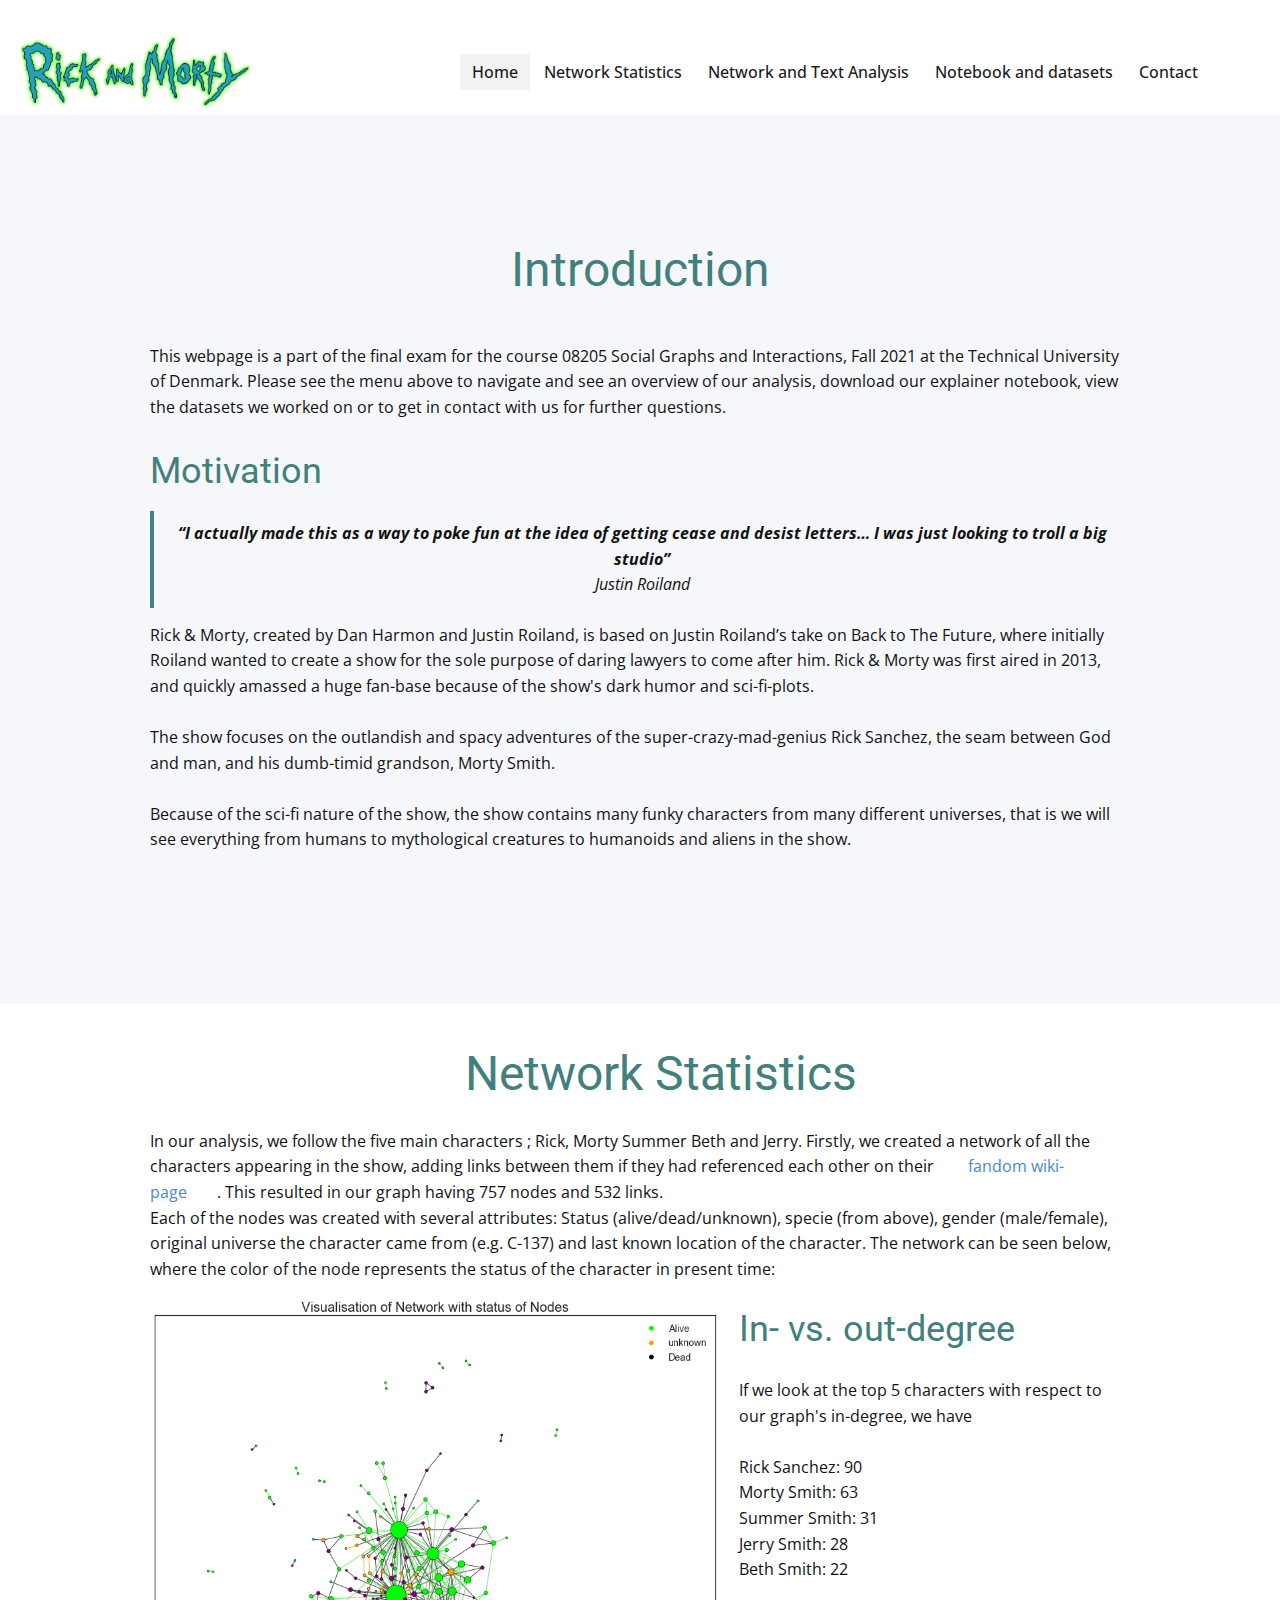
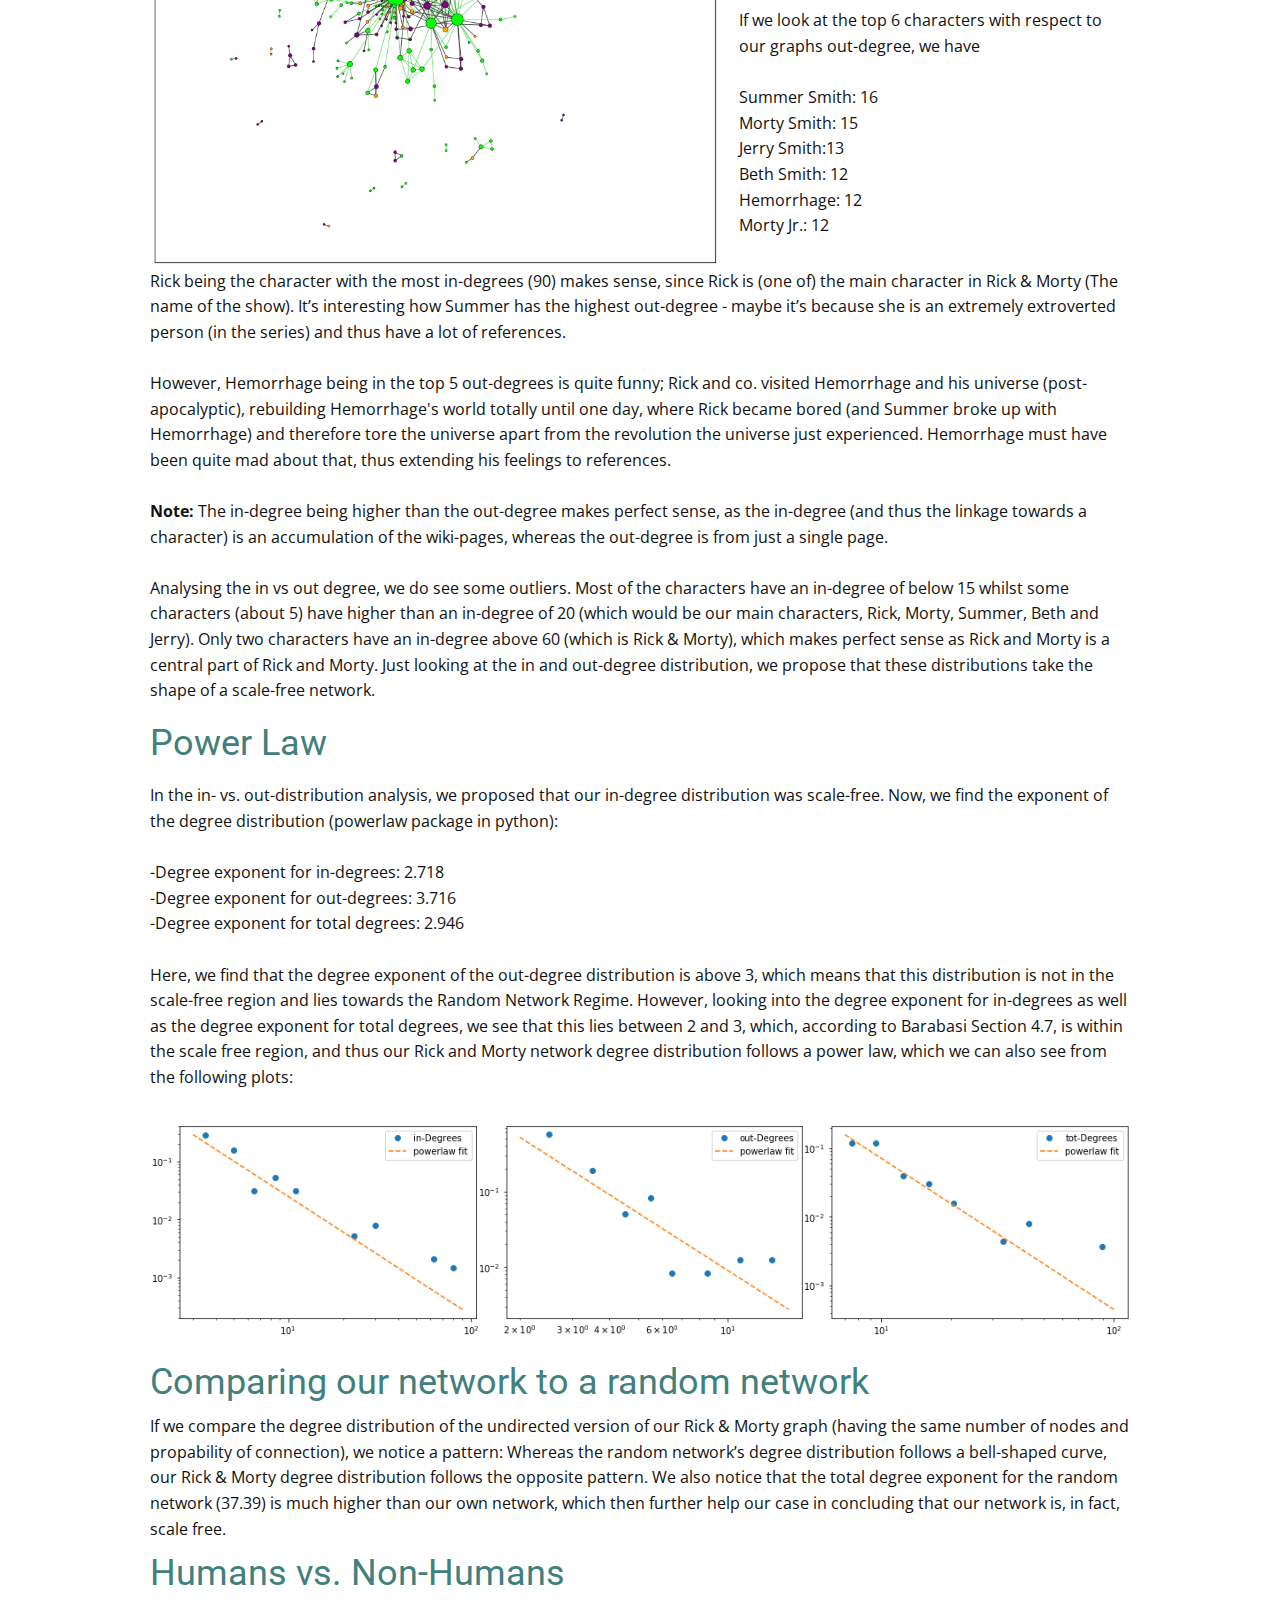
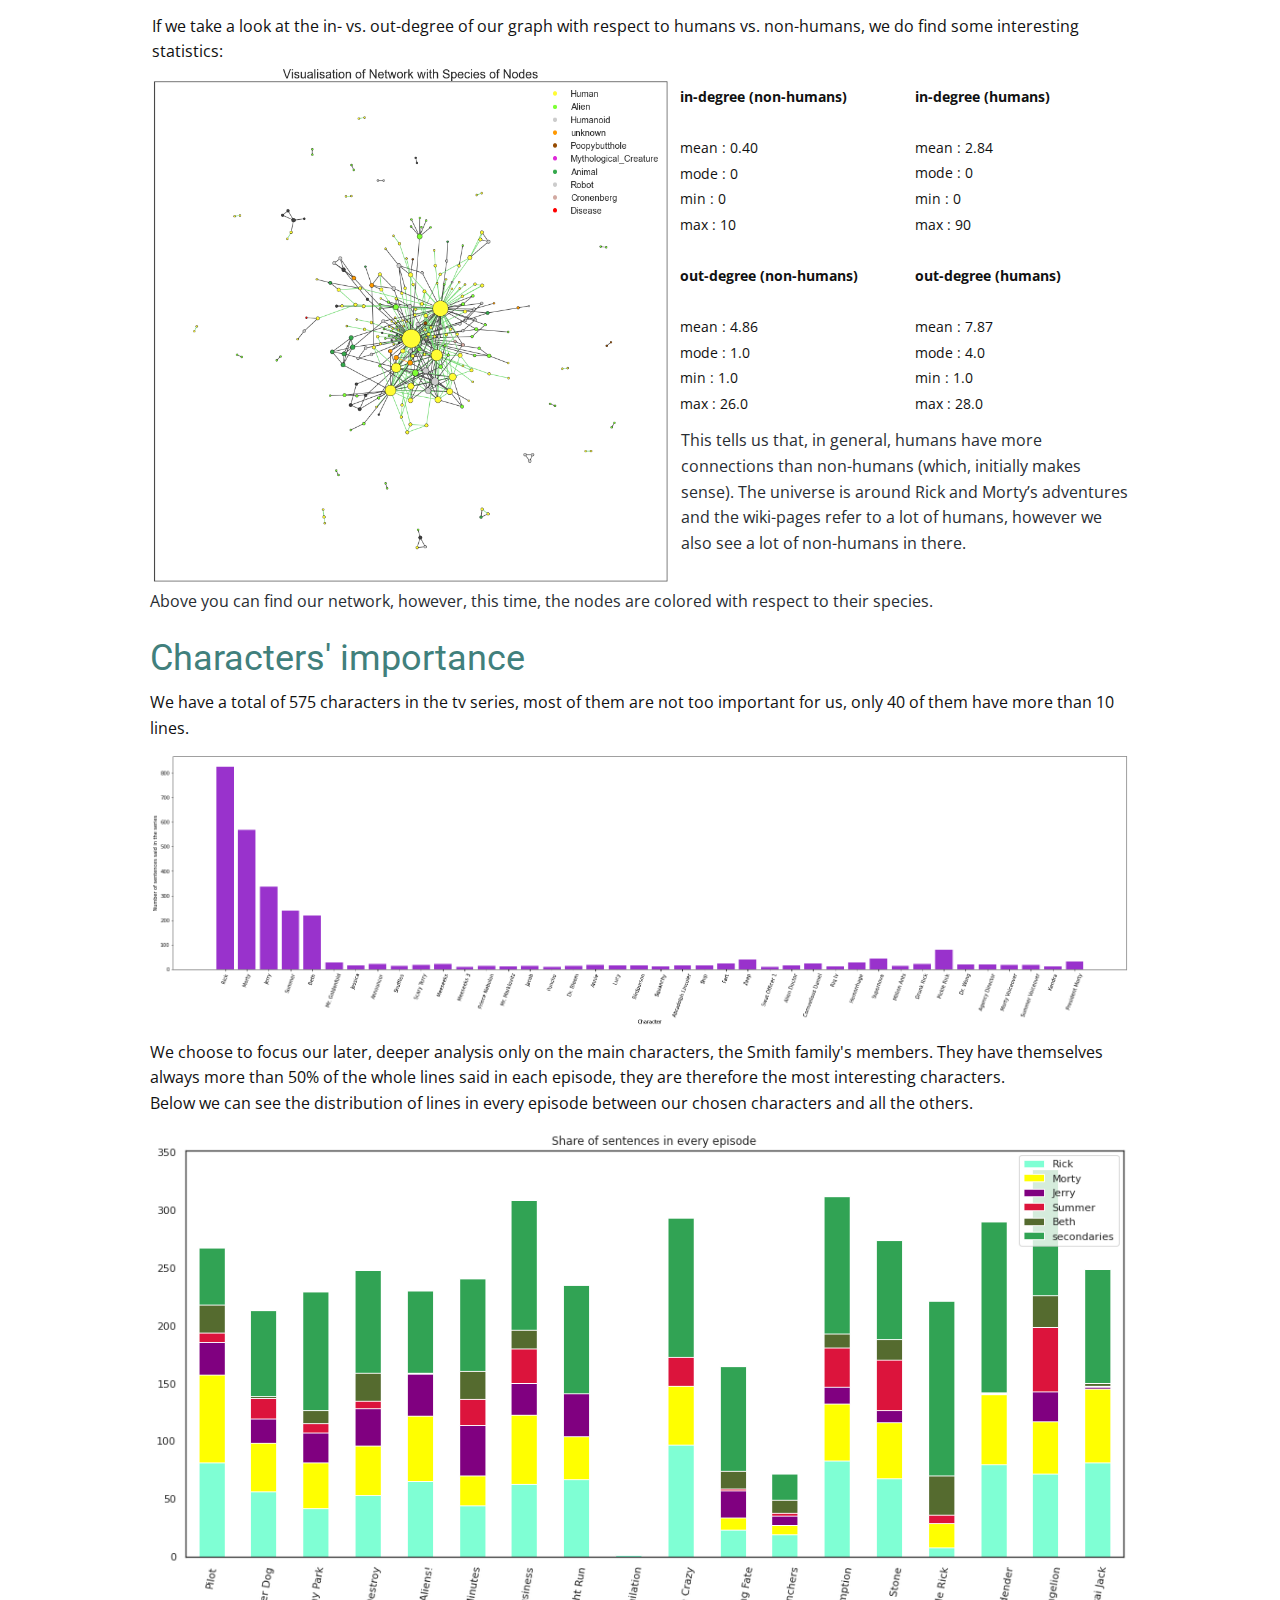
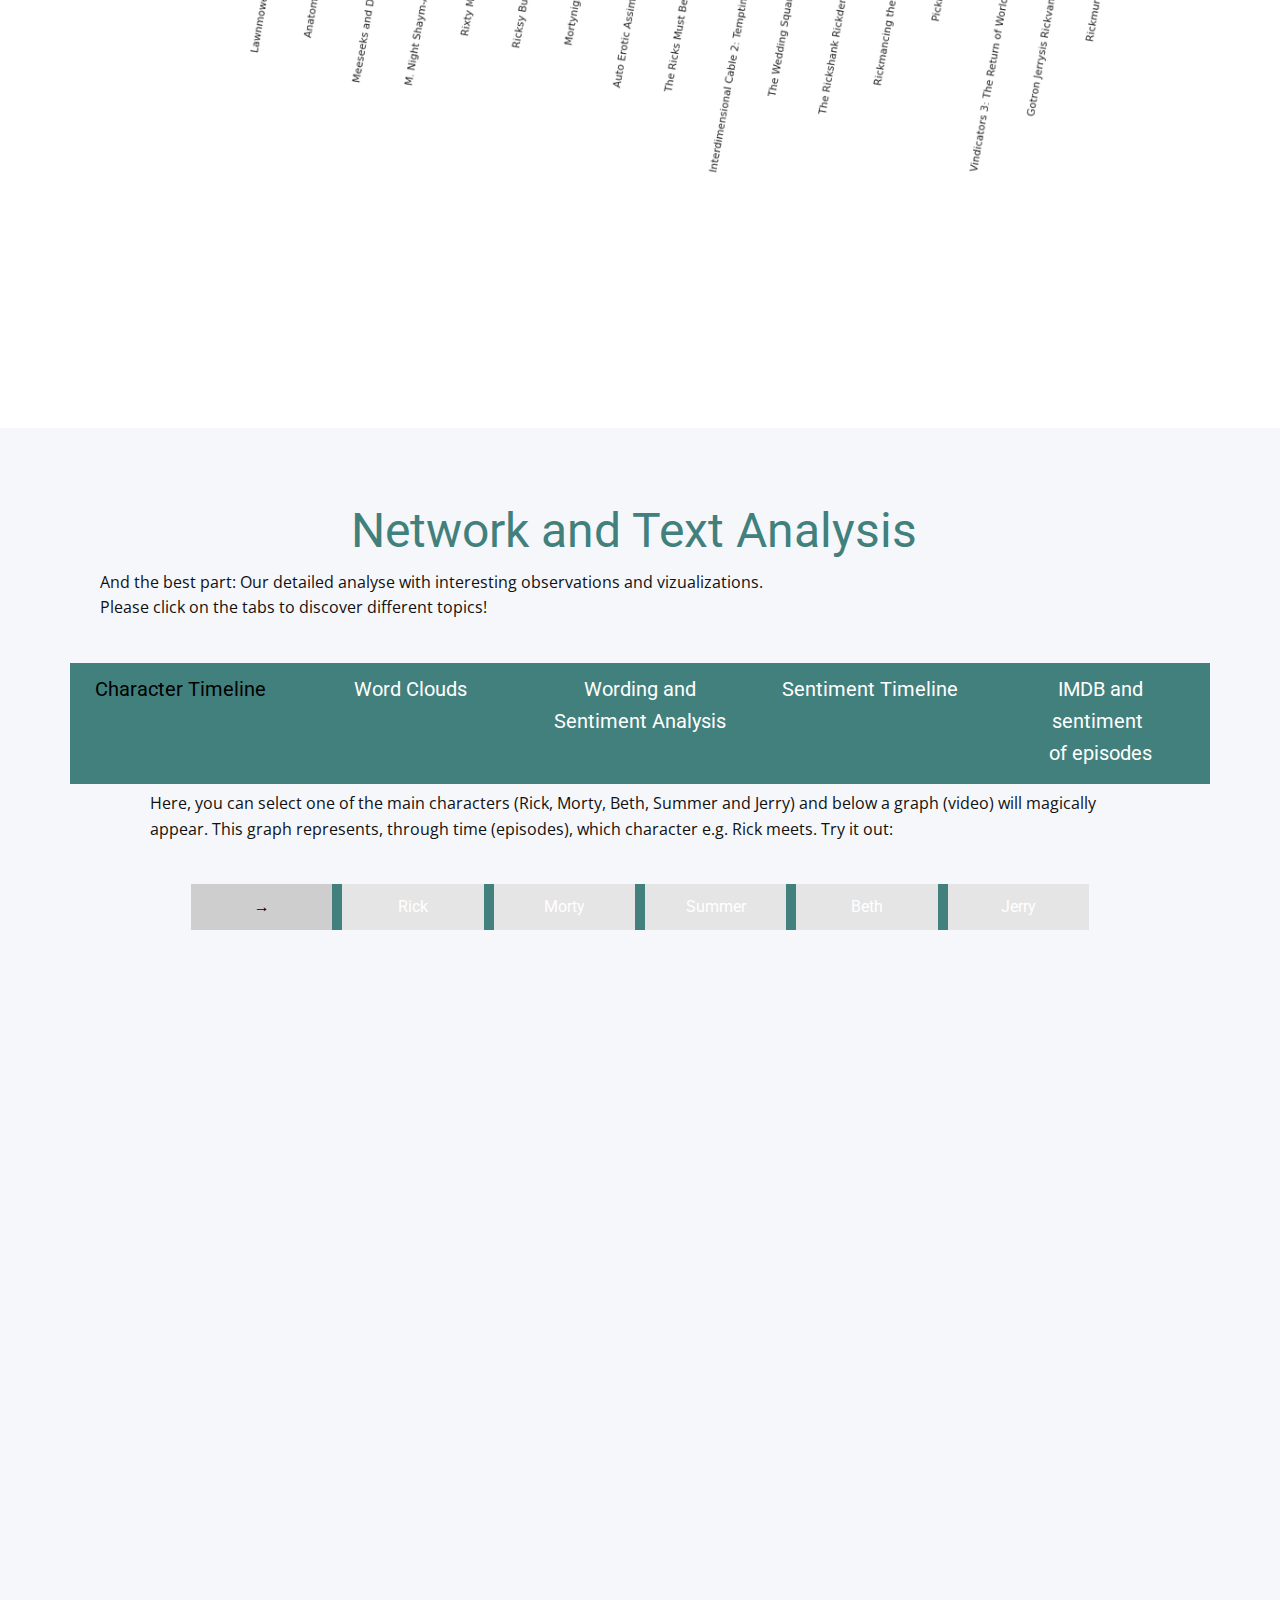
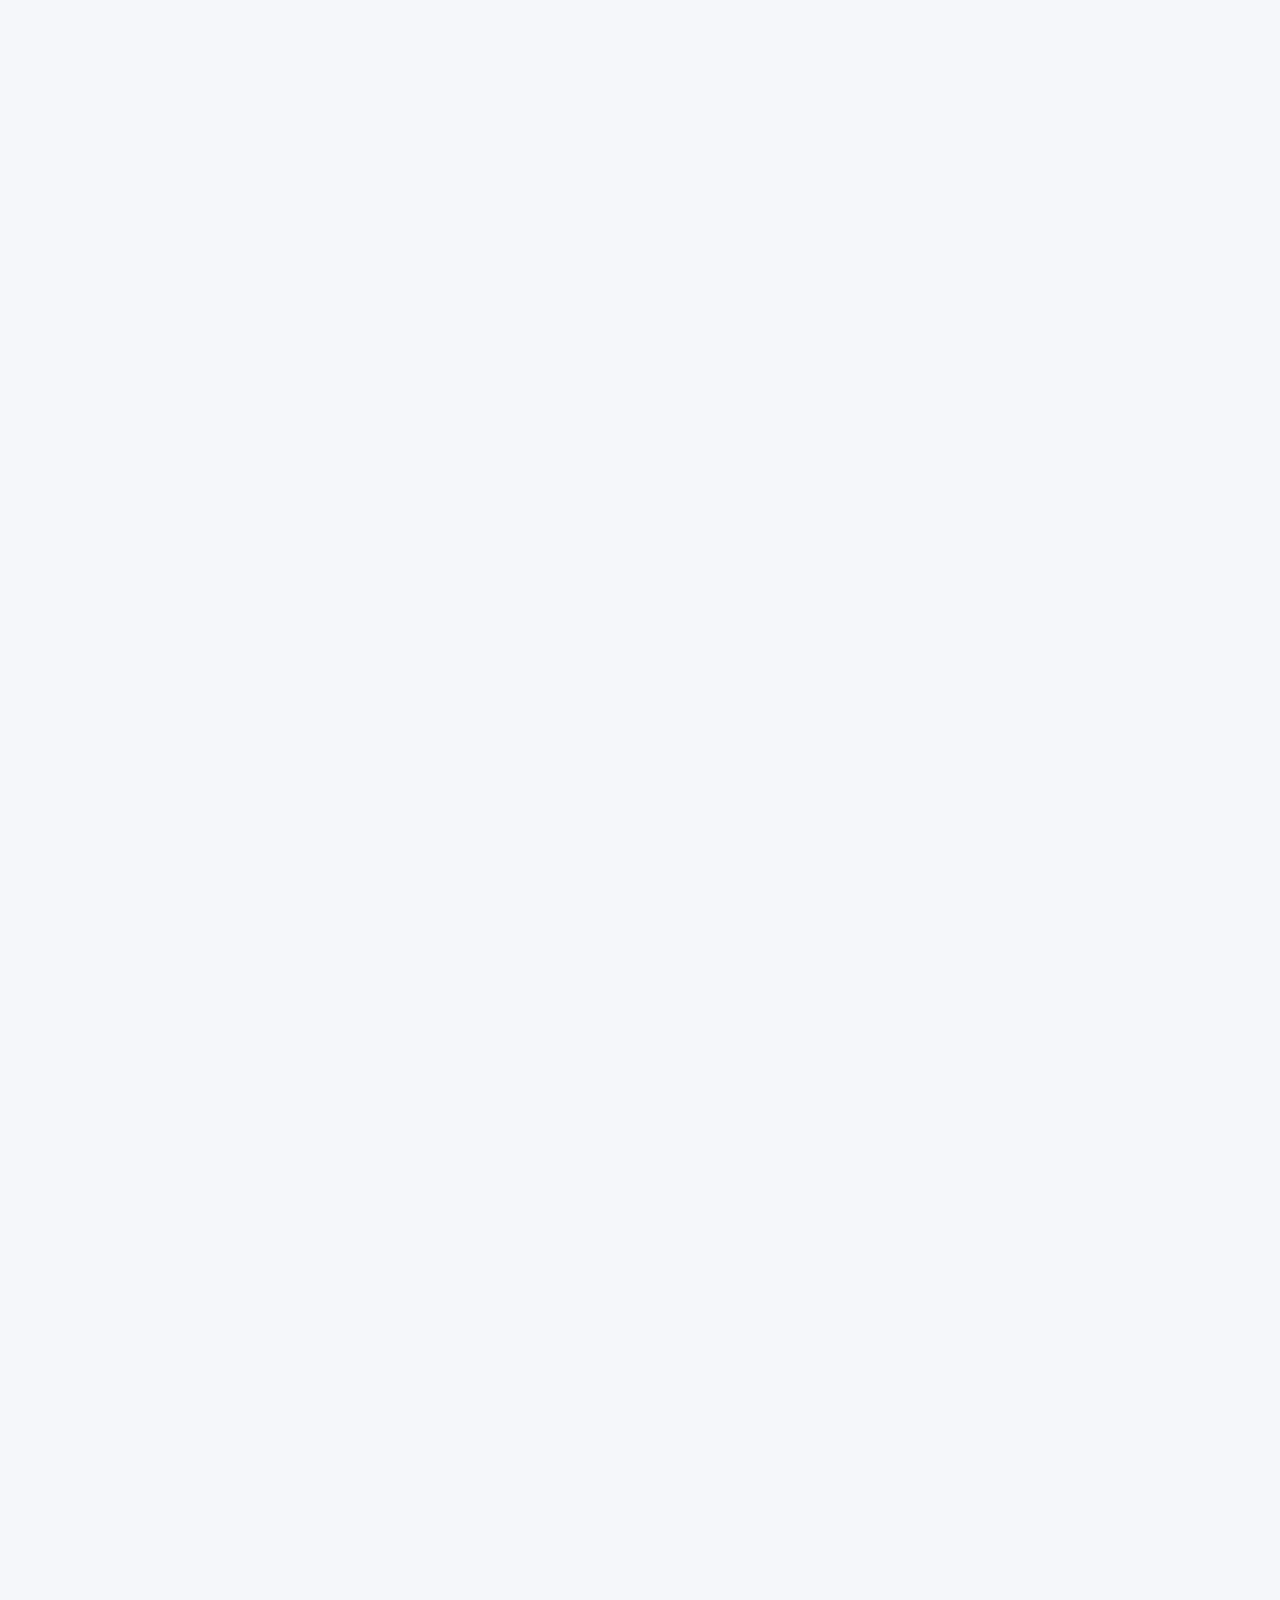
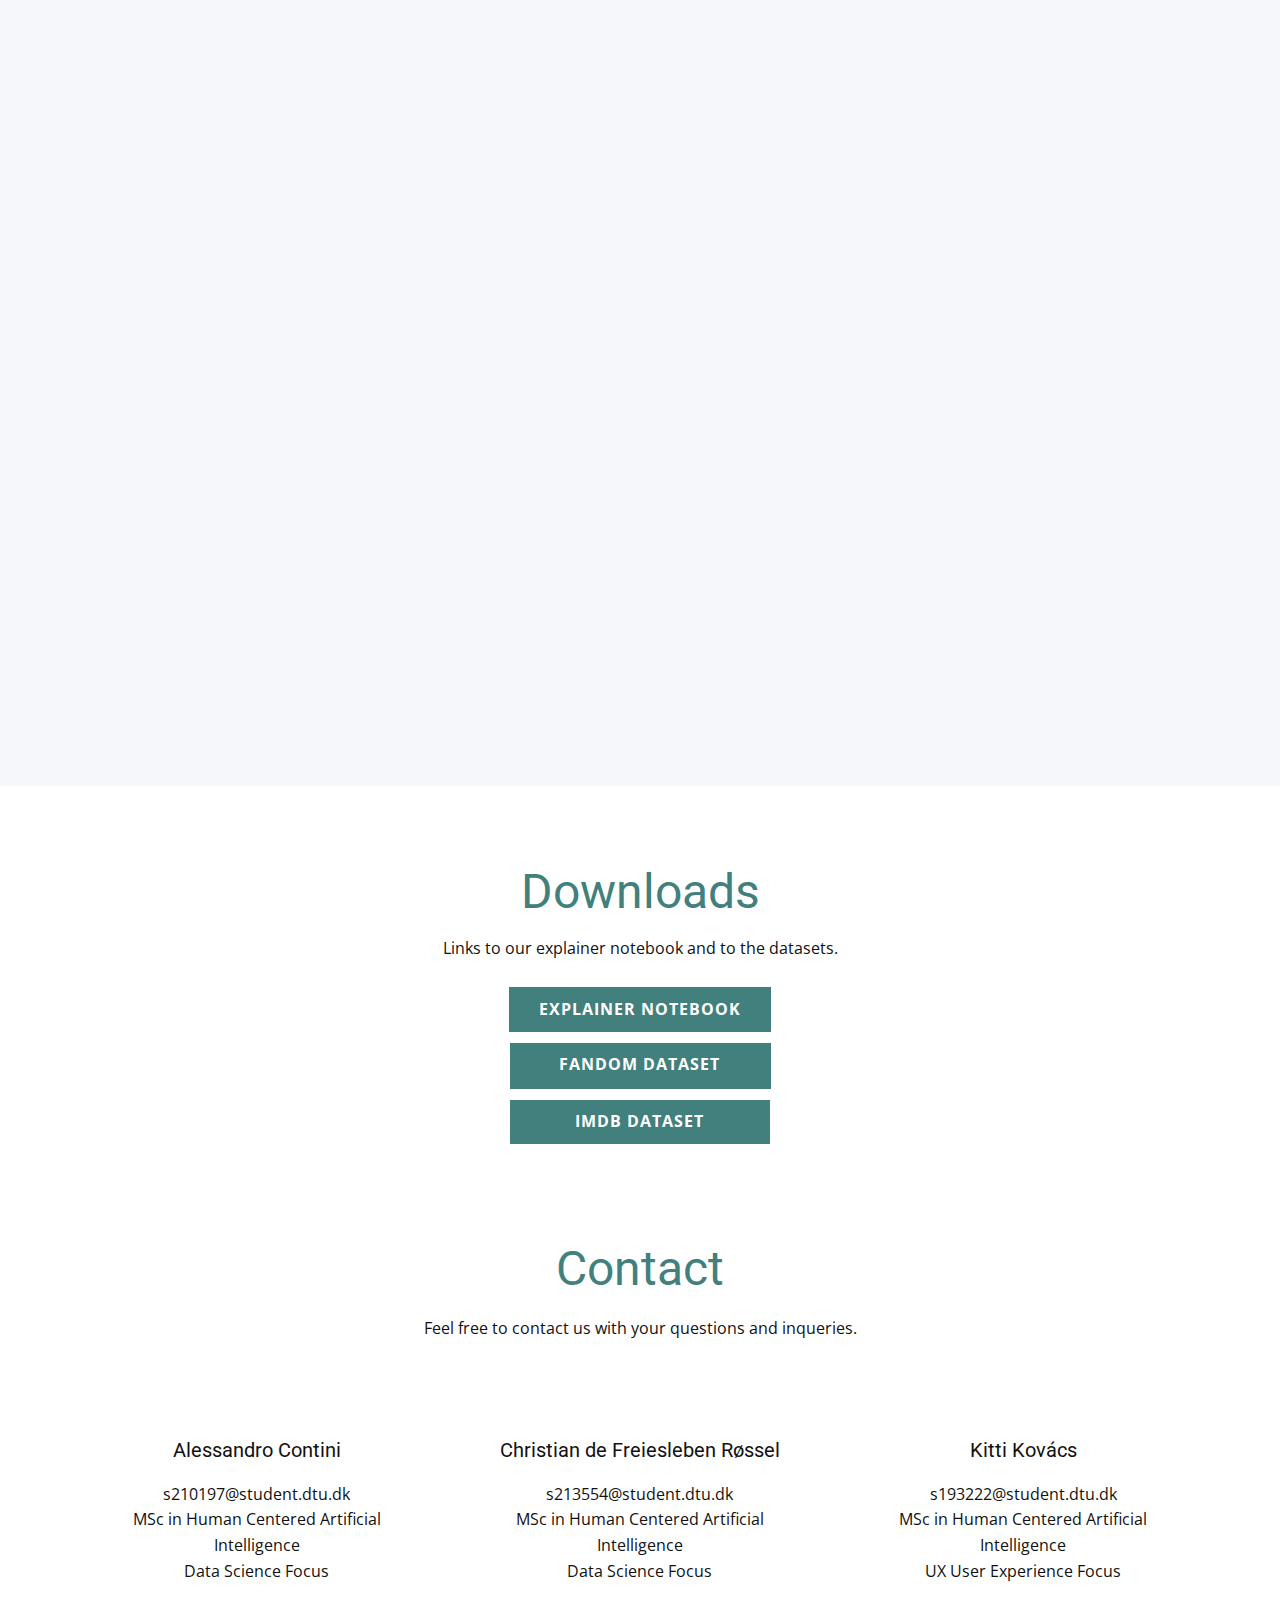
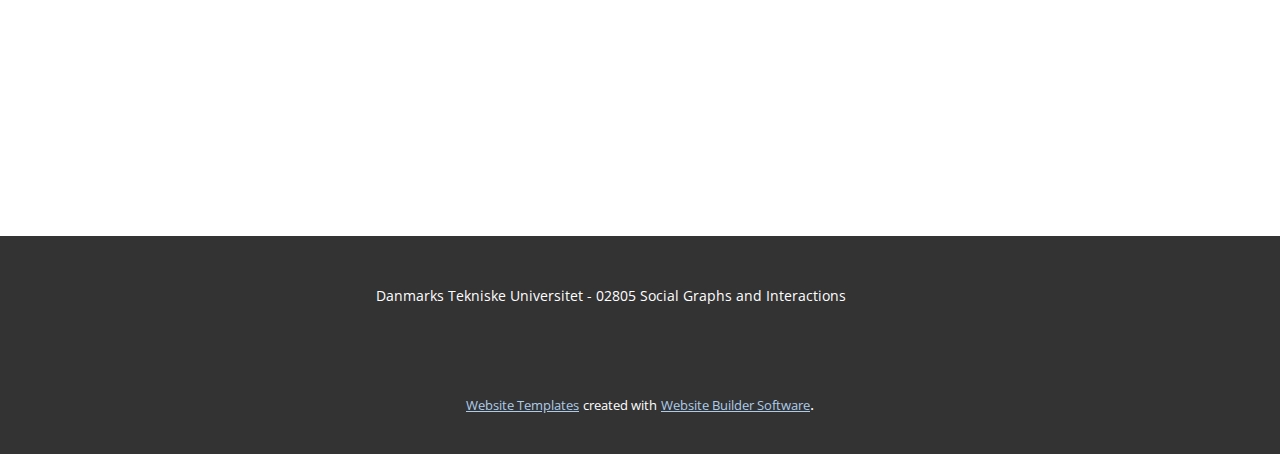
<file: index.html>
<!DOCTYPE html>
<html style="font-size: 16px;">
  <head>
    <meta name="viewport" content="width=device-width, initial-scale=1.0">
    <meta charset="utf-8">
    <meta name="keywords" content="Best moment in the national park., Best places to hike and trek in the world.">
    <meta name="description" content="">
    <meta name="page_type" content="np-template-header-footer-from-plugin">
    <title>Home</title>
    <link rel="stylesheet" href="nicepage.css" media="screen">
<link rel="stylesheet" href="Home.css" media="screen">
    <script class="u-script" type="text/javascript" src="jquery.js" defer=""></script>
    <script class="u-script" type="text/javascript" src="nicepage.js" defer=""></script>
    <meta name="generator" content="Nicepage 4.0.3, nicepage.com">
    <link id="u-theme-google-font" rel="stylesheet" href="https://fonts.googleapis.com/css?family=Roboto:100,100i,300,300i,400,400i,500,500i,700,700i,900,900i|Open+Sans:300,300i,400,400i,600,600i,700,700i,800,800i">
    
    
    
    
    
    
    <script type="application/ld+json">{
		"@context": "http://schema.org",
		"@type": "Organization",
		"name": "",
		"logo": "images/headerlogo.png"
}</script>
    <meta name="theme-color" content="#478ac9">
    <meta property="og:title" content="Home">
    <meta property="og:type" content="website">
  </head>
  <body data-home-page="Home.html" data-home-page-title="Home" class="u-body"><header class="u-clearfix u-header u-sticky u-sticky-7ce4 u-white u-header" id="sec-e7b6"><div class="u-clearfix u-sheet u-sheet-1">
        <a href="Home.html#sec-877d" data-page-id="1560227687" class="u-image u-logo u-image-1" data-image-width="1280" data-image-height="544" title="Home">
          <img src="images/headerlogo.png" class="u-logo-image u-logo-image-1">
        </a>
        <nav class="u-menu u-menu-dropdown u-offcanvas u-menu-1">
          <div class="menu-collapse" style="font-size: 1rem; letter-spacing: 0px; font-weight: 500;">
            <a class="u-button-style u-custom-active-border-color u-custom-active-color u-custom-border u-custom-border-color u-custom-borders u-custom-hover-border-color u-custom-hover-color u-custom-left-right-menu-spacing u-custom-padding-bottom u-custom-text-active-color u-custom-text-color u-custom-text-hover-color u-custom-top-bottom-menu-spacing u-nav-link u-text-active-palette-1-base u-text-hover-palette-2-base" href="#">
              <svg><use xmlns:xlink="http://www.w3.org/1999/xlink" xlink:href="#menu-hamburger"></use></svg>
              <svg version="1.1" xmlns="http://www.w3.org/2000/svg" xmlns:xlink="http://www.w3.org/1999/xlink"><defs><symbol id="menu-hamburger" viewBox="0 0 16 16" style="width: 16px; height: 16px;"><rect y="1" width="16" height="2"></rect><rect y="7" width="16" height="2"></rect><rect y="13" width="16" height="2"></rect>
</symbol>
</defs></svg>
            </a>
          </div>
          <div class="u-custom-menu u-nav-container">
            <ul class="u-nav u-spacing-2 u-unstyled u-nav-1"><li class="u-nav-item"><a class="u-active-grey-5 u-border-active-palette-4-dark-2 u-border-hover-palette-3-base u-button-style u-hover-grey-10 u-nav-link u-text-active-grey-90 u-text-grey-90 u-text-hover-palette-4-dark-2" href="Home.html" style="padding: 10px 12px;">Home</a>
</li><li class="u-nav-item"><a class="u-active-grey-5 u-border-active-palette-4-dark-2 u-border-hover-palette-3-base u-button-style u-hover-grey-10 u-nav-link u-text-active-grey-90 u-text-grey-90 u-text-hover-palette-4-dark-2" href="Home.html#sec-cd24" data-page-id="1560227687" style="padding: 10px 12px;">Network Statistics</a>
</li><li class="u-nav-item"><a class="u-active-grey-5 u-border-active-palette-4-dark-2 u-border-hover-palette-3-base u-button-style u-hover-grey-10 u-nav-link u-text-active-grey-90 u-text-grey-90 u-text-hover-palette-4-dark-2" href="Home.html#sec-e97f" data-page-id="1560227687" style="padding: 10px 12px;">Network and Text Analysis</a>
</li><li class="u-nav-item"><a class="u-active-grey-5 u-border-active-palette-4-dark-2 u-border-hover-palette-3-base u-button-style u-hover-grey-10 u-nav-link u-text-active-grey-90 u-text-grey-90 u-text-hover-palette-4-dark-2" href="Home.html#sec-738c" data-page-id="1560227687" style="padding: 10px 12px;">Notebook and datasets</a>
</li><li class="u-nav-item"><a class="u-active-grey-5 u-border-active-palette-4-dark-2 u-border-hover-palette-3-base u-button-style u-hover-grey-10 u-nav-link u-text-active-grey-90 u-text-grey-90 u-text-hover-palette-4-dark-2" href="Home.html#sec-fd52" data-page-id="1560227687" style="padding: 10px 12px;">Contact</a>
</li></ul>
          </div>
          <div class="u-custom-menu u-nav-container-collapse">
            <div class="u-black u-container-style u-inner-container-layout u-opacity u-opacity-95 u-sidenav">
              <div class="u-inner-container-layout u-sidenav-overflow">
                <div class="u-menu-close"></div>
                <ul class="u-align-center u-nav u-popupmenu-items u-unstyled u-nav-2"><li class="u-nav-item"><a class="u-button-style u-nav-link" href="Home.html" style="padding: 10px 12px;">Home</a>
</li><li class="u-nav-item"><a class="u-button-style u-nav-link" href="Home.html#sec-cd24" data-page-id="1560227687" style="padding: 10px 12px;">Network Statistics</a>
</li><li class="u-nav-item"><a class="u-button-style u-nav-link" href="Home.html#sec-e97f" data-page-id="1560227687" style="padding: 10px 12px;">Network and Text Analysis</a>
</li><li class="u-nav-item"><a class="u-button-style u-nav-link" href="Home.html#sec-738c" data-page-id="1560227687" style="padding: 10px 12px;">Notebook and datasets</a>
</li><li class="u-nav-item"><a class="u-button-style u-nav-link" href="Home.html#sec-fd52" data-page-id="1560227687" style="padding: 10px 12px;">Contact</a>
</li></ul>
              </div>
            </div>
            <div class="u-black u-menu-overlay u-opacity u-opacity-70"></div>
          </div>
        </nav>
      </div></header>
    <section class="u-align-center u-clearfix u-palette-5-light-3 u-section-1" id="sec-877d">
      <div class="u-align-left u-clearfix u-sheet u-sheet-1">
        <h1 class="u-text u-text-default u-text-palette-4-dark-2 u-text-1">Introduction</h1>
        <p class="u-text u-text-2"> This webpage is a part of the final exam for the course 08205 Social Graphs and Interactions, Fall 2021 at the Technical University of Denmark. ​Please see the menu above to navigate and see an overview of our analysis, download our explainer notebook, view the datasets we worked on or to get in contact with us for further questions.</p>
        <h2 class="u-text u-text-palette-4-dark-2 u-text-3">Motivati​on</h2>
        <blockquote class="u-align-center u-text u-text-4">
          <span style="font-weight: 700;"> “I actually made this as a way to poke fun at the idea of getting cease and desist letters… I was just looking to troll a big studio”</span>
          <br>
          <span style="font-size: 1rem;">Justin Roiland</span>
          <br>
        </blockquote>
        <p class="u-text u-text-5">
          <br>Rick &amp; Morty, created by Dan Harmon and Justin Roiland, is based on Justin Roiland’s take on Back to The Future, where initially Roiland wanted to create a show for the sole purpose of daring lawyers to come after him. Rick &amp; Morty was first aired in 2013, and quickly amassed a huge fan-base because of the show's dark humor and sci-fi-plots. <br>
          <br>The show focuses on the outlandish and spacy adventures of the super-crazy-mad-genius Rick Sanchez, the seam between God and man, and his dumb-timid grandson, Morty Smith. <br>
          <br>Because of the sci-fi nature of the show, the show contains many funky characters from many different universes, that is we will see everything from humans to mythological creatures to humanoids and aliens in the show.&nbsp;<br>
        </p>
      </div>
    </section>
    <section class="u-clearfix u-section-2" id="sec-cd24">
      <div class="u-clearfix u-sheet u-sheet-1">
        <h1 class="u-text u-text-default u-text-palette-4-dark-2 u-text-1">Network Statistics</h1>
        <p class="u-text u-text-2"> In our analysis, we follow the five main characters ; Rick, Morty Summer Beth and Jerry. Firstly, we created a network of all the characters appearing in the show, adding links between them if they had referenced each other on their <a href="https://rickandmorty.fandom.com/wiki/Rickipedia" class="u-active-none u-border-none u-btn u-button-link u-button-style u-hover-none u-none u-text-palette-1-base u-btn-1" target="_blank">fandom wiki-page</a>. This resulted in our graph having 757 nodes and 532 links. <br>Each of the nodes was created with several attributes: Status (alive/dead/unknown), specie (from above), gender (male/female), original universe the character came from (e.g. C-137) and last known location of the character. The network can be seen below, where the color of the node represents the status of the character in present time:&nbsp;<br>
        </p>
        <img class="u-image u-image-default u-preserve-proportions u-image-1" src="images/pngbase64a9ff605d66d2c3dc.png" alt="" data-image-width="851" data-image-height="850">
        <h2 class="u-text u-text-palette-4-dark-2 u-text-3"> In- vs. out-degree</h2>
        <p class="u-text u-text-4"> If we look at the top 5 characters with respect to our graph's in-degree, we have <br>
          <br>Rick Sanchez: 90&nbsp;<br>Morty Smith: 63<br>Summer Smith: 31<br>Jerry Smith: 28<br>Beth Smith: 22<br>
          <br>If we look at the top 6 characters with respect to our graphs out-degree, we have <br>
          <br>Summer Smith: 16&nbsp;<br>Morty Smith: 15&nbsp;<br>Jerry Smith:13<br>Beth Smith: 12<br>Hemorrhage: 12<br>Morty Jr.: 12
        </p>
        <p class="u-text u-text-5"> Rick being the character with the most in-degrees (90) makes sense, since Rick is (one of) the main character in Rick &amp; Morty (The name of the show). It’s interesting how Summer has the highest out-degree - maybe it’s because she is an extremely extroverted person (in the series) and thus have a lot of references.&nbsp;<br>
          <br>However, Hemorrhage being in the top 5 out-degrees is quite funny; Rick and co. visited Hemorrhage and his universe (post-apocalyptic), rebuilding Hemorrhage's world totally until one day, where Rick became bored (and Summer broke up with Hemorrhage) and therefore tore the universe apart from the revolution the universe just experienced. Hemorrhage must have been quite mad about that, thus extending his feelings to references.&nbsp;<br>
          <br>
          <span style="font-weight: 700;">Note:</span> The in-degree being higher than the out-degree makes perfect sense, as the in-degree (and thus the linkage towards a character) is an accumulation of the wiki-pages, whereas the out-degree is from just a single page.&nbsp;<br>
          <br>Analysing the in vs out degree, we do see some outliers. Most of the characters have an in-degree of below 15 whilst some characters (about 5) have higher than an in-degree of 20 (which would be our main characters, Rick, Morty, Summer, Beth and Jerry). Only two characters have an in-degree above 60 (which is Rick &amp; Morty), which makes perfect sense as Rick and Morty is a central part of Rick and Morty. Just looking at the in and out-degree distribution, we propose that these distributions take the shape of a scale-free network.
        </p>
        <h2 class="u-text u-text-palette-4-dark-2 u-text-6"> Power Law</h2>
        <p class="u-text u-text-7"> In the in- vs. out-distribution analysis, we proposed that our in-degree distribution was scale-free. Now, we find the exponent of the degree distribution (powerlaw package in python):<br>
          <br>-Degree exponent for in-degrees: 2.718<br>-Degree exponent for out-degrees: 3.716<br>-Degree exponent for total degrees: 2.946<br>
          <br>Here, we find that the degree exponent of the out-degree distribution is above 3, which means that this distribution is not in the scale-free region and lies towards the Random Network Regime. However, looking into the degree exponent for in-degrees as well as the degree exponent for total degrees, we see that this lies between 2 and 3, which, according to Barabasi Section 4.7, is within the scale free region, and thus our Rick and Morty network degree distribution follows a power law, which we can also see from the following plots:
        </p>
        <img class="u-image u-image-default u-preserve-proportions u-image-2" src="images/pngbase64ccbdd3c15da65bbb.png" alt="" data-image-width="384" data-image-height="252">
        <img class="u-image u-image-default u-image-3" src="images/pngbase6449024a825543e96b.png" alt="" data-image-width="380" data-image-height="252">
        <img class="u-image u-image-default u-image-4" src="images/pngbase64da341053d2f98307.png" alt="" data-image-width="380" data-image-height="252">
        <h2 class="u-text u-text-palette-4-dark-2 u-text-8"> Comparing our network to a random network</h2>
        <p class="u-text u-text-9"> If we compare the degree distribution of the undirected version of our Rick &amp; Morty graph (having the same number of nodes and propability of connection), we notice a pattern: Whereas the random network’s degree distribution follows a bell-shaped curve, our Rick &amp; Morty degree distribution follows the opposite pattern. We also notice that the total degree exponent for the random network (37.39) is much higher than our own network, which then further help our case in concluding that our network is, in fact, scale free.</p>
        <h2 class="u-text u-text-palette-4-dark-2 u-text-10">Humans vs.​ Non-Humans</h2>
        <p class="u-text u-text-11"> If we take a look at the in- vs. out-degree of our graph with respect to humans vs. non-humans, we do find some interesting statistics: <br>
        </p>
        <img class="u-image u-image-default u-image-5" src="images/pngbase6473806033756ce6cd.png" alt="" data-image-width="851" data-image-height="850">
        <p class="u-text u-text-12">
          <span style="font-size: 0.875rem;">
            <span style="font-weight: 700;">in-degree (non-humans) </span>
            <br>
            <br>mean :  0.40<br>mode :  0 <br>min :  0 <br>max :  10&nbsp;<br>
            <br>
            <span style="font-weight: 700;">out-degree (non-humans) </span>
            <br>
            <br>mean :  4.86<br>mode :  1.0 <br>min :  1.0 <br>max :  26.0 
          </span>
          <br>
        </p>
        <p class="u-align-left u-text u-text-13">
          <span style="font-size: 0.875rem;">
            <span style="font-weight: 700;"></span>
            <span style="font-weight: 700;">in-degree (humans) </span>
            <br>
            <br>mean :  2.84&nbsp;<br>mode :  0 <br>min :  0 <br>max :  90&nbsp;<br>
            <br>
            <span style="font-weight: 700;">out-degree (humans) </span>
            <br>
            <br>mean :  7.87&nbsp;<br>mode :  4.0 <br>min :  1.0 <br>max :  28.0&nbsp;&nbsp;
          </span>
          <br>
        </p>
        <p class="u-text u-text-palette-5-dark-3 u-text-14"> This tells us that, in general, humans have more connections than non-humans (which, initially makes sense). The universe is around Rick and Morty’s adventures and the wiki-pages refer to a lot of humans, however we also see a lot of non-humans in there. <br>
        </p>
        <p class="u-text u-text-palette-5-dark-3 u-text-15">Above you can find our network, however, this time, the nodes are colored with respect to their species.</p>
        <h2 class="u-text u-text-palette-4-dark-2 u-text-16">Characters' importance</h2>
        <p class="u-text u-text-17"> We have a total of 575 characters in the tv series, most of them are not too important for us, only 40 of them have more than 10 lines. <br>
        </p>
        <img class="u-image u-image-default u-preserve-proportions u-image-6" src="images/plots2.png" alt="" data-image-width="2007" data-image-height="562">
        <p class="u-text u-text-18">We choose to focus our later, deeper analysis only on the main characters, the Smith family's members. They have themselves always more than 50% of the whole lines said in each episode, they are therefore the most interesting characters. <br>Below we can see the distribution of lines in every episode between our chosen characters and all the others. <br>
        </p>
        <img class="u-image u-image-contain u-image-default u-preserve-proportions u-image-7" src="images/stacked.png" alt="" data-image-width="1049" data-image-height="696">
      </div>
    </section>
    <section class="u-clearfix u-palette-5-light-3 u-section-3" id="sec-e97f">
      <div class="u-clearfix u-sheet u-sheet-1">
        <h1 class="u-text u-text-palette-4-dark-2 u-text-1">Network and Text Analysis</h1>
        <p class="u-text u-text-2">And the best part: Our detailed analyse with interesting observations and vizualizations.<br>Please click on the tabs to discover different topics!
        </p>
        <div class="u-expanded-width u-tab-links-align-justify u-tabs u-tabs-1">
          <ul class="u-palette-4-dark-2 u-spacing-10 u-tab-list u-unstyled u-tab-list-1" role="tablist">
            <li class="u-tab-item u-tab-item-1" role="presentation">
              <a class="active u-button-style u-custom-font u-heading-font u-tab-link u-text-active-black u-text-hover-black u-text-white u-tab-link-1" id="tab-d7e7" href="#link-tab-d7e7" role="tab" aria-controls="link-tab-d7e7" aria-selected="true">Character Timeline</a>
            </li>
            <li class="u-tab-item" role="presentation">
              <a class="u-button-style u-custom-font u-heading-font u-tab-link u-text-active-black u-text-hover-black u-text-white u-tab-link-2" id="link-tab-4d57" href="#tab-4d57" role="tab" aria-controls="tab-4d57" aria-selected="false"> Word Clouds</a>
            </li>
            <li class="u-tab-item" role="presentation">
              <a class="u-button-style u-custom-font u-heading-font u-tab-link u-text-active-black u-text-hover-black u-text-white u-tab-link-3" id="link-tab-3a42" href="#tab-3a42" role="tab" aria-controls="tab-3a42" aria-selected="false">Wording and Sentiment Analysis</a>
            </li>
            <li class="u-tab-item u-tab-item-4" role="presentation">
              <a class="u-button-style u-custom-font u-heading-font u-tab-link u-text-active-black u-text-hover-black u-text-white u-tab-link-4" id="tab-6219" href="#link-tab-6219" role="tab" aria-controls="link-tab-6219" aria-selected="false">Sentiment Timeline</a>
            </li>
            <li class="u-tab-item u-tab-item-5" role="presentation">
              <a class="u-button-style u-custom-font u-heading-font u-tab-link u-text-active-black u-text-hover-black u-text-white u-tab-link-5" id="link-tab-081f" href="#tab-081f" role="tab" aria-controls="tab-081f" aria-selected="false"> IMDB and sentiment&nbsp;<br>of episodes
              </a>
            </li>
          </ul>
          <div class="u-tab-content">
            <div class="u-container-style u-tab-active u-tab-pane u-tab-pane-1" id="link-tab-d7e7" role="tabpanel" aria-labelledby="tab-d7e7">
              <div class="u-container-layout u-container-layout-1">
                <p class="u-text u-text-3"> Here, you can select one of the main characters (Rick, Morty, Beth, Summer and Jerry) and below a graph (video) will magically appear. This graph represents, through time (episodes), which character e.g. Rick meets. Try it out:<b></b>
                </p>
                <div class="u-tab-links-align-left u-tabs u-tabs-2">
                  <ul class="u-palette-4-dark-2 u-spacing-10 u-tab-list u-unstyled u-tab-list-2" role="tablist">
                    <li class="u-tab-item u-tab-item-6" role="presentation">
                      <a class="active u-button-style u-custom-font u-grey-10 u-heading-font u-tab-link u-text-active-black u-text-hover-black u-text-white u-tab-link-6" id="link-tab-6b0b" href="#tab-6b0b" role="tab" aria-controls="tab-6b0b" aria-selected="true"> →</a>
                    </li>
                    <li class="u-tab-item u-tab-item-7" role="presentation">
                      <a class="u-button-style u-custom-font u-grey-10 u-heading-font u-tab-link u-text-active-black u-text-hover-black u-text-white u-tab-link-7" id="link-tab-04ec" href="#tab-04ec" role="tab" aria-controls="tab-04ec" aria-selected="false"> Rick</a>
                    </li>
                    <li class="u-tab-item u-tab-item-8" role="presentation">
                      <a class="u-button-style u-custom-font u-grey-10 u-heading-font u-tab-link u-text-active-black u-text-hover-black u-text-white u-tab-link-8" id="link-tab-3ac5" href="#tab-3ac5" role="tab" aria-controls="tab-3ac5" aria-selected="false">Morty</a>
                    </li>
                    <li class="u-tab-item u-tab-item-9" role="presentation">
                      <a class="u-button-style u-custom-font u-grey-10 u-heading-font u-tab-link u-text-active-black u-text-hover-black u-text-white u-tab-link-9" id="link-tab-515c" href="#tab-515c" role="tab" aria-controls="tab-515c" aria-selected="false">Summer</a>
                    </li>
                    <li class="u-tab-item u-tab-item-10" role="presentation">
                      <a class="u-button-style u-custom-font u-grey-10 u-heading-font u-tab-link u-text-active-black u-text-hover-black u-text-white u-tab-link-10" id="link-tab-927d" href="#tab-927d" role="tab" aria-controls="tab-927d" aria-selected="false">Beth</a>
                    </li>
                    <li class="u-tab-item u-tab-item-11" role="presentation">
                      <a class="u-button-style u-custom-font u-grey-10 u-heading-font u-tab-link u-text-active-black u-text-hover-black u-text-white u-tab-link-11" id="link-tab-399b" href="#tab-399b" role="tab" aria-controls="tab-399b" aria-selected="false">Jerry</a>
                    </li>
                  </ul>
                  <div class="u-tab-content">
                    <div class="u-container-style u-tab-pane u-tab-pane-2" id="tab-04ec" role="tabpanel" aria-labelledby="link-tab-04ec">
                      <div class="u-container-layout u-container-layout-2">
                        <div class="u-align-left u-expanded-width-lg u-expanded-width-md u-expanded-width-sm u-expanded-width-xs u-left-0 u-video u-video-contain u-video-1">
                          <div class="embed-responsive embed-responsive-1">
                            <iframe style="position: absolute;top: 0;left: 0;width: 100%;height: 100%;" class="embed-responsive-item" src="https://www.youtube.com/embed/Lu6ud7BOFMk?mute=1&amp;showinfo=1&amp;controls=1&amp;start=0" frameborder="0" allowfullscreen=""></iframe>
                          </div>
                        </div>
                        <p class="u-text u-text-4"> In this video, you see Rick represented by a Ludo character. We follow Rick through all the episodes Rick appears in. When Rick meets a character, a green light will shine from Rick to a dot, the dot representing the character that Rick met in that episode. A new episode is represented by a new branch. (Episodes appear in chronological order.)</p>
                        <p class="u-text u-text-5"> Rick is the main character of Rick &amp; Morty. Along his path of adventures throughout the episodes, he interacts with a lot of people, as you can see in the video above. We notice that in the episode “<a href="https://rickandmorty.fandom.com/wiki/Rixty_Minutes" class="u-btn u-button-link u-button-style u-none u-text-palette-1-base u-btn-1">Rixty Minutes</a>”, Rick encounters a lot of characters. This is due to the fact that we in this episode see the first iteration of interdimensional cable throughout the seasons of Rick &amp; Morty: Cable TV capable of receiving tv from every dimension! Another thing we notice is that Mr. Goldenfold (Morty’s high school teacher) and Rick have multiple encounters throughout the seasons, 14 actually, whereas Poopybutthole and Rick have 7 encounters. One thing that might seem weird is that of all the Smith’s, Rick has the most encounters with Wong (the Smiths’ therapist), even though Rick through many episodes make it clear that therapy is for dummies, especially in the episode <a href="https://rickandmorty.fandom.com/wiki/Pickle_Rick/Transcript" class="u-active-none u-border-none u-btn u-button-link u-button-style u-hover-none u-none u-text-palette-1-base u-btn-2">Pickle Rick</a>: <br>"Because I don't respect therapy, because I'm a scientist. Because I invent, transform, create, and destroy for a living, and when I don't like something about the world, I change it. And I don't think going to a rented office in a strip mall to listen to some agent of averageness explain which words mean which feelings has ever helped anyone do anything.”&nbsp;<br>
                        </p>
                      </div>
                    </div>
                    <div class="u-container-style u-tab-pane u-tab-pane-3" id="tab-3ac5" role="tabpanel" aria-labelledby="link-tab-3ac5">
                      <div class="u-container-layout u-container-layout-3">
                        <div class="u-align-left u-expanded-width-lg u-expanded-width-md u-expanded-width-sm u-expanded-width-xs u-left-0 u-video u-video-contain u-video-2">
                          <div class="embed-responsive embed-responsive-2">
                            <iframe style="position: absolute;top: 0;left: 0;width: 100%;height: 100%;" class="embed-responsive-item" src="https://www.youtube.com/embed/FrBi0zGKJuQ?mute=1&amp;showinfo=1&amp;controls=1&amp;start=0" frameborder="0" allowfullscreen=""></iframe>
                          </div>
                        </div>
                        <p class="u-text u-text-6"> In this video, you see Morty represented by a Ludo character. We follow Morty through all the episodes Morty appears in. When Morty meets a character, a green light will shine from Morty to a dot, the dot representing the character that Morty met in that episode. A new episode is represented by a new branch. (Episodes appear in chronological order.)<br>
                        </p>
                        <p class="u-text u-text-7"> Morty, being Rick’s faithful companion in Rick and Morty, has a similar evolving graph through episodes as Rick. This is to be expected, as Rick and Morty go on a lot of adventures together. Morty also has many encounters with Mr. Goldenfold (Morty’s high school teacher). Morty has two encounters with Wong (the Smiths’ therapist), first being in the season 3, Pickle Rick, second being in season 4, Star Mort Rickturn of the Jerri. In the latter episode, while Rick and Morty are being hunted down by the Galactic federation, Rick instructs his ship to kill all of his enemies: "Smart guns, white-list human life. And the therapist.” Rick always has a funny say when it comes to therapists.</p>
                      </div>
                    </div>
                    <div class="u-container-style u-tab-pane u-tab-pane-4" id="tab-515c" role="tabpanel" aria-labelledby="link-tab-515c">
                      <div class="u-container-layout u-container-layout-4">
                        <div class="u-align-left u-left-0 u-video u-video-contain u-video-3">
                          <div class="embed-responsive embed-responsive-3">
                            <iframe style="position: absolute;top: 0;left: 0;width: 100%;height: 100%;" class="embed-responsive-item" src="https://www.youtube.com/embed/XWI2i89axm4?mute=1&amp;showinfo=1&amp;controls=1&amp;start=0" frameborder="0" allowfullscreen=""></iframe>
                          </div>
                        </div>
                        <p class="u-text u-text-8"> In this video, you see Summer represented by a Ludo character. We follow Summer through all the episodes Summer appears in. When Summer meets a character, a green light will shine from Summer to a dot, the dot representing the character that Summer met in that episode. A new episode is represented by a new branch. (Episodes appear in chronological order.)<br>
                          <br>One thing we notice from Summer’s encounters is that at first, Summer does not have as many encounters as Rick and Morty, whilst later on throughout the seasons, Summer has more and more encounters - almost at the same level as Rick and Morty. This is due to the fact that the character of Summer has become more important (for the writers) throughout the episodes, thus Summer is getting more screen time than she got compared to when Rick and Morty just aired. <br>Quote: "Rick and Morty hit a high point when Summer was a queen in the post-apocalyptic wasteland of an early Season 3 episode, and the seventh episode in Season 4 hit a similar peak by making Summer the Supreme Empress of Glorzo”. <br>Even the fans like more of Summer, the writers realised this, and the fans got what they wanted.&nbsp;&nbsp;<br>
                        </p>
                      </div>
                    </div>
                    <div class="u-container-style u-tab-pane u-tab-pane-5" id="tab-927d" role="tabpanel" aria-labelledby="link-tab-927d">
                      <div class="u-container-layout u-container-layout-5">
                        <div class="u-align-left u-expanded-width-lg u-expanded-width-md u-expanded-width-sm u-expanded-width-xs u-left-0 u-video u-video-contain u-video-4">
                          <div class="embed-responsive embed-responsive-4">
                            <iframe style="position: absolute;top: 0;left: 0;width: 100%;height: 100%;" class="embed-responsive-item" src="https://www.youtube.com/embed/6XHoGdJGLTM?mute=1&amp;showinfo=1&amp;controls=1&amp;start=0" frameborder="0" allowfullscreen=""></iframe>
                          </div>
                        </div>
                        <p class="u-text u-text-9"> In this video, you see Beth represented by a Ludo character. We follow Beth through all the episodes Beth appears in. When Beth meets a character, a green light will shine from Beth to a dot, the dot representing the character that Beth met in that episode. A new episode is represented by a new branch. (Episodes appear in chronological order.)<br>
                          <br>Beth, first seemingly being a character of less relevance of the cast proved to be a very important character. Beth has become more and more important throughout the episodes, as you can see in the video above. Beth being one of the five main characters makes her graph look quite similar to the others’, however, she got a full-on episode with (almost) only her and Rick in season 3 episode 9; The ABC’s of Beth.&nbsp;&nbsp;<br>
                        </p>
                      </div>
                    </div>
                    <div class="u-container-style u-tab-pane u-tab-pane-6" id="tab-399b" role="tabpanel" aria-labelledby="link-tab-399b">
                      <div class="u-container-layout u-container-layout-6">
                        <div class="u-align-left u-left-0 u-video u-video-contain u-video-5">
                          <div class="embed-responsive embed-responsive-5">
                            <iframe style="position: absolute;top: 0;left: 0;width: 100%;height: 100%;" class="embed-responsive-item" src="https://www.youtube.com/embed/BxHXh4DoGEY?mute=1&amp;showinfo=1&amp;controls=1&amp;start=0" frameborder="0" allowfullscreen=""></iframe>
                          </div>
                        </div>
                        <p class="u-text u-text-10"> In this video, you see Jerry represented by a Ludo character. We follow Jerry through all the episodes Jerry appears in. When Jerry meets a character, a green light will shine from Jerry to a dot, the dot representing the character that Jerry met in that episode. A new episode is represented by a new branch. (Episodes appear in chronological order.)<br>
                          <br>Jerry, being the worriedness and the highlight of stupidity of the Smith family, has actually had a lot of encounters throughout the episodes. We notice that Jerry has a lot of encounters with Meeseeks (an artificial humanoid with the purpose of serving the one spawning it). This goes to show that Jerry is not very independent and very doubtful, which we also saw in Jerry’s word cloud. Jerry only has one encounter with the Smiths’ family therapist, Wong. Jerry, having a sock puppet to be able to speak for him when going to therapy, pretty much sums it up.<br>
                        </p>
                      </div>
                    </div>
                    <div class="u-container-style u-tab-pane u-tab-pane-7" id="tab-6b0b" role="tabpanel" aria-labelledby="link-tab-6b0b">
                      <div class="u-container-layout u-container-layout-7"><span class="u-icon u-icon-circle u-text-palette-4-dark-2 u-icon-1"><svg class="u-svg-link" preserveAspectRatio="xMidYMin slice" viewBox="0 0 24 24" style=""><use xmlns:xlink="http://www.w3.org/1999/xlink" xlink:href="#svg-6795"></use></svg><svg class="u-svg-content" viewBox="0 0 24 24" id="svg-6795"><polyline points="23 6 13.5 15.5 8.5 10.5 1 18"></polyline><polyline points="17 6 23 6 23 12"></polyline></svg></span>
                        <img class="u-image u-image-default u-image-1" src="images/Rick-And-Morty-PNG-Clipart.png" alt="" data-image-width="1073" data-image-height="834">
                      </div>
                    </div>
                  </div>
                </div>
              </div>
            </div>
            <div class="u-container-style u-tab-pane u-tab-pane-8" id="tab-4d57" role="tabpanel" aria-labelledby="link-tab-4d57">
              <div class="u-container-layout u-container-layout-8">
                <p class="u-text u-text-11"> In this section, we analyzed what the most common words for each character were.<br>The analysis was conducted by taking the most used words, normalized by their distribution across the episodes. (TC-IDF approach, where every episode is treated as a&nbsp; document.) <br>This technique helped us to turn down&nbsp;words that are widely used in some episodes but not very common for the whole series.&nbsp;<br>
                </p>
                <img class="u-image u-image-default u-image-2" src="images/Rick1.png" alt="" data-image-width="675" data-image-height="398">
                <p class="u-text u-text-12"> We notice that no other words than “morty” is particularly highlighted, reason being that Rick interacts with a lot of characters throughout episodes, changing his behaviour and sentiment according to places and situations.<br>Jerry is particularly highlighed, because Rick uses almost every occasion to insult Jerry in some form, ​and they interact a lot with each other in the whole series - as you could see in the character interactions video.<br>
                </p>
                <img class="u-image u-image-default u-image-3" src="images/morty.png" alt="" data-image-width="693" data-image-height="405">
                <p class="u-text u-text-13"> The series is called “Rick and Morty” and not “The Smith Family”, therefore it’s not surprising to see that here the biggest word is “rick” in Morty's wordcloud. Morty often calls his grandpa directly, asking him about everything.&nbsp;<br>Moreover, the first two characters seen here are almost always together, so we can see why their names have quite high relevance in the most used words of each other.<br>Secondly, we also have the impression, that Morty is quite an insecure and doubtful character​, as most of the top words are: “oh”,”well”,”man”,”whoa”,”look”,”know”.&nbsp;<br>
                </p>
                <img class="u-image u-image-default u-image-4" src="images/Summer.png" alt="" data-image-width="677" data-image-height="407">
                <p class="u-text u-text-14"> Summer is a unique and interesting character in the series. She usually has a separate story line from the others and she mainly interacts with Rick, as we can clearly see from the words “rick” and “grandpa”. <br>She also have a lot of words resembling the “family” semantic field, “dad”, “mom”, ”grandpa”. She interacts with all the Smiths pretty much at the same level, as we can also see in the ​character’s interaction through time.<br>
                </p>
                <img class="u-align-center-lg u-align-center-md u-align-center-sm u-align-center-xs u-image u-image-default u-image-5" src="images/Beth.png" alt="" data-image-width="673" data-image-height="402">
                <p class="u-text u-text-15"> Beth is kind of a bridge between Rick and Jerry, mostly involved in adventures with her husband, usually with a bad outcome for their marriage. Thus, we can see that the main words for her are “jerry”, and between the many we can also spot “dad” (that's Rick for her) and “morty”. <br>Interesting detail to notice, since she's a horse surgeon,&nbsp; we see “horse” as a very relevant word in the middle.&nbsp;<br>
                </p>
                <img class="u-align-center-lg u-align-center-md u-align-center-sm u-align-center-xs u-image u-image-default u-image-6" src="images/Jerry.png" alt="" data-image-width="675" data-image-height="397">
                <p class="u-text u-text-16">Jerry is like a Morty to the n-th power in terms of being worried, scared and indecisive. He seems like probably the weakest and most doubtful person in all the universes.
We can clearly see that most of his words are all related to doubt and unsureness: “oh”,”well”,”mm”,”uh”,”wait”... Knowing the character, it is very likely to have all of them in the same sentence! <br>As we said earlier, Beth is like a bridge between Rick and Jerry, in fact the main character called in by Jerry is “beth”.&nbsp;<br>
                </p>
              </div>
            </div>
            <div class="u-container-style u-tab-pane u-tab-pane-9" id="tab-3a42" role="tabpanel" aria-labelledby="link-tab-3a42">
              <div class="u-container-layout u-container-layout-9">
                <p class="u-text u-text-17">We analyzed the sentiment of the main characters across the series, computing the sentiments for every sentence and averaging the result over all the lines, for every character (VADER sentiment analysis technique). <br>The result will be a value between -1 (very bad sentiment) and 1 (very good).<br>
                  <br>The result is quite flat. We can see below that almost all the characters have an average result close to 0, this means neutrality, but why?&nbsp;<br>
                </p>
                <img class="u-image u-image-contain u-image-default u-image-7" src="images/plots1.png" alt="" data-image-width="383" data-image-height="253">
                <p class="u-text u-text-18"> We observe that the characters have very high or very low sentiments usually, this is probably due to the way the​ cartoon is written:<br>&nbsp;Characters mostly communicate using catchphrases or short sentences full of good/bad sentiment. <br>Therefore, we choose to analyze the most used bi-grams and trigrams of the main characters.&nbsp;<br>
                </p>
                <img class="u-flip-horizontal u-image u-image-default u-image-8" src="images/58adf29ce612507e27bd3c35.png" alt="" data-image-width="1496" data-image-height="1346">
                <p class="u-text u-text-19">ha ha ha<br>morty look like<br>ta ta ta<br>whoa whoa whoa<br>yeah yeah yeah
                </p>
                <img class="u-flip-horizontal u-image u-image-default u-image-9" src="images/58adf29ce612507e27bd3c35.png" alt="" data-image-width="1496" data-image-height="1346">
                <p class="u-text u-text-20">look like<br>come​ morty<br>morty gonna<br>gonna go<br>right morty
                </p>
                <img class="u-image u-image-default u-image-10" src="images/rick6.png" alt="" data-image-width="453" data-image-height="719">
                <img class="u-image u-image-default u-image-11" src="images/58adf29ce612507e27bd3c35.png" alt="" data-image-width="1496" data-image-height="1346">
                <p class="u-text u-text-21">oh man<br>w w<br>oh god<br>geez rick<br>oh geez&nbsp;
                </p>
                <img class="u-image u-image-default u-image-12" src="images/rick-and-morty-30992.png" alt="" data-image-width="1024" data-image-height="1024">
                <img class="u-image u-image-default u-image-13" src="images/58adf29ce612507e27bd3c35.png" alt="" data-image-width="1496" data-image-height="1346">
                <p class="u-text u-text-22">
                  <span style="font-size: 0.875rem;">oh geez rick<br>oh man rick<br>w w​ w&nbsp;<br>rick w w&nbsp;<br>oh man oh<br>
                  </span>
                  <br>
                </p>
                <img class="u-image u-image-default u-image-14" src="images/58adf29ce612507e27bd3c35.png" alt="" data-image-width="1496" data-image-height="1346">
                <p class="u-text u-text-23">oh god oh&nbsp;<br>god oh god<br>grandpa rick must<br>giant in​cest baby<br>oh god head
                </p>
                <img class="u-image u-image-default u-image-15" src="images/58adf29ce612507e27bd3c35.png" alt="" data-image-width="1496" data-image-height="1346">
                <p class="u-text u-text-24">oh god<br>grandpa rick<br>frank palicky<br>today oh<br>like right 
                </p>
                <img class="u-image u-image-default u-image-16" src="images/summer1.png" alt="" data-image-width="139" data-image-height="512">
                <img class="u-image u-image-default u-image-17" src="images/dciqk5d-1c7ba2ff-5eb1-444c-a3d6-0c88b6a78e40.png" alt="" data-image-width="700" data-image-height="1900">
                <img class="u-image u-image-default u-image-18" src="images/58adf29ce612507e27bd3c35.png" alt="" data-image-width="1496" data-image-height="1346">
                <p class="u-text u-text-25">
                  <span style="font-weight: 700; font-size: 0.875rem;"> mm mm<br>oh god<br>holy crap<br>hey wait<br>hungry apple
                  </span>
                  <br>
                </p>
                <img class="u-image u-image-default u-image-19" src="images/58adf29ce612507e27bd3c35.png" alt="" data-image-width="1496" data-image-height="1346">
                <p class="u-text u-text-26">mm mm mm<br>let put dad<br>rip got milk<br>wait really yes<br>mm mm yeah
                </p>
                <img class="u-flip-horizontal u-image u-image-default u-image-20" src="images/58adf29ce612507e27bd3c35.png" alt="" data-image-width="1496" data-image-height="1346">
                <img class="u-flip-horizontal u-image u-image-default u-image-21" src="images/58adf29ce612507e27bd3c35.png" alt="" data-image-width="1496" data-image-height="1346">
                <p class="u-text u-text-27">oh god<br>jerry jerry<br>go back<br>jerry want<br>god jerry 
                </p>
                <img class="u-image u-image-contain u-image-default u-image-22" src="images/Beth_Smith.png" alt="" data-image-width="144" data-image-height="512">
                <p class="u-text u-text-28"> oh god jerry&nbsp;<br>morty getting sick<br>getting sick morty&nbsp;<br>sick morty lift<br>morty lift head
                </p>
                <p class="u-text u-text-29"> These are the most used bigrams per character. We have found some particularly interesting ones, like "w w" as Morty's second most used bigram. The reason for that is his stutter and the fact that most of his sentences start with question words (like what, who, where, when, why etc.). Almost all characters have 'oh god' in their top bigrams, and we can also make an interesting observiation on who they often talk to - just take a look at Summer's and Beth's top bigrams. We have also discovered that some of the bigrams (hungry apple) are very specific to one episode - the characters just have said them so many times they have made it to be their most common word combinations. <br>We can see that if we get these n-grams with the word clouds we start to see the characters' behaviour. <br> We now get the idea of how Rick makes fun of everything from its trigrams or that he is a very dynamic character, always moving from one part of the adventure to the next one. <br>It’s interesting to notice that Summer has a crush on this “frank palicky” and it seems that he’s a recurring name for her! <br> Finally, from the bi- and trigrams above, we clearly see the behaviour of Jerry; he is the personification of sadness and worriedness.&nbsp;<br>
                </p>
              </div>
            </div>
            <div class="u-container-style u-tab-pane u-tab-pane-10" id="link-tab-6219" role="tabpanel" aria-labelledby="tab-6219">
              <div class="u-container-layout u-container-layout-10">
                <p class="u-text u-text-30"> In the following section, we have some videos (graphs) for you to watch.<br>
                  <br>
                  <span style="font-weight: 700;">In Main Characters</span>, we follow the main characters of Rick &amp; Morty, namely Rick Morty, Beth, Summer and Jerry and their sentiment over time (episodes). Episodes are added chronologically, blue dots (characters) implies positive sentiment and red dots (characters) implies negative sentiment. Neutral sentiment is black.&nbsp;<br>
                  <br>
                  <span style="font-weight: 700;">In Most Talkative Characters</span>, we follow the most talkative characters of a Rick &amp; Morty episode and their sentiment over time (episodes). Episodes are added chronologically. Episodes are added chronologically, blue dots (characters) implies positive sentiment and red dots (characters) implies negative sentiment. Neutral sentiment is black.<br>
                </p>
                <h2 class="u-text u-text-palette-4-dark-2 u-text-31">Main Characters </h2>
                <div class="u-align-left u-expanded-width-lg u-expanded-width-md u-expanded-width-sm u-expanded-width-xs u-left-0 u-video u-video-contain u-video-6">
                  <div class="embed-responsive embed-responsive-6">
                    <iframe style="position: absolute;top: 0;left: 0;width: 100%;height: 100%;" class="embed-responsive-item" src="https://www.youtube.com/embed/t-CNFJFHUTw?mute=1&amp;showinfo=1&amp;controls=1&amp;start=0" frameborder="0" allowfullscreen=""></iframe>
                  </div>
                </div>
                <p class="u-text u-text-32"> In this video, we follow the main characters of Rick &amp; Morty, namely Rick Morty, Beth, Summer and Jerry and their sentiment over time (episodes). Episodes are added chronologically, blue dots (characters) implies positive sentiment and red dots (characters) implies negative sentiment. Neutral sentiment is black.</p>
                <h2 class="u-text u-text-palette-4-dark-2 u-text-33">Most Talkative Characters</h2>
                <div class="u-align-left u-expanded-width-lg u-expanded-width-md u-expanded-width-sm u-expanded-width-xs u-left-0 u-video u-video-contain u-video-7">
                  <div class="embed-responsive embed-responsive-7">
                    <iframe style="position: absolute;top: 0;left: 0;width: 100%;height: 100%;" class="embed-responsive-item" src="https://www.youtube.com/embed/1F_fdveDsss?mute=1&amp;showinfo=1&amp;controls=1&amp;start=0" frameborder="0" allowfullscreen=""></iframe>
                  </div>
                </div>
                <p class="u-text u-text-34"> In this video, we follow the most talkative characters of a Rick &amp; Morty episode and their sentiment over time (episodes). Episodes are added chronologically, blue dots (characters) implies positive sentiment and red dots (characters) implies negative sentiment. Neutral sentiment is black.</p>
                <div class="u-clearfix u-custom-html u-custom-html-1">
                  <meta charset="utf-8">
                  <title></title>
                  <script type="text/javascript" src="https://cdn.bokeh.org/bokeh/release/bokeh-2.2.3.min.js" integrity="sha384-T2yuo9Oe71Cz/I4X9Ac5+gpEa5a8PpJCDlqKYO0CfAuEszu1JrXLl8YugMqYe3sM" crossorigin="anonymous"></script>
                  <script type="text/javascript"> Bokeh.set_log_level("info"); </script>
                  <div class="bk-root" id="aaa2f0f6-5876-4797-ad7e-cc27edeee94d" data-root-id="1002"></div>
                  <script type="application/json" id="1650"> {"b9f0f135-d60e-4703-9196-46f31261a7a1":{"roots":{"references":[{"attributes":{"line_alpha":0.8,"line_color":"darkolivegreen","line_width":2,"x":{"field":"x"},"y":{"field":"y"}},"id":"1200","type":"Line"},{"attributes":{},"id":"1120","type":"Selection"},{"attributes":{},"id":"1198","type":"UnionRenderers"},{"attributes":{},"id":"1121","type":"UnionRenderers"},{"attributes":{},"id":"1258","type":"Selection"},{"attributes":{"line_alpha":0.8,"line_color":"yellow","line_width":2,"x":{"field":"x"},"y":{"field":"y"}},"id":"1065","type":"Line"},{"attributes":{"line_alpha":0.8,"line_color":"crimson","line_width":2,"x":{"field":"x"},"y":{"field":"y"}},"id":"1147","type":"Line"},{"attributes":{"data_source":{"id":"1064"},"glyph":{"id":"1065"},"hover_glyph":null,"muted_glyph":null,"nonselection_glyph":{"id":"1066"},"selection_glyph":null,"view":{"id":"1068"}},"id":"1067","type":"GlyphRenderer"},{"attributes":{"fill_alpha":{"value":0.1},"fill_color":{"value":"purple"},"line_alpha":{"value":0.1},"line_color":{"value":"purple"},"line_width":{"value":2},"x":{"field":"x"},"y":{"field":"y"}},"id":"1125","type":"Scatter"},{"attributes":{"data":{"x":["Vindicators 3: The Return of Worldender","The Wedding Squanchers","Rickmancing the Stone","Interdimensional Cable 2: Tempting Fate","The Rickshank Rickdemption","Rick &amp; Morty's Thanksploitation Spectacular","Rickdependence Spray","Anatomy Park","Mortynight Run","The Ricks Must Be Crazy","Meeseeks and Destroy","Never Ricking Morty","Lawnmower Dog","Rickmurai Jack","Rattlestar Ricklactica","Rixty Minutes","Pilot","M. Night Shaym-Aliens!","Gotron Jerrysis Rickvangelion","Mortyplicity","Pickle Rick","Ricksy Business"],"y":{"__ndarray__":"9GxWfa627r8QejarPlftP65H4XoUruu/umsJ+aBn7T9dbcX+snvsv11txf6ye+y/XW3F/rJ77L8AAAAAAAAAAELPZtXnau+/bVZ9rrZi7784Z0Rpb/DvPzhnRGlv8O8/QmDl0CLb6z8Xt9EA3gLvPxe30QDeAu8/escpOpLL7z8g0m9fB87vP2Rd3EYDeOk/G55eKcsQ7b+Hp1fKMsTrvzC7Jw8Lteo/gLdAguLH7j8=","dtype":"float64","order":"little","shape":[22]}},"selected":{"id":"1079"},"selection_policy":{"id":"1080"}},"id":"1064","type":"ColumnDataSource"},{"attributes":{"data":{"x":["Vindicators 3: The Return of Worldender","The Wedding Squanchers","Rickmancing the Stone","Interdimensional Cable 2: Tempting Fate","The Rickshank Rickdemption","Rick &amp; Morty's Thanksploitation Spectacular","Rickdependence Spray","Anatomy Park","The Ricks Must Be Crazy","Meeseeks and Destroy","Never Ricking Morty","Lawnmower Dog","Rickmurai Jack","Rattlestar Ricklactica","Rixty Minutes","Pilot","Gotron Jerrysis Rickvangelion","Mortyplicity","Pickle Rick","Ricksy Business"],"y":{"__ndarray__":"AAAAAAAAAAAldQKaCBvsPx+F61G4Hue/9pfdk4eFuj9jf9k9eVjuv2N/2T15WO6/Y3/ZPXlY7r9hVFInoInQv8rDQq1p3u2/XdxGA3gL7j9d3EYDeAvuP4qw4emVsu4/GlHaG3xh5D8aUdobfGHkP4GVQ4ts5+c/8tJNYhBY4z8VjErqBDTvPxWMSuoENO8/J6CJsOHp5b9rK/aX3ZPvPw==","dtype":"float64","order":"little","shape":[20]}},"selected":{"id":"1144"},"selection_policy":{"id":"1145"}},"id":"1123","type":"ColumnDataSource"},{"attributes":{"data":{"x":["Vindicators 3: The Return of Worldender","The Wedding Squanchers","Rickmancing the Stone","Interdimensional Cable 2: Tempting Fate","The Rickshank Rickdemption","Rick &amp; Morty's Thanksploitation Spectacular","Rickdependence Spray","Anatomy Park","Mortynight Run","The Ricks Must Be Crazy","Meeseeks and Destroy","Never Ricking Morty","Lawnmower Dog","Rickmurai Jack","Rattlestar Ricklactica","Rixty Minutes","Pilot","M. Night Shaym-Aliens!","Gotron Jerrysis Rickvangelion","Mortyplicity","Pickle Rick","Auto Erotic Assimilation","Ricksy Business"],"y":{"__ndarray__":"tRX7y+7J7z8ep+hILv/pP3uDL0ymCuw/eekmMQis7j8GgZVDi2zvvwaBlUOLbO+/BoGVQ4ts778AAAAAAAAAAL99HThnROk/bef7qfHS77+h1jTvOEXvP6HWNO84Re8/CyQofoy57z/+1HjpJjHgv/7UeOkmMeC/Iv32deCc7z9CYOXQItvvPwn5oGez6u8/OdbFbTSA7z90JJf/kH7vP1wgQfFjzOG/at5xio7k4D/xY8xdS8jvPw==","dtype":"float64","order":"little","shape":[23]}},"selected":{"id":"1045"},"selection_policy":{"id":"1046"}},"id":"1034","type":"ColumnDataSource"},{"attributes":{},"id":"1099","type":"Selection"},{"attributes":{},"id":"1043","type":"CategoricalTickFormatter"},{"attributes":{"data_source":{"id":"1123"},"glyph":{"id":"1124"},"hover_glyph":null,"muted_glyph":null,"nonselection_glyph":{"id":"1125"},"selection_glyph":null,"view":{"id":"1127"}},"id":"1126","type":"GlyphRenderer"},{"attributes":{"source":{"id":"1064"}},"id":"1068","type":"CDSView"},{"attributes":{"data_source":{"id":"1199"},"glyph":{"id":"1200"},"hover_glyph":null,"muted_glyph":null,"nonselection_glyph":{"id":"1201"},"selection_glyph":null,"view":{"id":"1203"}},"id":"1202","type":"GlyphRenderer"},{"attributes":{"line_alpha":0.1,"line_color":"yellow","line_width":2,"x":{"field":"x"},"y":{"field":"y"}},"id":"1066","type":"Line"},{"attributes":{"source":{"id":"1123"}},"id":"1127","type":"CDSView"},{"attributes":{},"id":"1041","type":"BasicTickFormatter"},{"attributes":{},"id":"1079","type":"Selection"},{"attributes":{},"id":"1144","type":"Selection"},{"attributes":{"data":{"x":["The Wedding Squanchers","Rickmancing the Stone","Interdimensional Cable 2: Tempting Fate","The Rickshank Rickdemption","Rick &amp; Morty's Thanksploitation Spectacular","Rickdependence Spray","Anatomy Park","Mortynight Run","Meeseeks and Destroy","Never Ricking Morty","Lawnmower Dog","Rickmurai Jack","Rattlestar Ricklactica","Rixty Minutes","Pilot","M. Night Shaym-Aliens!","Gotron Jerrysis Rickvangelion","Mortyplicity","Ricksy Business"],"y":{"__ndarray__":"mggbnl4p77+WIY51cRvZP4EExY8xd+8/HcnlP6Tf1j8dyeU/pN/WPx3J5T+k39Y/AAAAAAAAAAB88rBQa5rtP0w3iUFg5e6/TDeJQWDl7r9FR3L5D+njPz0s1JrmHdc/PSzUmuYd1z/FjzF3LSHtP7AD54wo7e0/kKD4Meau7z/arPpcbcXsv9qs+lxtxey/+THmriXk7T8=","dtype":"float64","order":"little","shape":[19]}},"selected":{"id":"1226"},"selection_policy":{"id":"1227"}},"id":"1199","type":"ColumnDataSource"},{"attributes":{"data_source":{"id":"1049"},"glyph":{"id":"1050"},"hover_glyph":null,"muted_glyph":null,"nonselection_glyph":{"id":"1051"},"selection_glyph":null,"view":{"id":"1053"}},"id":"1052","type":"GlyphRenderer"},{"attributes":{"fill_alpha":{"value":0.1},"fill_color":{"value":"yellow"},"line_alpha":{"value":0.1},"line_color":{"value":"yellow"},"line_width":{"value":2},"x":{"field":"x"},"y":{"field":"y"}},"id":"1084","type":"Scatter"},{"attributes":{"label":{"value":"Morty"},"renderers":[{"id":"1067"},{"id":"1085"}]},"id":"1081","type":"LegendItem"},{"attributes":{"source":{"id":"1199"}},"id":"1203","type":"CDSView"},{"attributes":{"line_alpha":0.1,"line_color":"darkolivegreen","line_width":2,"x":{"field":"x"},"y":{"field":"y"}},"id":"1201","type":"Line"},{"attributes":{"axis_label":"Sentiment of characters","formatter":{"id":"1043"},"major_label_orientation":"vertical","ticker":{"id":"1014"}},"id":"1013","type":"CategoricalAxis"},{"attributes":{},"id":"1145","type":"UnionRenderers"},{"attributes":{},"id":"1226","type":"Selection"},{"attributes":{"factors":["Vindicators 3: The Return of Worldender","The Wedding Squanchers","Rickmancing the Stone","Interdimensional Cable 2: Tempting Fate","The Rickshank Rickdemption","Rick &amp; Morty's Thanksploitation Spectacular","Rickdependence Spray","Anatomy Park","Mortynight Run","The Ricks Must Be Crazy","Meeseeks and Destroy","Never Ricking Morty","Lawnmower Dog","Rickmurai Jack","Rattlestar Ricklactica","Rixty Minutes","Pilot","M. Night Shaym-Aliens!","Gotron Jerrysis Rickvangelion","Mortyplicity","Pickle Rick","Auto Erotic Assimilation","Ricksy Business"]},"id":"1005","type":"FactorRange"},{"attributes":{"fill_alpha":{"value":0.1},"fill_color":{"value":"darkolivegreen"},"line_alpha":{"value":0.1},"line_color":{"value":"darkolivegreen"},"line_width":{"value":2},"x":{"field":"x"},"y":{"field":"y"}},"id":"1231","type":"Scatter"},{"attributes":{},"id":"1007","type":"DataRange1d"},{"attributes":{},"id":"1080","type":"UnionRenderers"},{"attributes":{"label":{"value":"Jerry"},"renderers":[{"id":"1202"},{"id":"1232"}]},"id":"1228","type":"LegendItem"},{"attributes":{},"id":"1009","type":"CategoricalScale"},{"attributes":{"text":"Sentiment of characters"},"id":"1003","type":"Title"},{"attributes":{},"id":"1014","type":"CategoricalTicker"},{"attributes":{},"id":"1227","type":"UnionRenderers"},{"attributes":{"source":{"id":"1049"}},"id":"1053","type":"CDSView"},{"attributes":{},"id":"1011","type":"LinearScale"},{"attributes":{"click_policy":"hide","items":[{"id":"1048"},{"id":"1081"},{"id":"1122"},{"id":"1171"},{"id":"1228"}],"location":"bottom_right"},"id":"1047","type":"Legend"},{"attributes":{"fill_alpha":{"value":0.8},"fill_color":{"value":"yellow"},"line_alpha":{"value":0.8},"line_color":{"value":"yellow"},"line_width":{"value":2},"x":{"field":"x"},"y":{"field":"y"}},"id":"1083","type":"Scatter"},{"attributes":{"axis":{"id":"1013"},"ticker":null},"id":"1015","type":"Grid"},{"attributes":{},"id":"1025","type":"HelpTool"},{"attributes":{"axis_label":"Sentiment value","formatter":{"id":"1041"},"ticker":{"id":"1017"}},"id":"1016","type":"LinearAxis"},{"attributes":{"data":{"x":["Vindicators 3: The Return of Worldender","The Wedding Squanchers","Rickmancing the Stone","Interdimensional Cable 2: Tempting Fate","The Rickshank Rickdemption","Rick &amp; Morty's Thanksploitation Spectacular","Rickdependence Spray","Anatomy Park","Mortynight Run","The Ricks Must Be Crazy","Meeseeks and Destroy","Never Ricking Morty","Lawnmower Dog","Rickmurai Jack","Rattlestar Ricklactica","Rixty Minutes","Pilot","M. Night Shaym-Aliens!","Gotron Jerrysis Rickvangelion","Mortyplicity","Pickle Rick","Ricksy Business"],"y":{"__ndarray__":"9GxWfa627r8QejarPlftP65H4XoUruu/umsJ+aBn7T9dbcX+snvsv11txf6ye+y/XW3F/rJ77L8AAAAAAAAAAELPZtXnau+/bVZ9rrZi7784Z0Rpb/DvPzhnRGlv8O8/QmDl0CLb6z8Xt9EA3gLvPxe30QDeAu8/escpOpLL7z8g0m9fB87vP2Rd3EYDeOk/G55eKcsQ7b+Hp1fKMsTrvzC7Jw8Lteo/gLdAguLH7j8=","dtype":"float64","order":"little","shape":[22]}},"selected":{"id":"1099"},"selection_policy":{"id":"1100"}},"id":"1082","type":"ColumnDataSource"},{"attributes":{"axis":{"id":"1016"},"dimension":1,"ticker":null},"id":"1019","type":"Grid"},{"attributes":{"fill_alpha":{"value":0.8},"fill_color":{"value":"darkolivegreen"},"line_alpha":{"value":0.8},"line_color":{"value":"darkolivegreen"},"line_width":{"value":2},"x":{"field":"x"},"y":{"field":"y"}},"id":"1230","type":"Scatter"},{"attributes":{},"id":"1017","type":"BasicTicker"},{"attributes":{"line_alpha":0.8,"line_color":"purple","line_width":2,"x":{"field":"x"},"y":{"field":"y"}},"id":"1102","type":"Line"},{"attributes":{"data_source":{"id":"1082"},"glyph":{"id":"1083"},"hover_glyph":null,"muted_glyph":null,"nonselection_glyph":{"id":"1084"},"selection_glyph":null,"view":{"id":"1086"}},"id":"1085","type":"GlyphRenderer"},{"attributes":{"overlay":{"id":"1026"}},"id":"1022","type":"BoxZoomTool"},{"attributes":{"source":{"id":"1082"}},"id":"1086","type":"CDSView"},{"attributes":{"data_source":{"id":"1146"},"glyph":{"id":"1147"},"hover_glyph":null,"muted_glyph":null,"nonselection_glyph":{"id":"1148"},"selection_glyph":null,"view":{"id":"1150"}},"id":"1149","type":"GlyphRenderer"},{"attributes":{"label":{"value":"Summer"},"renderers":[{"id":"1104"},{"id":"1126"}]},"id":"1122","type":"LegendItem"},{"attributes":{"data":{"x":["The Wedding Squanchers","Rickmancing the Stone","Interdimensional Cable 2: Tempting Fate","The Rickshank Rickdemption","Rick &amp; Morty's Thanksploitation Spectacular","Rickdependence Spray","Anatomy Park","Mortynight Run","Meeseeks and Destroy","Never Ricking Morty","Lawnmower Dog","Rickmurai Jack","Rattlestar Ricklactica","Rixty Minutes","Pilot","M. Night Shaym-Aliens!","Gotron Jerrysis Rickvangelion","Mortyplicity","Ricksy Business"],"y":{"__ndarray__":"mggbnl4p77+WIY51cRvZP4EExY8xd+8/HcnlP6Tf1j8dyeU/pN/WPx3J5T+k39Y/AAAAAAAAAAB88rBQa5rtP0w3iUFg5e6/TDeJQWDl7r9FR3L5D+njPz0s1JrmHdc/PSzUmuYd1z/FjzF3LSHtP7AD54wo7e0/kKD4Meau7z/arPpcbcXsv9qs+lxtxey/+THmriXk7T8=","dtype":"float64","order":"little","shape":[19]}},"selected":{"id":"1258"},"selection_policy":{"id":"1259"}},"id":"1229","type":"ColumnDataSource"},{"attributes":{"label":{"value":"Rick"},"renderers":[{"id":"1037"},{"id":"1052"}]},"id":"1048","type":"LegendItem"},{"attributes":{},"id":"1020","type":"PanTool"},{"attributes":{"data":{"x":["Vindicators 3: The Return of Worldender","The Wedding Squanchers","Rickmancing the Stone","Interdimensional Cable 2: Tempting Fate","The Rickshank Rickdemption","Rick &amp; Morty's Thanksploitation Spectacular","Rickdependence Spray","Anatomy Park","Meeseeks and Destroy","Never Ricking Morty","Lawnmower Dog","Rickmurai Jack","Rattlestar Ricklactica","Rixty Minutes","Pilot","M. Night Shaym-Aliens!","Gotron Jerrysis Rickvangelion","Mortyplicity","Pickle Rick","Ricksy Business"],"y":{"__ndarray__":"AAAAAAAAAAC30QDeAgnuP+CcEaW9wdu/9bnaiv1l67/2l92Th4XsP/aX3ZOHhew/9pfdk4eF7D8AAAAAAAAAAIv9ZffkYe8/i/1l9+Rh7z8wTKYKRiXjPwyTqYJRSek/DJOpglFJ6T/ZzvdT46XvP+tztRX7y+4/DXGsi9to5j/Y8PRKWYbsP9jw9EpZhuw/dnEbDeAt7j+tad5xio7mPw==","dtype":"float64","order":"little","shape":[20]}},"selected":{"id":"1169"},"selection_policy":{"id":"1170"}},"id":"1146","type":"ColumnDataSource"},{"attributes":{},"id":"1100","type":"UnionRenderers"},{"attributes":{"source":{"id":"1229"}},"id":"1233","type":"CDSView"},{"attributes":{},"id":"1021","type":"WheelZoomTool"},{"attributes":{"label":{"value":"Beth"},"renderers":[{"id":"1149"},{"id":"1175"}]},"id":"1171","type":"LegendItem"},{"attributes":{"data_source":{"id":"1229"},"glyph":{"id":"1230"},"hover_glyph":null,"muted_glyph":null,"nonselection_glyph":{"id":"1231"},"selection_glyph":null,"view":{"id":"1233"}},"id":"1232","type":"GlyphRenderer"},{"attributes":{},"id":"1045","type":"Selection"},{"attributes":{"active_drag":"auto","active_inspect":"auto","active_multi":null,"active_scroll":"auto","active_tap":"auto","tools":[{"id":"1020"},{"id":"1021"},{"id":"1022"},{"id":"1023"},{"id":"1024"},{"id":"1025"}]},"id":"1027","type":"Toolbar"},{"attributes":{},"id":"1023","type":"SaveTool"},{"attributes":{"source":{"id":"1146"}},"id":"1150","type":"CDSView"},{"attributes":{},"id":"1024","type":"ResetTool"},{"attributes":{"line_alpha":0.1,"line_color":"crimson","line_width":2,"x":{"field":"x"},"y":{"field":"y"}},"id":"1148","type":"Line"},{"attributes":{},"id":"1046","type":"UnionRenderers"},{"attributes":{},"id":"1197","type":"Selection"},{"attributes":{},"id":"1169","type":"Selection"},{"attributes":{"source":{"id":"1034"}},"id":"1038","type":"CDSView"},{"attributes":{"fill_alpha":{"value":0.1},"fill_color":{"value":"crimson"},"line_alpha":{"value":0.1},"line_color":{"value":"crimson"},"line_width":{"value":2},"x":{"field":"x"},"y":{"field":"y"}},"id":"1174","type":"Scatter"},{"attributes":{},"id":"1259","type":"UnionRenderers"},{"attributes":{"data_source":{"id":"1034"},"glyph":{"id":"1035"},"hover_glyph":null,"muted_glyph":null,"nonselection_glyph":{"id":"1036"},"selection_glyph":null,"view":{"id":"1038"}},"id":"1037","type":"GlyphRenderer"},{"attributes":{},"id":"1170","type":"UnionRenderers"},{"attributes":{"line_alpha":0.8,"line_color":"aquamarine","line_width":2,"x":{"field":"x"},"y":{"field":"y"}},"id":"1035","type":"Line"},{"attributes":{"line_alpha":0.1,"line_color":"aquamarine","line_width":2,"x":{"field":"x"},"y":{"field":"y"}},"id":"1036","type":"Line"},{"attributes":{"fill_alpha":{"value":0.8},"fill_color":{"value":"aquamarine"},"line_alpha":{"value":0.8},"line_color":{"value":"aquamarine"},"line_width":{"value":2},"x":{"field":"x"},"y":{"field":"y"}},"id":"1050","type":"Scatter"},{"attributes":{"bottom_units":"screen","fill_alpha":0.5,"fill_color":"lightgrey","left_units":"screen","level":"overlay","line_alpha":1.0,"line_color":"black","line_dash":[4,4],"line_width":2,"right_units":"screen","top_units":"screen"},"id":"1026","type":"BoxAnnotation"},{"attributes":{},"id":"1063","type":"UnionRenderers"},{"attributes":{"fill_alpha":{"value":0.8},"fill_color":{"value":"purple"},"line_alpha":{"value":0.8},"line_color":{"value":"purple"},"line_width":{"value":2},"x":{"field":"x"},"y":{"field":"y"}},"id":"1124","type":"Scatter"},{"attributes":{"fill_alpha":{"value":0.1},"fill_color":{"value":"aquamarine"},"line_alpha":{"value":0.1},"line_color":{"value":"aquamarine"},"line_width":{"value":2},"x":{"field":"x"},"y":{"field":"y"}},"id":"1051","type":"Scatter"},{"attributes":{"data_source":{"id":"1101"},"glyph":{"id":"1102"},"hover_glyph":null,"muted_glyph":null,"nonselection_glyph":{"id":"1103"},"selection_glyph":null,"view":{"id":"1105"}},"id":"1104","type":"GlyphRenderer"},{"attributes":{"fill_alpha":{"value":0.8},"fill_color":{"value":"crimson"},"line_alpha":{"value":0.8},"line_color":{"value":"crimson"},"line_width":{"value":2},"x":{"field":"x"},"y":{"field":"y"}},"id":"1173","type":"Scatter"},{"attributes":{"data":{"x":["Vindicators 3: The Return of Worldender","The Wedding Squanchers","Rickmancing the Stone","Interdimensional Cable 2: Tempting Fate","The Rickshank Rickdemption","Rick &amp; Morty's Thanksploitation Spectacular","Rickdependence Spray","Anatomy Park","Mortynight Run","The Ricks Must Be Crazy","Meeseeks and Destroy","Never Ricking Morty","Lawnmower Dog","Rickmurai Jack","Rattlestar Ricklactica","Rixty Minutes","Pilot","M. Night Shaym-Aliens!","Gotron Jerrysis Rickvangelion","Mortyplicity","Pickle Rick","Auto Erotic Assimilation","Ricksy Business"],"y":{"__ndarray__":"tRX7y+7J7z8ep+hILv/pP3uDL0ymCuw/eekmMQis7j8GgZVDi2zvvwaBlUOLbO+/BoGVQ4ts778AAAAAAAAAAL99HThnROk/bef7qfHS77+h1jTvOEXvP6HWNO84Re8/CyQofoy57z/+1HjpJjHgv/7UeOkmMeC/Iv32deCc7z9CYOXQItvvPwn5oGez6u8/OdbFbTSA7z90JJf/kH7vP1wgQfFjzOG/at5xio7k4D/xY8xdS8jvPw==","dtype":"float64","order":"little","shape":[23]}},"selected":{"id":"1062"},"selection_policy":{"id":"1063"}},"id":"1049","type":"ColumnDataSource"},{"attributes":{"data":{"x":["Vindicators 3: The Return of Worldender","The Wedding Squanchers","Rickmancing the Stone","Interdimensional Cable 2: Tempting Fate","The Rickshank Rickdemption","Rick &amp; Morty's Thanksploitation Spectacular","Rickdependence Spray","Anatomy Park","The Ricks Must Be Crazy","Meeseeks and Destroy","Never Ricking Morty","Lawnmower Dog","Rickmurai Jack","Rattlestar Ricklactica","Rixty Minutes","Pilot","Gotron Jerrysis Rickvangelion","Mortyplicity","Pickle Rick","Ricksy Business"],"y":{"__ndarray__":"AAAAAAAAAAAldQKaCBvsPx+F61G4Hue/9pfdk4eFuj9jf9k9eVjuv2N/2T15WO6/Y3/ZPXlY7r9hVFInoInQv8rDQq1p3u2/XdxGA3gL7j9d3EYDeAvuP4qw4emVsu4/GlHaG3xh5D8aUdobfGHkP4GVQ4ts5+c/8tJNYhBY4z8VjErqBDTvPxWMSuoENO8/J6CJsOHp5b9rK/aX3ZPvPw==","dtype":"float64","order":"little","shape":[20]}},"selected":{"id":"1120"},"selection_policy":{"id":"1121"}},"id":"1101","type":"ColumnDataSource"},{"attributes":{"source":{"id":"1172"}},"id":"1176","type":"CDSView"},{"attributes":{"data_source":{"id":"1172"},"glyph":{"id":"1173"},"hover_glyph":null,"muted_glyph":null,"nonselection_glyph":{"id":"1174"},"selection_glyph":null,"view":{"id":"1176"}},"id":"1175","type":"GlyphRenderer"},{"attributes":{"line_alpha":0.1,"line_color":"purple","line_width":2,"x":{"field":"x"},"y":{"field":"y"}},"id":"1103","type":"Line"},{"attributes":{},"id":"1062","type":"Selection"},{"attributes":{"data":{"x":["Vindicators 3: The Return of Worldender","The Wedding Squanchers","Rickmancing the Stone","Interdimensional Cable 2: Tempting Fate","The Rickshank Rickdemption","Rick &amp; Morty's Thanksploitation Spectacular","Rickdependence Spray","Anatomy Park","Meeseeks and Destroy","Never Ricking Morty","Lawnmower Dog","Rickmurai Jack","Rattlestar Ricklactica","Rixty Minutes","Pilot","M. Night Shaym-Aliens!","Gotron Jerrysis Rickvangelion","Mortyplicity","Pickle Rick","Ricksy Business"],"y":{"__ndarray__":"AAAAAAAAAAC30QDeAgnuP+CcEaW9wdu/9bnaiv1l67/2l92Th4XsP/aX3ZOHhew/9pfdk4eF7D8AAAAAAAAAAIv9ZffkYe8/i/1l9+Rh7z8wTKYKRiXjPwyTqYJRSek/DJOpglFJ6T/ZzvdT46XvP+tztRX7y+4/DXGsi9to5j/Y8PRKWYbsP9jw9EpZhuw/dnEbDeAt7j+tad5xio7mPw==","dtype":"float64","order":"little","shape":[20]}},"selected":{"id":"1197"},"selection_policy":{"id":"1198"}},"id":"1172","type":"ColumnDataSource"},{"attributes":{"source":{"id":"1101"}},"id":"1105","type":"CDSView"},{"attributes":{"below":[{"id":"1013"}],"center":[{"id":"1015"},{"id":"1019"},{"id":"1047"}],"left":[{"id":"1016"}],"max_width":800,"plot_height":500,"renderers":[{"id":"1037"},{"id":"1052"},{"id":"1067"},{"id":"1085"},{"id":"1104"},{"id":"1126"},{"id":"1149"},{"id":"1175"},{"id":"1202"},{"id":"1232"}],"sizing_mode":"stretch_width","title":{"id":"1003"},"toolbar":{"id":"1027"},"x_range":{"id":"1005"},"x_scale":{"id":"1009"},"y_range":{"id":"1007"},"y_scale":{"id":"1011"}},"id":"1002","subtype":"Figure","type":"Plot"}],"root_ids":["1002"]},"title":"Bokeh Application","version":"2.2.3"}} </script>
                  <script type="text/javascript"> (function() {
            var fn = function() {
              Bokeh.safely(function() {
                (function(root) {
                  function embed_document(root) {
                    
                  var docs_json = document.getElementById('1650').textContent;
                  var render_items = [{"docid":"b9f0f135-d60e-4703-9196-46f31261a7a1","root_ids":["1002"],"roots":{"1002":"aaa2f0f6-5876-4797-ad7e-cc27edeee94d"}}];
                  root.Bokeh.embed.embed_items(docs_json, render_items);
                
                  }
                  if (root.Bokeh !== undefined) {
                    embed_document(root);
                  } else {
                    var attempts = 0;
                    var timer = setInterval(function(root) {
                      if (root.Bokeh !== undefined) {
                        clearInterval(timer);
                        embed_document(root);
                      } else {
                        attempts++;
                        if (attempts > 100) {
                          clearInterval(timer);
                          console.log("Bokeh: ERROR: Unable to run BokehJS code because BokehJS library is missing");
                        }
                      }
                    }, 10, root)
                  }
                })(window);
              });
            };
            if (document.readyState != "loading") fn();
            else document.addEventListener("DOMContentLoaded", fn);
          })(); </script>
                </div>
              </div>
            </div>
            <div class="u-container-style u-tab-pane u-tab-pane-11" id="tab-081f" role="tabpanel" aria-labelledby="link-tab-081f">
              <div class="u-container-layout u-container-layout-11">
                <p class="u-text u-text-35"> With an 8.5 average IMDB-rating, one of the most high-rated animated series, it’s easy to see how Rick and Morty became a game changer in the world of cartoons. <br>But why? ​The cartoon is full of swearing and bad behaviour, bad jokes and a lot of trash talk whilst episodes usually end positively or with a character being positive. ​But what do we, the viewers, actually like the most? Trash talk or positive endings?<br>To answer the question we analyzed the sentiment of the single episodes along with it’s IMDb score and searched for any correlation.&nbsp;<br>
                </p>
                <img class="u-image u-image-default u-preserve-proportions u-image-23" src="images/normalizedratingsandsentiments.png" alt="" data-image-width="701" data-image-height="393">
                <p class="u-text u-text-36">
                  <span style="font-size: 0.875rem;">Here on this plot, the sentiment has been normalized on the average grade (8.5) and increased by a multiplicative factor of 4, so it aligns with the IMDB ratings and shows the relation between the two.</span>
                  <br>
                </p>
                <p class="u-text u-text-37"> We can see that the behaviour of sentiment and ratings is quite similar. We also evaluated that we have a Pearson correlation of 0.26 with a p-value of 0.3 (that means we have a 70 % of confidence that our correlation is not happening at random). This means that we have a small correlation between positive sentiment and good grades of episodes. <br>On the other hand one may argue that since the correlation is not very strong we, the audience in the C-137 universe, usually focus more on the plot, with a little bias towards good behavior episodes. As a human being of this universe I am glad that we might have enough objectivity to judge things especially with this little good-related bias. <br>
                  <br>If we display the values in a sentiment/rating plot we can see that there is a generic increasing pattern.&nbsp;<br>
                </p>
                <img class="u-image u-image-default u-preserve-proportions u-image-24" src="images/corrsentimentrating.png" alt="" data-image-width="736" data-image-height="338">
              </div>
            </div>
          </div>
        </div>
      </div>
    </section>
    <section class="u-align-center u-clearfix u-section-4" id="sec-738c">
      <div class="u-clearfix u-sheet u-sheet-1">
        <h1 class="u-text u-text-palette-4-dark-2 u-text-1">Downloads</h1>
        <p class="u-text u-text-2">Links to our explainer notebook and to the datasets.</p>
        <a href="https://drive.google.com/file/d/1WUGucrEP-G_Ltq8RkGYhMfKNZFml-2FI/view?usp=sharing" class="u-border-none u-btn u-button-style u-hover-palette-1-dark-1 u-palette-4-dark-2 u-btn-1" target="_blank">Explainer notebook</a>
        <a href="https://rickandmorty.fandom.com/wiki/Rickipedia" class="u-border-none u-btn u-button-style u-hover-palette-1-dark-1 u-palette-4-dark-2 u-btn-2" target="_blank">FANDOM DATASET</a>
        <a href="https://www.imdb.com/title/tt2861424/" class="u-border-none u-btn u-button-style u-hover-palette-1-dark-1 u-palette-4-dark-2 u-btn-3" target="_blank">IMDB DATASET</a>
      </div>
    </section>
    <section class="u-align-center u-clearfix u-section-5" id="sec-fd52">
      <div class="u-clearfix u-sheet u-valign-middle u-sheet-1">
        <h1 class="u-text u-text-default u-text-palette-4-dark-2 u-text-1">Contact</h1>
        <p class="u-text u-text-default-xl u-text-2">Feel free to contact us with your questions and inqueries.</p>
        <div class="u-expanded-width u-list u-list-1">
          <div class="u-repeater u-repeater-1">
            <div class="u-align-center u-container-style u-list-item u-repeater-item">
              <div class="u-container-layout u-similar-container u-container-layout-1">
                <h5 class="u-text u-text-default u-text-3">Alessandro​ Contini</h5>
                <p class="u-align-center-lg u-align-center-md u-align-center-sm u-align-center-xs u-text u-text-default u-text-4"> s210197@student.dtu.dk<br>MSc in Human Centered Artificial Intelligence<br>Data Science Focus
                </p>
              </div>
            </div>
            <div class="u-align-center u-container-style u-list-item u-repeater-item">
              <div class="u-container-layout u-similar-container u-container-layout-2">
                <h5 class="u-text u-text-default u-text-5"> Christian de Freiesleben Røssel</h5>
                <p class="u-align-center-lg u-align-center-md u-align-center-sm u-align-center-xs u-text u-text-default u-text-6"> s213554@student.dtu.dk<br>MSc in Human Centered Artificial Intelligence<br>Data Science Focus
                </p>
              </div>
            </div>
            <div class="u-align-center u-container-style u-list-item u-repeater-item">
              <div class="u-container-layout u-similar-container u-container-layout-3">
                <h5 class="u-text u-text-default u-text-7">Kitti Kovács</h5>
                <p class="u-align-center-lg u-align-center-md u-align-center-sm u-align-center-xs u-text u-text-default u-text-8">s193222@student.dtu.dk<br>MSc in Human Centered Artificial Intelligence<br>UX User Experience Focus
                </p>
              </div>
            </div>
          </div>
        </div>
      </div>
    </section>
    
    
    <footer class="u-align-center u-clearfix u-footer u-grey-80 u-footer" id="sec-aef7"><div class="u-clearfix u-sheet u-sheet-1">
        <p class="u-small-text u-text u-text-variant u-text-1">Danmarks Tekniske Universitet - 02805 Social Graphs and Interactions</p>
      </div></footer>
    <section class="u-backlink u-clearfix u-grey-80">
      <a class="u-link" href="https://nicepage.com/website-templates" target="_blank">
        <span>Website Templates</span>
      </a>
      <p class="u-text">
        <span>created with</span>
      </p>
      <a class="u-link" href="" target="_blank">
        <span>Website Builder Software</span>
      </a>. 
    </section>
  </body>
</html>
</file>
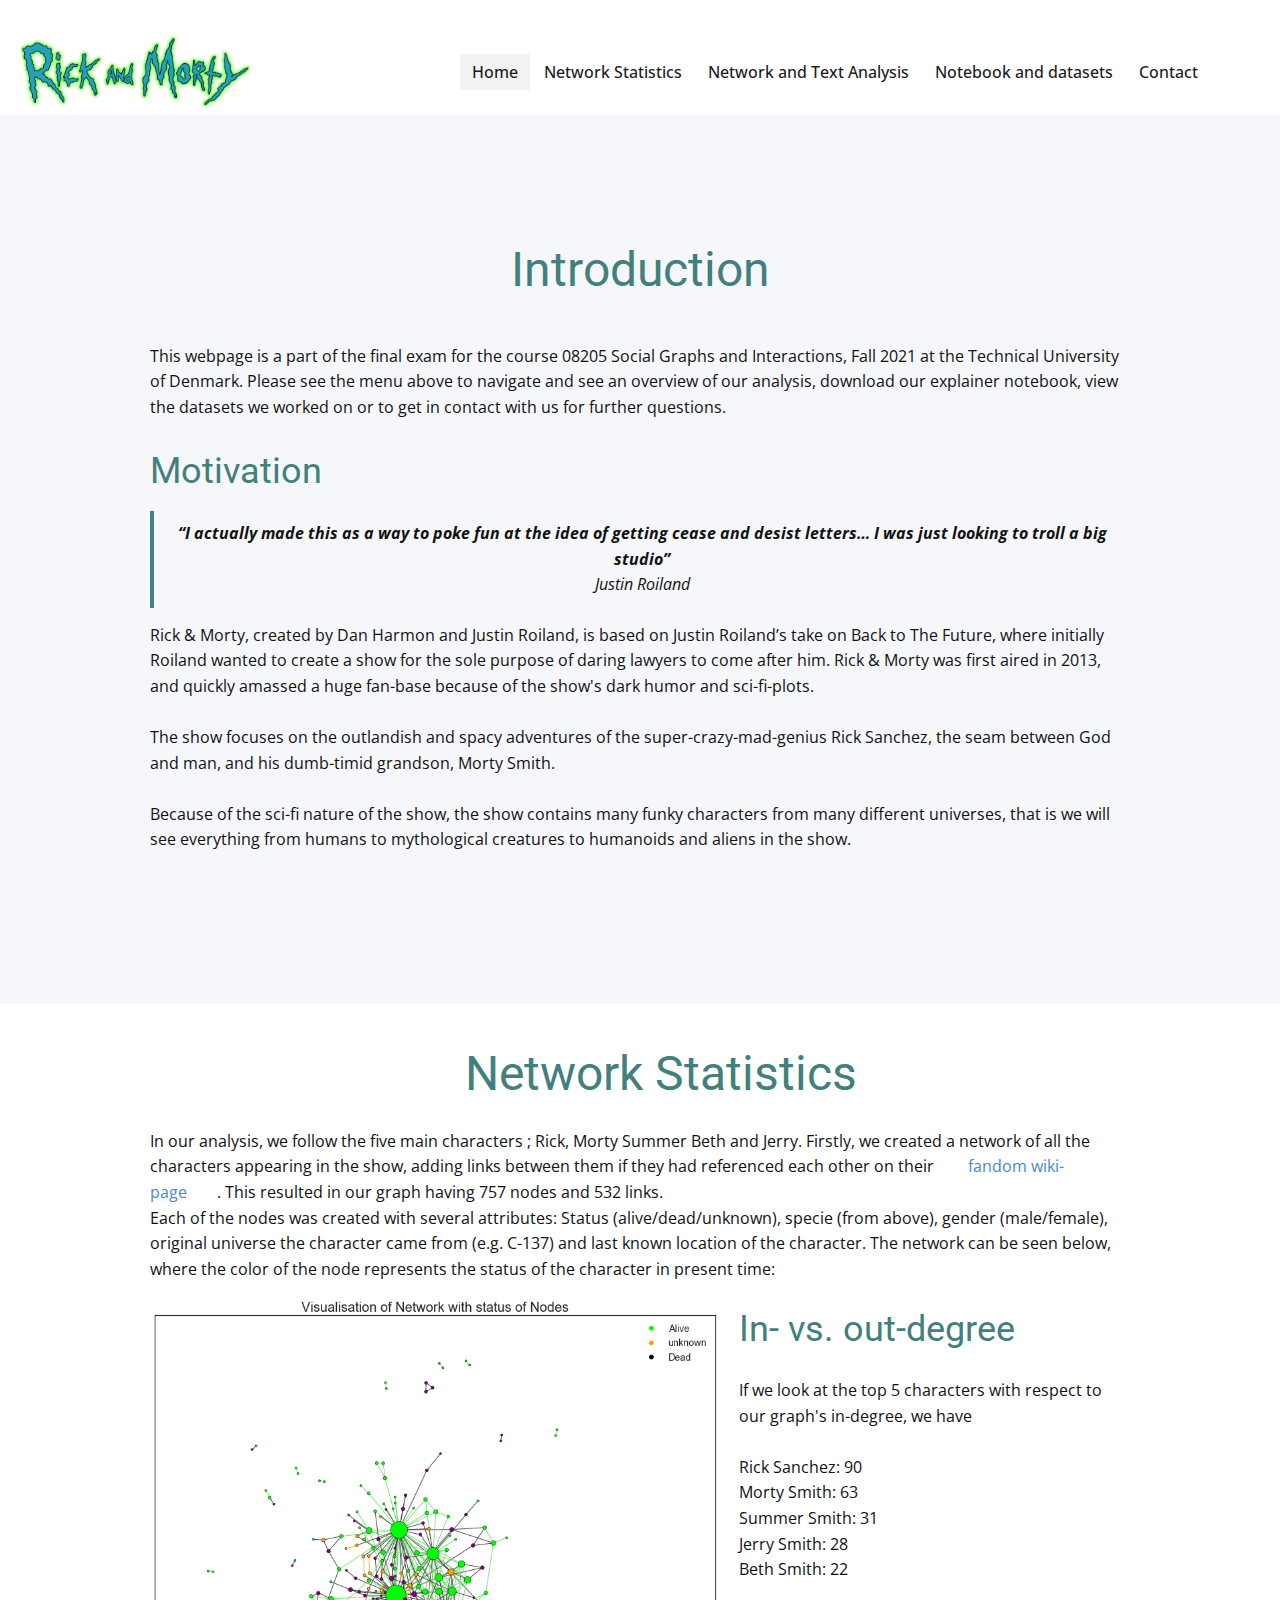
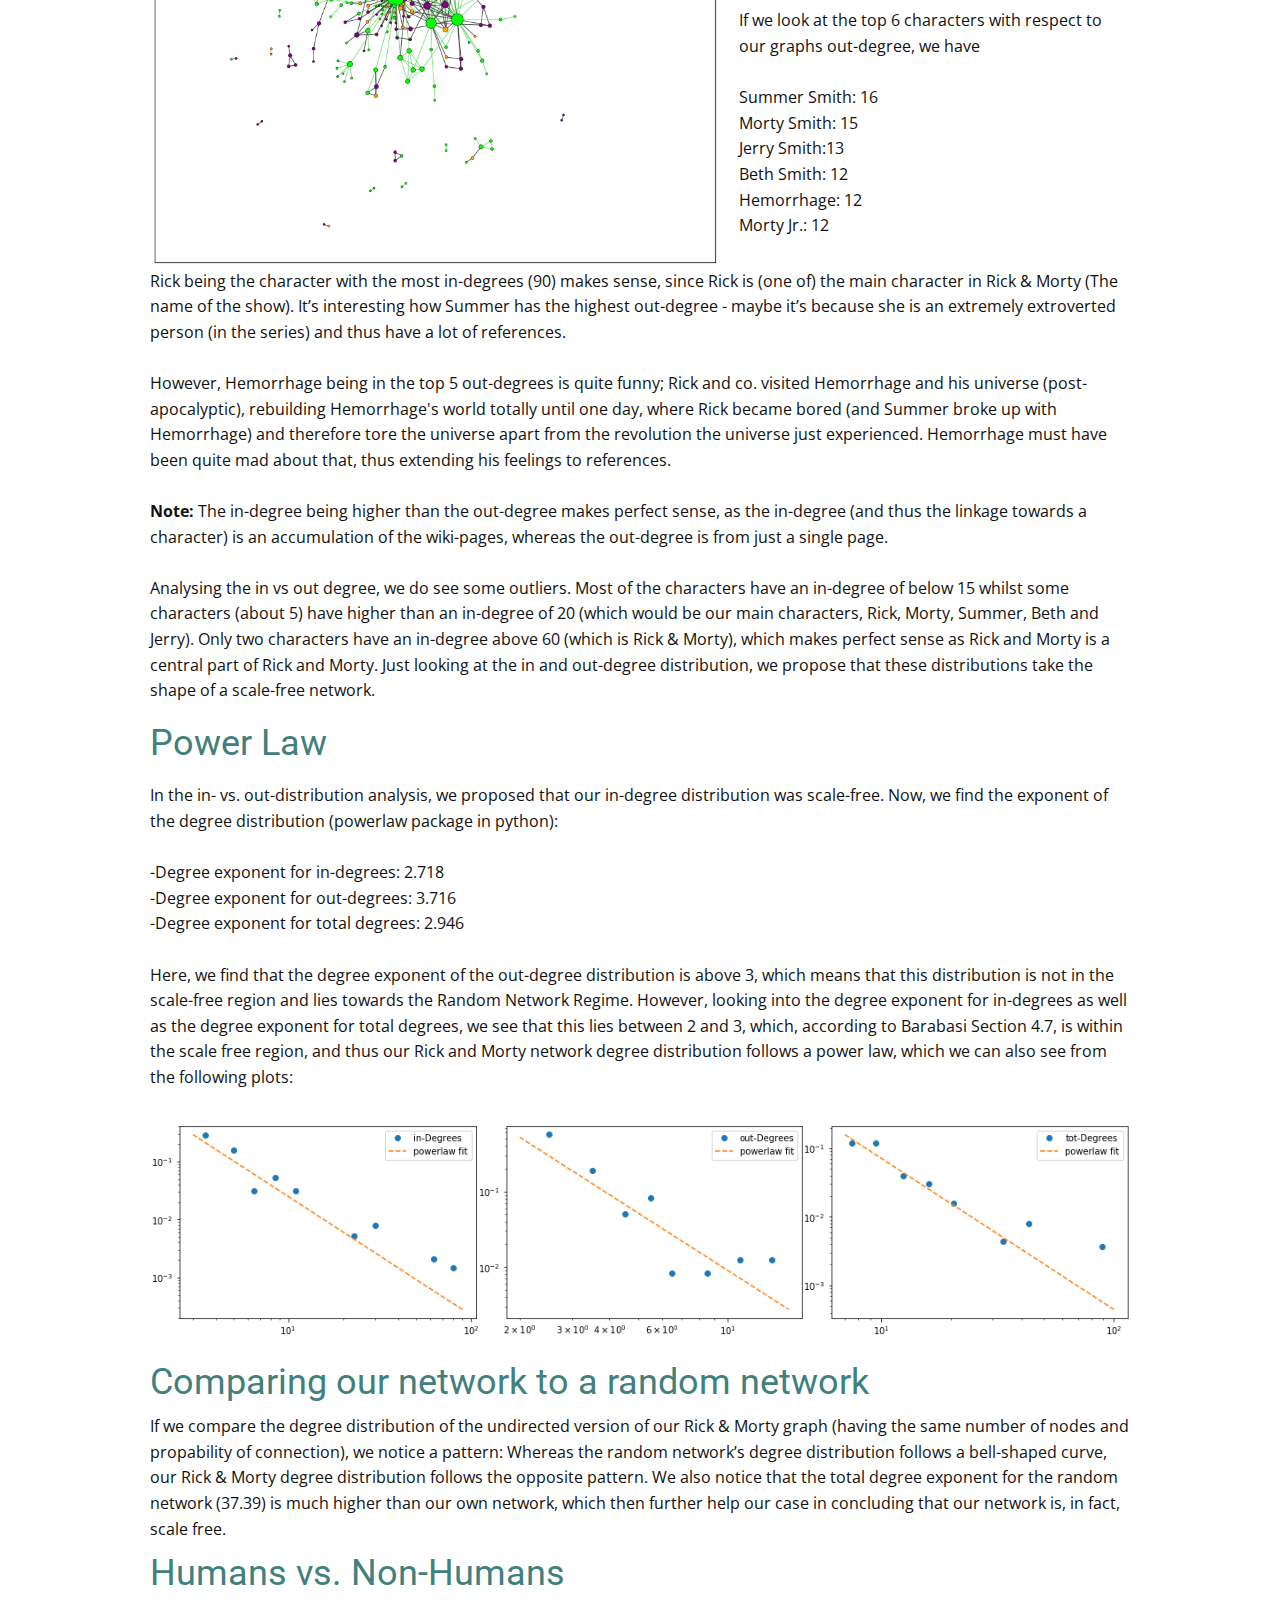
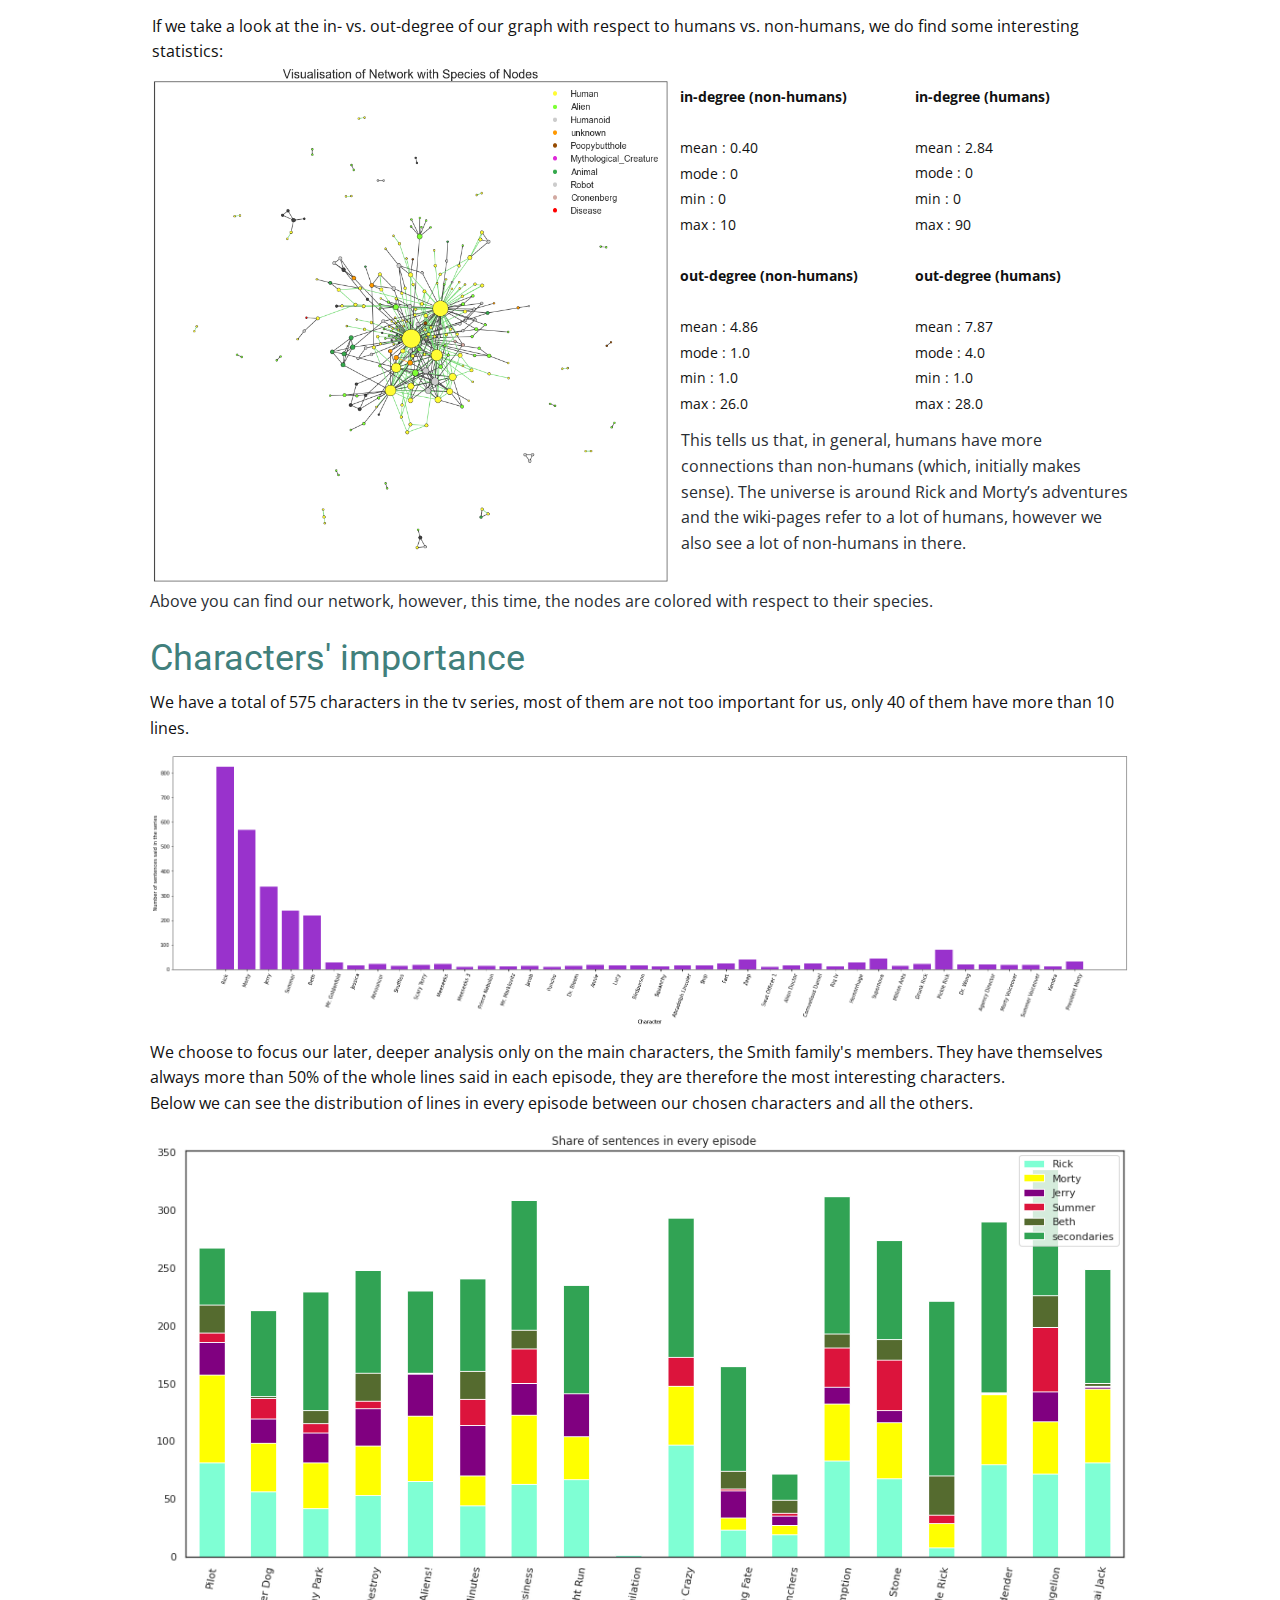
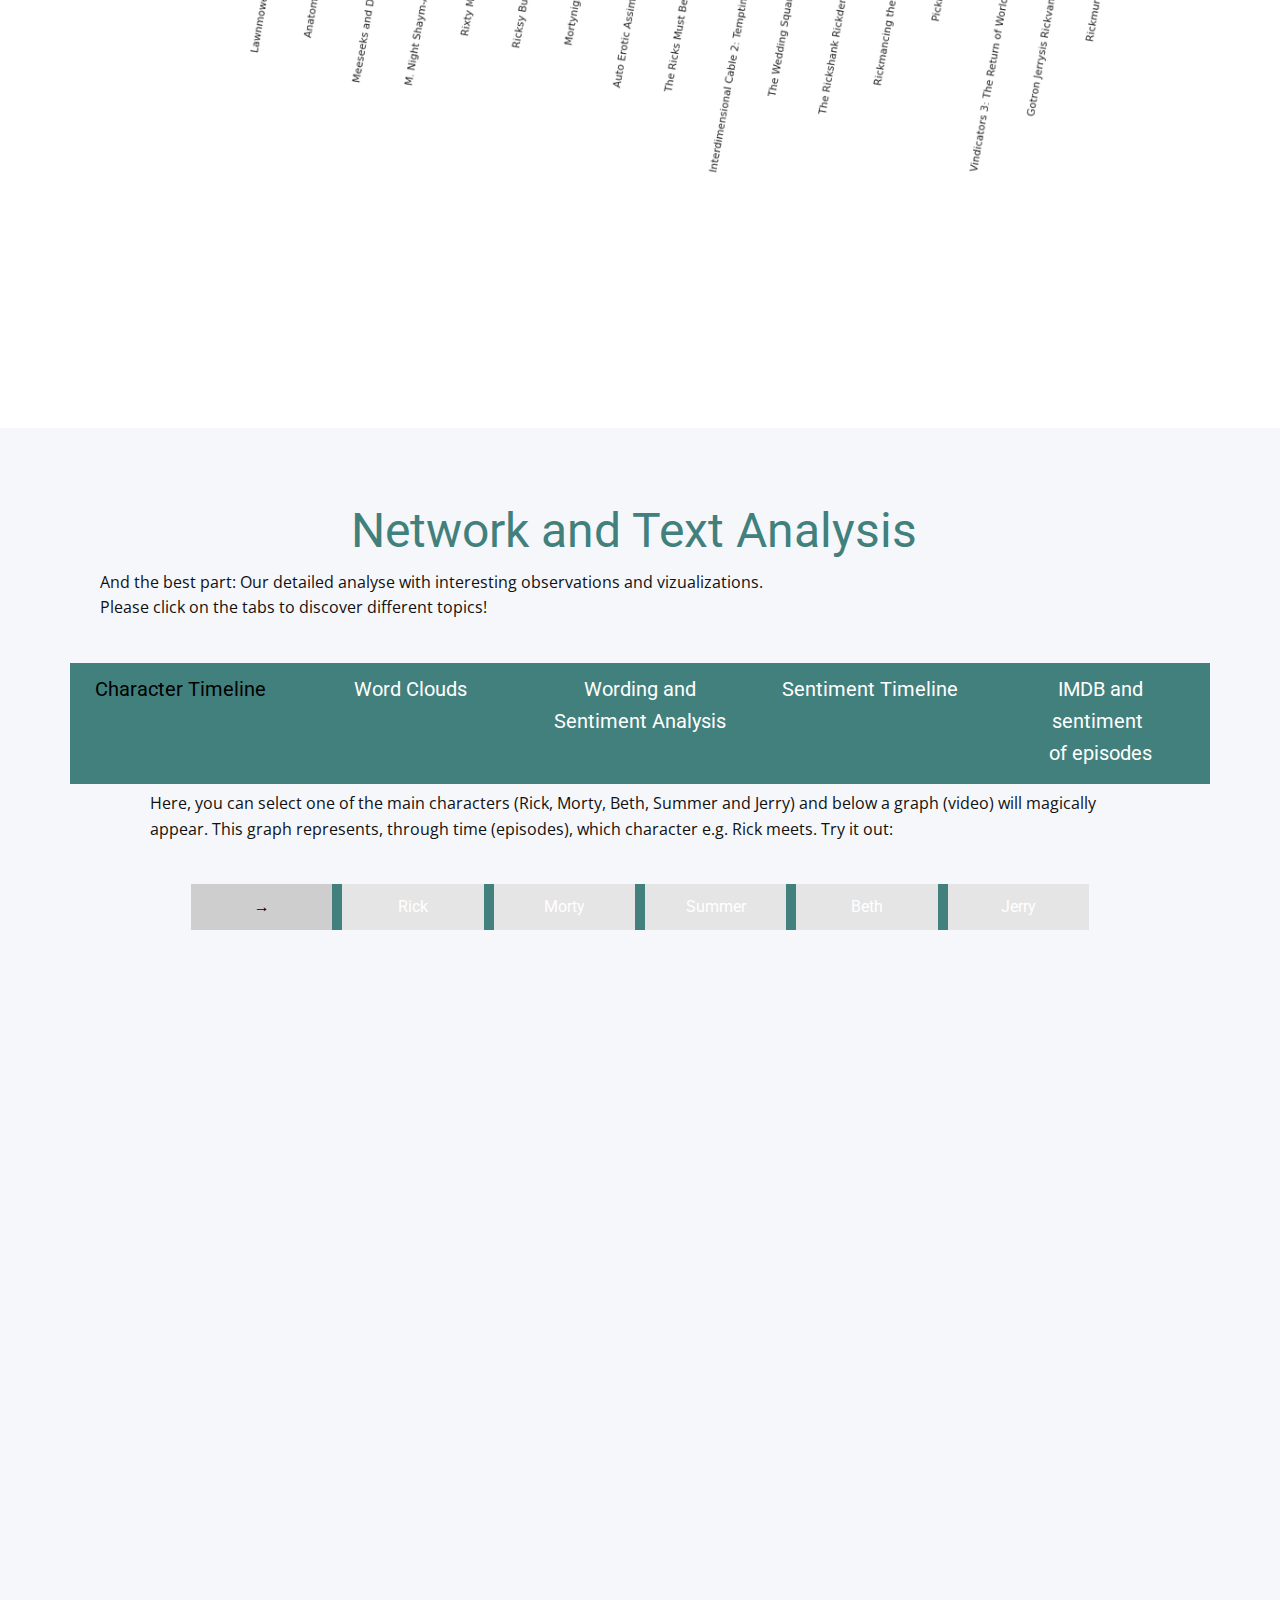
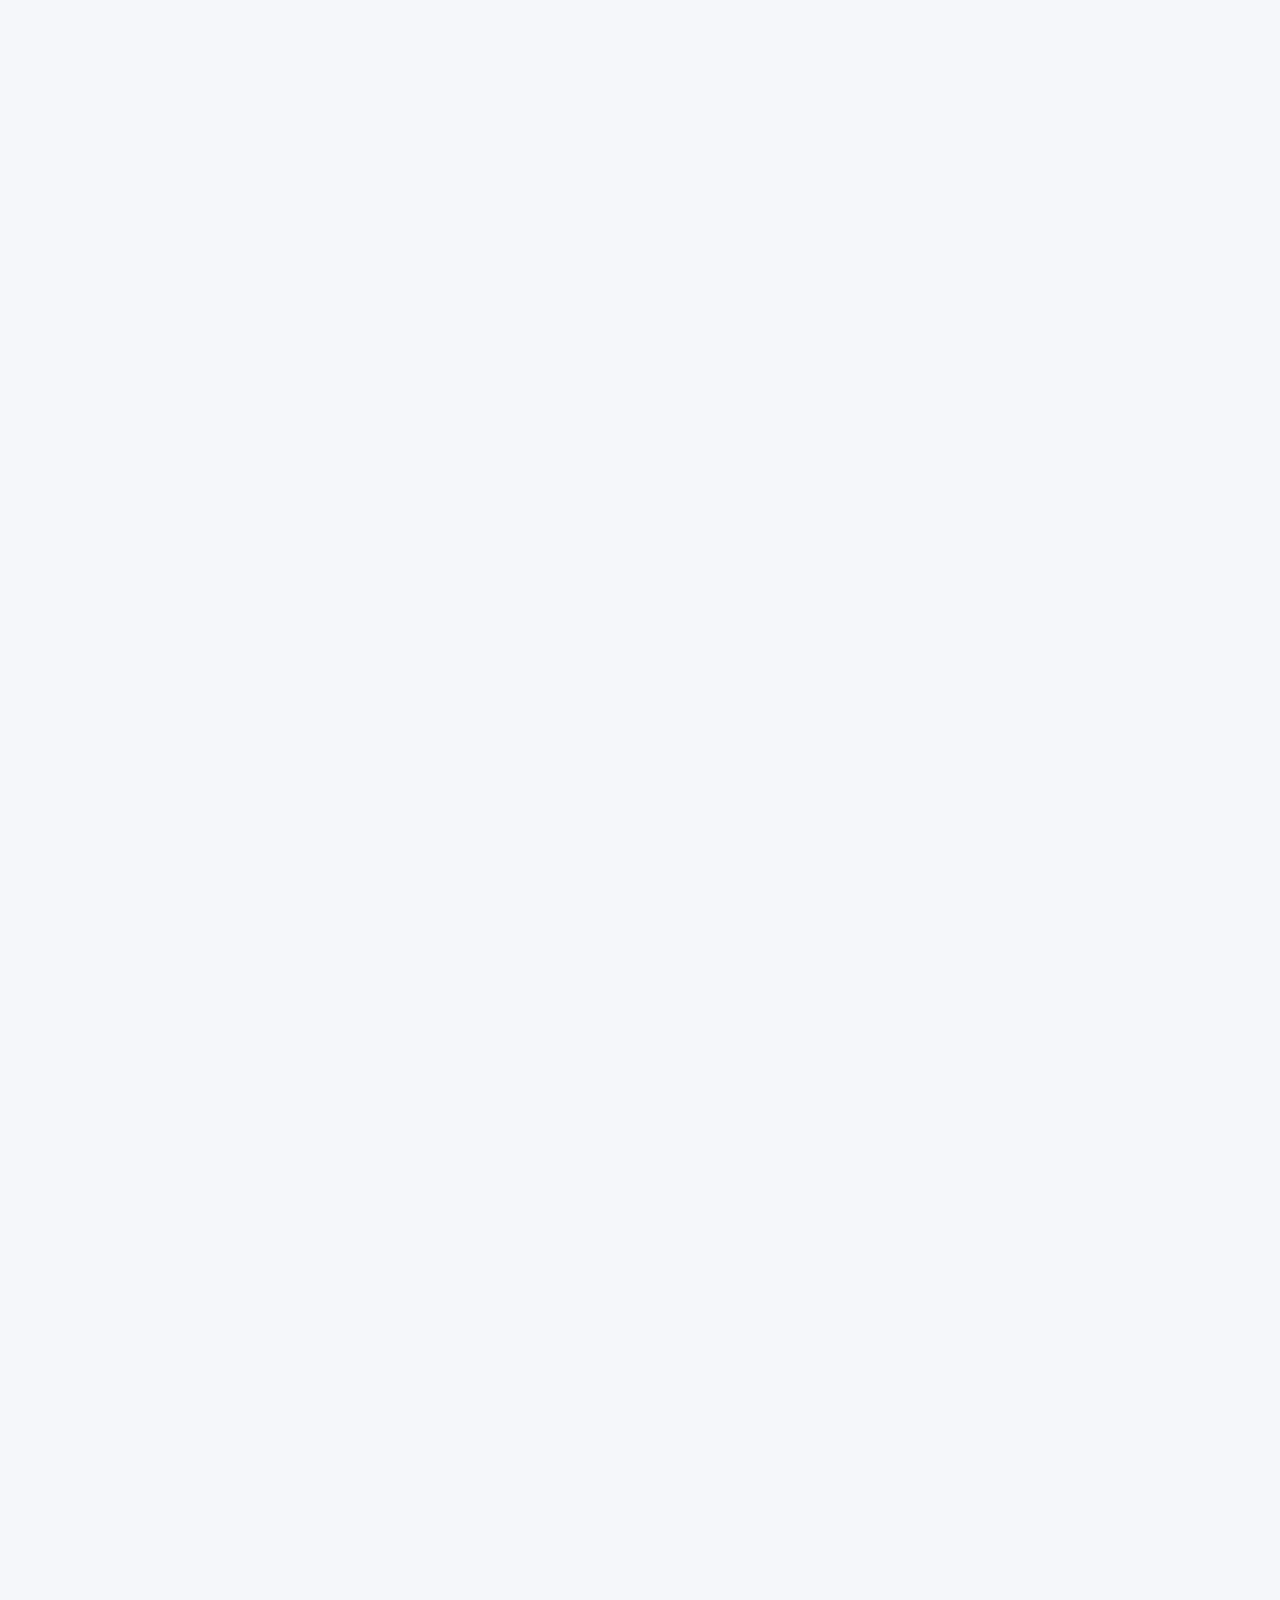
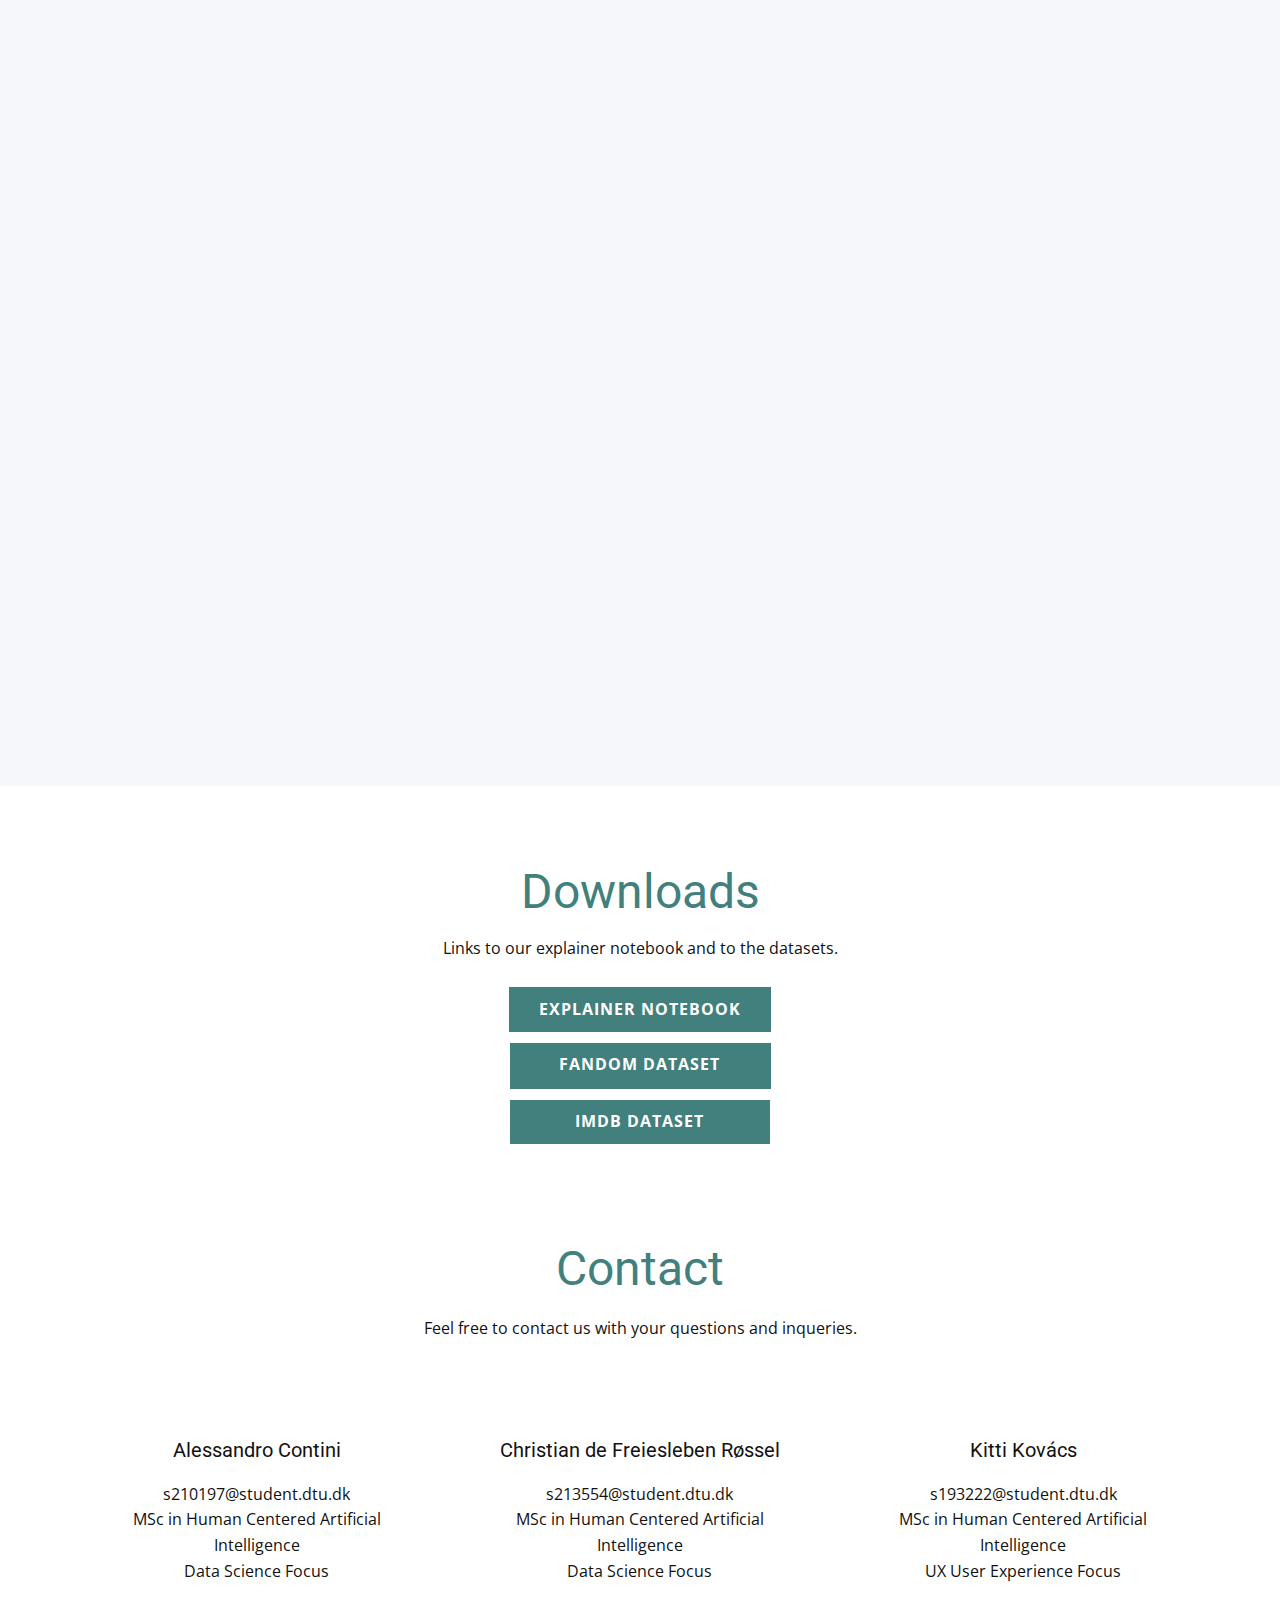
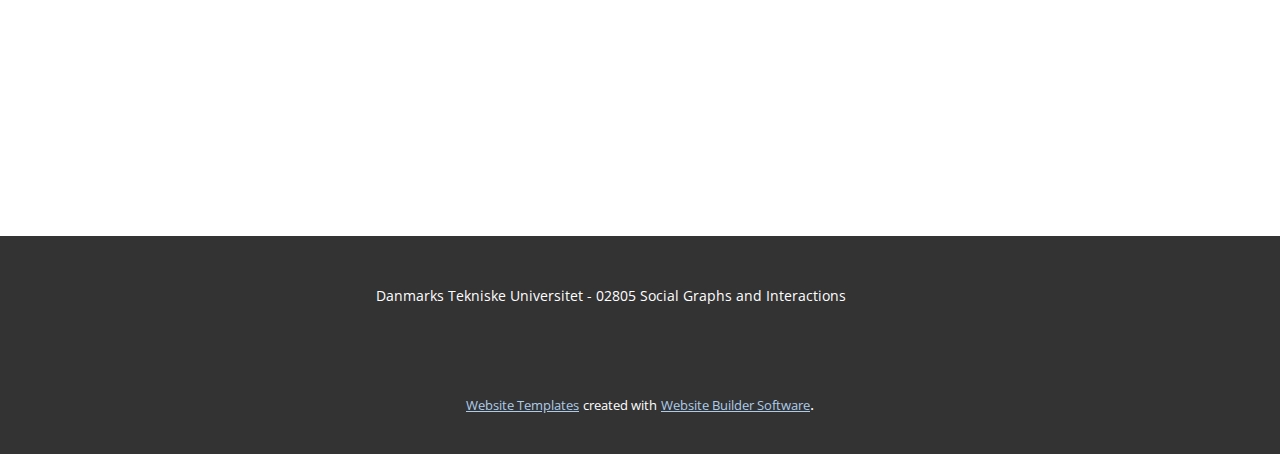
<file: Home.html>
<!DOCTYPE html>
<html style="font-size: 16px;">
  <head>
    <meta name="viewport" content="width=device-width, initial-scale=1.0">
    <meta charset="utf-8">
    <meta name="keywords" content="Best moment in the national park., Best places to hike and trek in the world.">
    <meta name="description" content="">
    <meta name="page_type" content="np-template-header-footer-from-plugin">
    <title>Home</title>
    <link rel="stylesheet" href="nicepage.css" media="screen">
<link rel="stylesheet" href="Home.css" media="screen">
    <script class="u-script" type="text/javascript" src="jquery.js" defer=""></script>
    <script class="u-script" type="text/javascript" src="nicepage.js" defer=""></script>
    <meta name="generator" content="Nicepage 4.0.3, nicepage.com">
    <link id="u-theme-google-font" rel="stylesheet" href="https://fonts.googleapis.com/css?family=Roboto:100,100i,300,300i,400,400i,500,500i,700,700i,900,900i|Open+Sans:300,300i,400,400i,600,600i,700,700i,800,800i">
    
    
    
    
    
    
    <script type="application/ld+json">{
		"@context": "http://schema.org",
		"@type": "Organization",
		"name": "",
		"logo": "images/headerlogo.png"
}</script>
    <meta name="theme-color" content="#478ac9">
    <meta property="og:title" content="Home">
    <meta property="og:type" content="website">
  </head>
  <body class="u-body"><header class="u-clearfix u-header u-sticky u-sticky-7ce4 u-white u-header" id="sec-e7b6"><div class="u-clearfix u-sheet u-sheet-1">
        <a href="Home.html#sec-877d" data-page-id="1560227687" class="u-image u-logo u-image-1" data-image-width="1280" data-image-height="544" title="Home">
          <img src="images/headerlogo.png" class="u-logo-image u-logo-image-1">
        </a>
        <nav class="u-menu u-menu-dropdown u-offcanvas u-menu-1">
          <div class="menu-collapse" style="font-size: 1rem; letter-spacing: 0px; font-weight: 500;">
            <a class="u-button-style u-custom-active-border-color u-custom-active-color u-custom-border u-custom-border-color u-custom-borders u-custom-hover-border-color u-custom-hover-color u-custom-left-right-menu-spacing u-custom-padding-bottom u-custom-text-active-color u-custom-text-color u-custom-text-hover-color u-custom-top-bottom-menu-spacing u-nav-link u-text-active-palette-1-base u-text-hover-palette-2-base" href="#">
              <svg><use xmlns:xlink="http://www.w3.org/1999/xlink" xlink:href="#menu-hamburger"></use></svg>
              <svg version="1.1" xmlns="http://www.w3.org/2000/svg" xmlns:xlink="http://www.w3.org/1999/xlink"><defs><symbol id="menu-hamburger" viewBox="0 0 16 16" style="width: 16px; height: 16px;"><rect y="1" width="16" height="2"></rect><rect y="7" width="16" height="2"></rect><rect y="13" width="16" height="2"></rect>
</symbol>
</defs></svg>
            </a>
          </div>
          <div class="u-custom-menu u-nav-container">
            <ul class="u-nav u-spacing-2 u-unstyled u-nav-1"><li class="u-nav-item"><a class="u-active-grey-5 u-border-active-palette-4-dark-2 u-border-hover-palette-3-base u-button-style u-hover-grey-10 u-nav-link u-text-active-grey-90 u-text-grey-90 u-text-hover-palette-4-dark-2" href="Home.html" style="padding: 10px 12px;">Home</a>
</li><li class="u-nav-item"><a class="u-active-grey-5 u-border-active-palette-4-dark-2 u-border-hover-palette-3-base u-button-style u-hover-grey-10 u-nav-link u-text-active-grey-90 u-text-grey-90 u-text-hover-palette-4-dark-2" href="Home.html#sec-cd24" data-page-id="1560227687" style="padding: 10px 12px;">Network Statistics</a>
</li><li class="u-nav-item"><a class="u-active-grey-5 u-border-active-palette-4-dark-2 u-border-hover-palette-3-base u-button-style u-hover-grey-10 u-nav-link u-text-active-grey-90 u-text-grey-90 u-text-hover-palette-4-dark-2" href="Home.html#sec-e97f" data-page-id="1560227687" style="padding: 10px 12px;">Network and Text Analysis</a>
</li><li class="u-nav-item"><a class="u-active-grey-5 u-border-active-palette-4-dark-2 u-border-hover-palette-3-base u-button-style u-hover-grey-10 u-nav-link u-text-active-grey-90 u-text-grey-90 u-text-hover-palette-4-dark-2" href="Home.html#sec-738c" data-page-id="1560227687" style="padding: 10px 12px;">Notebook and datasets</a>
</li><li class="u-nav-item"><a class="u-active-grey-5 u-border-active-palette-4-dark-2 u-border-hover-palette-3-base u-button-style u-hover-grey-10 u-nav-link u-text-active-grey-90 u-text-grey-90 u-text-hover-palette-4-dark-2" href="Home.html#sec-fd52" data-page-id="1560227687" style="padding: 10px 12px;">Contact</a>
</li></ul>
          </div>
          <div class="u-custom-menu u-nav-container-collapse">
            <div class="u-black u-container-style u-inner-container-layout u-opacity u-opacity-95 u-sidenav">
              <div class="u-inner-container-layout u-sidenav-overflow">
                <div class="u-menu-close"></div>
                <ul class="u-align-center u-nav u-popupmenu-items u-unstyled u-nav-2"><li class="u-nav-item"><a class="u-button-style u-nav-link" href="Home.html" style="padding: 10px 12px;">Home</a>
</li><li class="u-nav-item"><a class="u-button-style u-nav-link" href="Home.html#sec-cd24" data-page-id="1560227687" style="padding: 10px 12px;">Network Statistics</a>
</li><li class="u-nav-item"><a class="u-button-style u-nav-link" href="Home.html#sec-e97f" data-page-id="1560227687" style="padding: 10px 12px;">Network and Text Analysis</a>
</li><li class="u-nav-item"><a class="u-button-style u-nav-link" href="Home.html#sec-738c" data-page-id="1560227687" style="padding: 10px 12px;">Notebook and datasets</a>
</li><li class="u-nav-item"><a class="u-button-style u-nav-link" href="Home.html#sec-fd52" data-page-id="1560227687" style="padding: 10px 12px;">Contact</a>
</li></ul>
              </div>
            </div>
            <div class="u-black u-menu-overlay u-opacity u-opacity-70"></div>
          </div>
        </nav>
      </div></header>
    <section class="u-align-center u-clearfix u-palette-5-light-3 u-section-1" id="sec-877d">
      <div class="u-align-left u-clearfix u-sheet u-sheet-1">
        <h1 class="u-text u-text-default u-text-palette-4-dark-2 u-text-1">Introduction</h1>
        <p class="u-text u-text-2"> This webpage is a part of the final exam for the course 08205 Social Graphs and Interactions, Fall 2021 at the Technical University of Denmark. ​Please see the menu above to navigate and see an overview of our analysis, download our explainer notebook, view the datasets we worked on or to get in contact with us for further questions.</p>
        <h2 class="u-text u-text-palette-4-dark-2 u-text-3">Motivati​on</h2>
        <blockquote class="u-align-center u-text u-text-4">
          <span style="font-weight: 700;"> “I actually made this as a way to poke fun at the idea of getting cease and desist letters… I was just looking to troll a big studio”</span>
          <br>
          <span style="font-size: 1rem;">Justin Roiland</span>
          <br>
        </blockquote>
        <p class="u-text u-text-5">
          <br>Rick &amp; Morty, created by Dan Harmon and Justin Roiland, is based on Justin Roiland’s take on Back to The Future, where initially Roiland wanted to create a show for the sole purpose of daring lawyers to come after him. Rick &amp; Morty was first aired in 2013, and quickly amassed a huge fan-base because of the show's dark humor and sci-fi-plots. <br>
          <br>The show focuses on the outlandish and spacy adventures of the super-crazy-mad-genius Rick Sanchez, the seam between God and man, and his dumb-timid grandson, Morty Smith. <br>
          <br>Because of the sci-fi nature of the show, the show contains many funky characters from many different universes, that is we will see everything from humans to mythological creatures to humanoids and aliens in the show.&nbsp;<br>
        </p>
      </div>
    </section>
    <section class="u-clearfix u-section-2" id="sec-cd24">
      <div class="u-clearfix u-sheet u-sheet-1">
        <h1 class="u-text u-text-default u-text-palette-4-dark-2 u-text-1">Network Statistics</h1>
        <p class="u-text u-text-2"> In our analysis, we follow the five main characters ; Rick, Morty Summer Beth and Jerry. Firstly, we created a network of all the characters appearing in the show, adding links between them if they had referenced each other on their <a href="https://rickandmorty.fandom.com/wiki/Rickipedia" class="u-active-none u-border-none u-btn u-button-link u-button-style u-hover-none u-none u-text-palette-1-base u-btn-1" target="_blank">fandom wiki-page</a>. This resulted in our graph having 757 nodes and 532 links. <br>Each of the nodes was created with several attributes: Status (alive/dead/unknown), specie (from above), gender (male/female), original universe the character came from (e.g. C-137) and last known location of the character. The network can be seen below, where the color of the node represents the status of the character in present time:&nbsp;<br>
        </p>
        <img class="u-image u-image-default u-preserve-proportions u-image-1" src="images/pngbase64a9ff605d66d2c3dc.png" alt="" data-image-width="851" data-image-height="850">
        <h2 class="u-text u-text-palette-4-dark-2 u-text-3"> In- vs. out-degree</h2>
        <p class="u-text u-text-4"> If we look at the top 5 characters with respect to our graph's in-degree, we have <br>
          <br>Rick Sanchez: 90&nbsp;<br>Morty Smith: 63<br>Summer Smith: 31<br>Jerry Smith: 28<br>Beth Smith: 22<br>
          <br>If we look at the top 6 characters with respect to our graphs out-degree, we have <br>
          <br>Summer Smith: 16&nbsp;<br>Morty Smith: 15&nbsp;<br>Jerry Smith:13<br>Beth Smith: 12<br>Hemorrhage: 12<br>Morty Jr.: 12
        </p>
        <p class="u-text u-text-5"> Rick being the character with the most in-degrees (90) makes sense, since Rick is (one of) the main character in Rick &amp; Morty (The name of the show). It’s interesting how Summer has the highest out-degree - maybe it’s because she is an extremely extroverted person (in the series) and thus have a lot of references.&nbsp;<br>
          <br>However, Hemorrhage being in the top 5 out-degrees is quite funny; Rick and co. visited Hemorrhage and his universe (post-apocalyptic), rebuilding Hemorrhage's world totally until one day, where Rick became bored (and Summer broke up with Hemorrhage) and therefore tore the universe apart from the revolution the universe just experienced. Hemorrhage must have been quite mad about that, thus extending his feelings to references.&nbsp;<br>
          <br>
          <span style="font-weight: 700;">Note:</span> The in-degree being higher than the out-degree makes perfect sense, as the in-degree (and thus the linkage towards a character) is an accumulation of the wiki-pages, whereas the out-degree is from just a single page.&nbsp;<br>
          <br>Analysing the in vs out degree, we do see some outliers. Most of the characters have an in-degree of below 15 whilst some characters (about 5) have higher than an in-degree of 20 (which would be our main characters, Rick, Morty, Summer, Beth and Jerry). Only two characters have an in-degree above 60 (which is Rick &amp; Morty), which makes perfect sense as Rick and Morty is a central part of Rick and Morty. Just looking at the in and out-degree distribution, we propose that these distributions take the shape of a scale-free network.
        </p>
        <h2 class="u-text u-text-palette-4-dark-2 u-text-6"> Power Law</h2>
        <p class="u-text u-text-7"> In the in- vs. out-distribution analysis, we proposed that our in-degree distribution was scale-free. Now, we find the exponent of the degree distribution (powerlaw package in python):<br>
          <br>-Degree exponent for in-degrees: 2.718<br>-Degree exponent for out-degrees: 3.716<br>-Degree exponent for total degrees: 2.946<br>
          <br>Here, we find that the degree exponent of the out-degree distribution is above 3, which means that this distribution is not in the scale-free region and lies towards the Random Network Regime. However, looking into the degree exponent for in-degrees as well as the degree exponent for total degrees, we see that this lies between 2 and 3, which, according to Barabasi Section 4.7, is within the scale free region, and thus our Rick and Morty network degree distribution follows a power law, which we can also see from the following plots:
        </p>
        <img class="u-image u-image-default u-preserve-proportions u-image-2" src="images/pngbase64ccbdd3c15da65bbb.png" alt="" data-image-width="384" data-image-height="252">
        <img class="u-image u-image-default u-image-3" src="images/pngbase6449024a825543e96b.png" alt="" data-image-width="380" data-image-height="252">
        <img class="u-image u-image-default u-image-4" src="images/pngbase64da341053d2f98307.png" alt="" data-image-width="380" data-image-height="252">
        <h2 class="u-text u-text-palette-4-dark-2 u-text-8"> Comparing our network to a random network</h2>
        <p class="u-text u-text-9"> If we compare the degree distribution of the undirected version of our Rick &amp; Morty graph (having the same number of nodes and propability of connection), we notice a pattern: Whereas the random network’s degree distribution follows a bell-shaped curve, our Rick &amp; Morty degree distribution follows the opposite pattern. We also notice that the total degree exponent for the random network (37.39) is much higher than our own network, which then further help our case in concluding that our network is, in fact, scale free.</p>
        <h2 class="u-text u-text-palette-4-dark-2 u-text-10">Humans vs.​ Non-Humans</h2>
        <p class="u-text u-text-11"> If we take a look at the in- vs. out-degree of our graph with respect to humans vs. non-humans, we do find some interesting statistics: <br>
        </p>
        <img class="u-image u-image-default u-image-5" src="images/pngbase6473806033756ce6cd.png" alt="" data-image-width="851" data-image-height="850">
        <p class="u-text u-text-12">
          <span style="font-size: 0.875rem;">
            <span style="font-weight: 700;">in-degree (non-humans) </span>
            <br>
            <br>mean :  0.40<br>mode :  0 <br>min :  0 <br>max :  10&nbsp;<br>
            <br>
            <span style="font-weight: 700;">out-degree (non-humans) </span>
            <br>
            <br>mean :  4.86<br>mode :  1.0 <br>min :  1.0 <br>max :  26.0 
          </span>
          <br>
        </p>
        <p class="u-align-left u-text u-text-13">
          <span style="font-size: 0.875rem;">
            <span style="font-weight: 700;"></span>
            <span style="font-weight: 700;">in-degree (humans) </span>
            <br>
            <br>mean :  2.84&nbsp;<br>mode :  0 <br>min :  0 <br>max :  90&nbsp;<br>
            <br>
            <span style="font-weight: 700;">out-degree (humans) </span>
            <br>
            <br>mean :  7.87&nbsp;<br>mode :  4.0 <br>min :  1.0 <br>max :  28.0&nbsp;&nbsp;
          </span>
          <br>
        </p>
        <p class="u-text u-text-palette-5-dark-3 u-text-14"> This tells us that, in general, humans have more connections than non-humans (which, initially makes sense). The universe is around Rick and Morty’s adventures and the wiki-pages refer to a lot of humans, however we also see a lot of non-humans in there. <br>
        </p>
        <p class="u-text u-text-palette-5-dark-3 u-text-15">Above you can find our network, however, this time, the nodes are colored with respect to their species.</p>
        <h2 class="u-text u-text-palette-4-dark-2 u-text-16">Characters' importance</h2>
        <p class="u-text u-text-17"> We have a total of 575 characters in the tv series, most of them are not too important for us, only 40 of them have more than 10 lines. <br>
        </p>
        <img class="u-image u-image-default u-preserve-proportions u-image-6" src="images/plots2.png" alt="" data-image-width="2007" data-image-height="562">
        <p class="u-text u-text-18">We choose to focus our later, deeper analysis only on the main characters, the Smith family's members. They have themselves always more than 50% of the whole lines said in each episode, they are therefore the most interesting characters. <br>Below we can see the distribution of lines in every episode between our chosen characters and all the others. <br>
        </p>
        <img class="u-image u-image-contain u-image-default u-preserve-proportions u-image-7" src="images/stacked.png" alt="" data-image-width="1049" data-image-height="696">
      </div>
    </section>
    <section class="u-clearfix u-palette-5-light-3 u-section-3" id="sec-e97f">
      <div class="u-clearfix u-sheet u-sheet-1">
        <h1 class="u-text u-text-palette-4-dark-2 u-text-1">Network and Text Analysis</h1>
        <p class="u-text u-text-2">And the best part: Our detailed analyse with interesting observations and vizualizations.<br>Please click on the tabs to discover different topics!
        </p>
        <div class="u-expanded-width u-tab-links-align-justify u-tabs u-tabs-1">
          <ul class="u-palette-4-dark-2 u-spacing-10 u-tab-list u-unstyled u-tab-list-1" role="tablist">
            <li class="u-tab-item u-tab-item-1" role="presentation">
              <a class="active u-button-style u-custom-font u-heading-font u-tab-link u-text-active-black u-text-hover-black u-text-white u-tab-link-1" id="tab-d7e7" href="#link-tab-d7e7" role="tab" aria-controls="link-tab-d7e7" aria-selected="true">Character Timeline</a>
            </li>
            <li class="u-tab-item" role="presentation">
              <a class="u-button-style u-custom-font u-heading-font u-tab-link u-text-active-black u-text-hover-black u-text-white u-tab-link-2" id="link-tab-4d57" href="#tab-4d57" role="tab" aria-controls="tab-4d57" aria-selected="false"> Word Clouds</a>
            </li>
            <li class="u-tab-item" role="presentation">
              <a class="u-button-style u-custom-font u-heading-font u-tab-link u-text-active-black u-text-hover-black u-text-white u-tab-link-3" id="link-tab-3a42" href="#tab-3a42" role="tab" aria-controls="tab-3a42" aria-selected="false">Wording and Sentiment Analysis</a>
            </li>
            <li class="u-tab-item u-tab-item-4" role="presentation">
              <a class="u-button-style u-custom-font u-heading-font u-tab-link u-text-active-black u-text-hover-black u-text-white u-tab-link-4" id="tab-6219" href="#link-tab-6219" role="tab" aria-controls="link-tab-6219" aria-selected="false">Sentiment Timeline</a>
            </li>
            <li class="u-tab-item u-tab-item-5" role="presentation">
              <a class="u-button-style u-custom-font u-heading-font u-tab-link u-text-active-black u-text-hover-black u-text-white u-tab-link-5" id="link-tab-081f" href="#tab-081f" role="tab" aria-controls="tab-081f" aria-selected="false"> IMDB and sentiment&nbsp;<br>of episodes
              </a>
            </li>
          </ul>
          <div class="u-tab-content">
            <div class="u-container-style u-tab-active u-tab-pane u-tab-pane-1" id="link-tab-d7e7" role="tabpanel" aria-labelledby="tab-d7e7">
              <div class="u-container-layout u-container-layout-1">
                <p class="u-text u-text-3"> Here, you can select one of the main characters (Rick, Morty, Beth, Summer and Jerry) and below a graph (video) will magically appear. This graph represents, through time (episodes), which character e.g. Rick meets. Try it out:<b></b>
                </p>
                <div class="u-tab-links-align-left u-tabs u-tabs-2">
                  <ul class="u-palette-4-dark-2 u-spacing-10 u-tab-list u-unstyled u-tab-list-2" role="tablist">
                    <li class="u-tab-item u-tab-item-6" role="presentation">
                      <a class="active u-button-style u-custom-font u-grey-10 u-heading-font u-tab-link u-text-active-black u-text-hover-black u-text-white u-tab-link-6" id="link-tab-6b0b" href="#tab-6b0b" role="tab" aria-controls="tab-6b0b" aria-selected="true"> →</a>
                    </li>
                    <li class="u-tab-item u-tab-item-7" role="presentation">
                      <a class="u-button-style u-custom-font u-grey-10 u-heading-font u-tab-link u-text-active-black u-text-hover-black u-text-white u-tab-link-7" id="link-tab-04ec" href="#tab-04ec" role="tab" aria-controls="tab-04ec" aria-selected="false"> Rick</a>
                    </li>
                    <li class="u-tab-item u-tab-item-8" role="presentation">
                      <a class="u-button-style u-custom-font u-grey-10 u-heading-font u-tab-link u-text-active-black u-text-hover-black u-text-white u-tab-link-8" id="link-tab-3ac5" href="#tab-3ac5" role="tab" aria-controls="tab-3ac5" aria-selected="false">Morty</a>
                    </li>
                    <li class="u-tab-item u-tab-item-9" role="presentation">
                      <a class="u-button-style u-custom-font u-grey-10 u-heading-font u-tab-link u-text-active-black u-text-hover-black u-text-white u-tab-link-9" id="link-tab-515c" href="#tab-515c" role="tab" aria-controls="tab-515c" aria-selected="false">Summer</a>
                    </li>
                    <li class="u-tab-item u-tab-item-10" role="presentation">
                      <a class="u-button-style u-custom-font u-grey-10 u-heading-font u-tab-link u-text-active-black u-text-hover-black u-text-white u-tab-link-10" id="link-tab-927d" href="#tab-927d" role="tab" aria-controls="tab-927d" aria-selected="false">Beth</a>
                    </li>
                    <li class="u-tab-item u-tab-item-11" role="presentation">
                      <a class="u-button-style u-custom-font u-grey-10 u-heading-font u-tab-link u-text-active-black u-text-hover-black u-text-white u-tab-link-11" id="link-tab-399b" href="#tab-399b" role="tab" aria-controls="tab-399b" aria-selected="false">Jerry</a>
                    </li>
                  </ul>
                  <div class="u-tab-content">
                    <div class="u-container-style u-tab-pane u-tab-pane-2" id="tab-04ec" role="tabpanel" aria-labelledby="link-tab-04ec">
                      <div class="u-container-layout u-container-layout-2">
                        <div class="u-align-left u-expanded-width-lg u-expanded-width-md u-expanded-width-sm u-expanded-width-xs u-left-0 u-video u-video-contain u-video-1">
                          <div class="embed-responsive embed-responsive-1">
                            <iframe style="position: absolute;top: 0;left: 0;width: 100%;height: 100%;" class="embed-responsive-item" src="https://www.youtube.com/embed/Lu6ud7BOFMk?mute=1&amp;showinfo=1&amp;controls=1&amp;start=0" frameborder="0" allowfullscreen=""></iframe>
                          </div>
                        </div>
                        <p class="u-text u-text-4"> In this video, you see Rick represented by a Ludo character. We follow Rick through all the episodes Rick appears in. When Rick meets a character, a green light will shine from Rick to a dot, the dot representing the character that Rick met in that episode. A new episode is represented by a new branch. (Episodes appear in chronological order.)</p>
                        <p class="u-text u-text-5"> Rick is the main character of Rick &amp; Morty. Along his path of adventures throughout the episodes, he interacts with a lot of people, as you can see in the video above. We notice that in the episode “<a href="https://rickandmorty.fandom.com/wiki/Rixty_Minutes" class="u-btn u-button-link u-button-style u-none u-text-palette-1-base u-btn-1">Rixty Minutes</a>”, Rick encounters a lot of characters. This is due to the fact that we in this episode see the first iteration of interdimensional cable throughout the seasons of Rick &amp; Morty: Cable TV capable of receiving tv from every dimension! Another thing we notice is that Mr. Goldenfold (Morty’s high school teacher) and Rick have multiple encounters throughout the seasons, 14 actually, whereas Poopybutthole and Rick have 7 encounters. One thing that might seem weird is that of all the Smith’s, Rick has the most encounters with Wong (the Smiths’ therapist), even though Rick through many episodes make it clear that therapy is for dummies, especially in the episode <a href="https://rickandmorty.fandom.com/wiki/Pickle_Rick/Transcript" class="u-active-none u-border-none u-btn u-button-link u-button-style u-hover-none u-none u-text-palette-1-base u-btn-2">Pickle Rick</a>: <br>"Because I don't respect therapy, because I'm a scientist. Because I invent, transform, create, and destroy for a living, and when I don't like something about the world, I change it. And I don't think going to a rented office in a strip mall to listen to some agent of averageness explain which words mean which feelings has ever helped anyone do anything.”&nbsp;<br>
                        </p>
                      </div>
                    </div>
                    <div class="u-container-style u-tab-pane u-tab-pane-3" id="tab-3ac5" role="tabpanel" aria-labelledby="link-tab-3ac5">
                      <div class="u-container-layout u-container-layout-3">
                        <div class="u-align-left u-expanded-width-lg u-expanded-width-md u-expanded-width-sm u-expanded-width-xs u-left-0 u-video u-video-contain u-video-2">
                          <div class="embed-responsive embed-responsive-2">
                            <iframe style="position: absolute;top: 0;left: 0;width: 100%;height: 100%;" class="embed-responsive-item" src="https://www.youtube.com/embed/FrBi0zGKJuQ?mute=1&amp;showinfo=1&amp;controls=1&amp;start=0" frameborder="0" allowfullscreen=""></iframe>
                          </div>
                        </div>
                        <p class="u-text u-text-6"> In this video, you see Morty represented by a Ludo character. We follow Morty through all the episodes Morty appears in. When Morty meets a character, a green light will shine from Morty to a dot, the dot representing the character that Morty met in that episode. A new episode is represented by a new branch. (Episodes appear in chronological order.)<br>
                        </p>
                        <p class="u-text u-text-7"> Morty, being Rick’s faithful companion in Rick and Morty, has a similar evolving graph through episodes as Rick. This is to be expected, as Rick and Morty go on a lot of adventures together. Morty also has many encounters with Mr. Goldenfold (Morty’s high school teacher). Morty has two encounters with Wong (the Smiths’ therapist), first being in the season 3, Pickle Rick, second being in season 4, Star Mort Rickturn of the Jerri. In the latter episode, while Rick and Morty are being hunted down by the Galactic federation, Rick instructs his ship to kill all of his enemies: "Smart guns, white-list human life. And the therapist.” Rick always has a funny say when it comes to therapists.</p>
                      </div>
                    </div>
                    <div class="u-container-style u-tab-pane u-tab-pane-4" id="tab-515c" role="tabpanel" aria-labelledby="link-tab-515c">
                      <div class="u-container-layout u-container-layout-4">
                        <div class="u-align-left u-left-0 u-video u-video-contain u-video-3">
                          <div class="embed-responsive embed-responsive-3">
                            <iframe style="position: absolute;top: 0;left: 0;width: 100%;height: 100%;" class="embed-responsive-item" src="https://www.youtube.com/embed/XWI2i89axm4?mute=1&amp;showinfo=1&amp;controls=1&amp;start=0" frameborder="0" allowfullscreen=""></iframe>
                          </div>
                        </div>
                        <p class="u-text u-text-8"> In this video, you see Summer represented by a Ludo character. We follow Summer through all the episodes Summer appears in. When Summer meets a character, a green light will shine from Summer to a dot, the dot representing the character that Summer met in that episode. A new episode is represented by a new branch. (Episodes appear in chronological order.)<br>
                          <br>One thing we notice from Summer’s encounters is that at first, Summer does not have as many encounters as Rick and Morty, whilst later on throughout the seasons, Summer has more and more encounters - almost at the same level as Rick and Morty. This is due to the fact that the character of Summer has become more important (for the writers) throughout the episodes, thus Summer is getting more screen time than she got compared to when Rick and Morty just aired. <br>Quote: "Rick and Morty hit a high point when Summer was a queen in the post-apocalyptic wasteland of an early Season 3 episode, and the seventh episode in Season 4 hit a similar peak by making Summer the Supreme Empress of Glorzo”. <br>Even the fans like more of Summer, the writers realised this, and the fans got what they wanted.&nbsp;&nbsp;<br>
                        </p>
                      </div>
                    </div>
                    <div class="u-container-style u-tab-pane u-tab-pane-5" id="tab-927d" role="tabpanel" aria-labelledby="link-tab-927d">
                      <div class="u-container-layout u-container-layout-5">
                        <div class="u-align-left u-expanded-width-lg u-expanded-width-md u-expanded-width-sm u-expanded-width-xs u-left-0 u-video u-video-contain u-video-4">
                          <div class="embed-responsive embed-responsive-4">
                            <iframe style="position: absolute;top: 0;left: 0;width: 100%;height: 100%;" class="embed-responsive-item" src="https://www.youtube.com/embed/6XHoGdJGLTM?mute=1&amp;showinfo=1&amp;controls=1&amp;start=0" frameborder="0" allowfullscreen=""></iframe>
                          </div>
                        </div>
                        <p class="u-text u-text-9"> In this video, you see Beth represented by a Ludo character. We follow Beth through all the episodes Beth appears in. When Beth meets a character, a green light will shine from Beth to a dot, the dot representing the character that Beth met in that episode. A new episode is represented by a new branch. (Episodes appear in chronological order.)<br>
                          <br>Beth, first seemingly being a character of less relevance of the cast proved to be a very important character. Beth has become more and more important throughout the episodes, as you can see in the video above. Beth being one of the five main characters makes her graph look quite similar to the others’, however, she got a full-on episode with (almost) only her and Rick in season 3 episode 9; The ABC’s of Beth.&nbsp;&nbsp;<br>
                        </p>
                      </div>
                    </div>
                    <div class="u-container-style u-tab-pane u-tab-pane-6" id="tab-399b" role="tabpanel" aria-labelledby="link-tab-399b">
                      <div class="u-container-layout u-container-layout-6">
                        <div class="u-align-left u-left-0 u-video u-video-contain u-video-5">
                          <div class="embed-responsive embed-responsive-5">
                            <iframe style="position: absolute;top: 0;left: 0;width: 100%;height: 100%;" class="embed-responsive-item" src="https://www.youtube.com/embed/BxHXh4DoGEY?mute=1&amp;showinfo=1&amp;controls=1&amp;start=0" frameborder="0" allowfullscreen=""></iframe>
                          </div>
                        </div>
                        <p class="u-text u-text-10"> In this video, you see Jerry represented by a Ludo character. We follow Jerry through all the episodes Jerry appears in. When Jerry meets a character, a green light will shine from Jerry to a dot, the dot representing the character that Jerry met in that episode. A new episode is represented by a new branch. (Episodes appear in chronological order.)<br>
                          <br>Jerry, being the worriedness and the highlight of stupidity of the Smith family, has actually had a lot of encounters throughout the episodes. We notice that Jerry has a lot of encounters with Meeseeks (an artificial humanoid with the purpose of serving the one spawning it). This goes to show that Jerry is not very independent and very doubtful, which we also saw in Jerry’s word cloud. Jerry only has one encounter with the Smiths’ family therapist, Wong. Jerry, having a sock puppet to be able to speak for him when going to therapy, pretty much sums it up.<br>
                        </p>
                      </div>
                    </div>
                    <div class="u-container-style u-tab-pane u-tab-pane-7" id="tab-6b0b" role="tabpanel" aria-labelledby="link-tab-6b0b">
                      <div class="u-container-layout u-container-layout-7"><span class="u-icon u-icon-circle u-text-palette-4-dark-2 u-icon-1"><svg class="u-svg-link" preserveAspectRatio="xMidYMin slice" viewBox="0 0 24 24" style=""><use xmlns:xlink="http://www.w3.org/1999/xlink" xlink:href="#svg-6795"></use></svg><svg class="u-svg-content" viewBox="0 0 24 24" id="svg-6795"><polyline points="23 6 13.5 15.5 8.5 10.5 1 18"></polyline><polyline points="17 6 23 6 23 12"></polyline></svg></span>
                        <img class="u-image u-image-default u-image-1" src="images/Rick-And-Morty-PNG-Clipart.png" alt="" data-image-width="1073" data-image-height="834">
                      </div>
                    </div>
                  </div>
                </div>
              </div>
            </div>
            <div class="u-container-style u-tab-pane u-tab-pane-8" id="tab-4d57" role="tabpanel" aria-labelledby="link-tab-4d57">
              <div class="u-container-layout u-container-layout-8">
                <p class="u-text u-text-11"> In this section, we analyzed what the most common words for each character were.<br>The analysis was conducted by taking the most used words, normalized by their distribution across the episodes. (TC-IDF approach, where every episode is treated as a&nbsp; document.) <br>This technique helped us to turn down&nbsp;words that are widely used in some episodes but not very common for the whole series.&nbsp;<br>
                </p>
                <img class="u-image u-image-default u-image-2" src="images/Rick1.png" alt="" data-image-width="675" data-image-height="398">
                <p class="u-text u-text-12"> We notice that no other words than “morty” is particularly highlighted, reason being that Rick interacts with a lot of characters throughout episodes, changing his behaviour and sentiment according to places and situations.<br>Jerry is particularly highlighed, because Rick uses almost every occasion to insult Jerry in some form, ​and they interact a lot with each other in the whole series - as you could see in the character interactions video.<br>
                </p>
                <img class="u-image u-image-default u-image-3" src="images/morty.png" alt="" data-image-width="693" data-image-height="405">
                <p class="u-text u-text-13"> The series is called “Rick and Morty” and not “The Smith Family”, therefore it’s not surprising to see that here the biggest word is “rick” in Morty's wordcloud. Morty often calls his grandpa directly, asking him about everything.&nbsp;<br>Moreover, the first two characters seen here are almost always together, so we can see why their names have quite high relevance in the most used words of each other.<br>Secondly, we also have the impression, that Morty is quite an insecure and doubtful character​, as most of the top words are: “oh”,”well”,”man”,”whoa”,”look”,”know”.&nbsp;<br>
                </p>
                <img class="u-image u-image-default u-image-4" src="images/Summer.png" alt="" data-image-width="677" data-image-height="407">
                <p class="u-text u-text-14"> Summer is a unique and interesting character in the series. She usually has a separate story line from the others and she mainly interacts with Rick, as we can clearly see from the words “rick” and “grandpa”. <br>She also have a lot of words resembling the “family” semantic field, “dad”, “mom”, ”grandpa”. She interacts with all the Smiths pretty much at the same level, as we can also see in the ​character’s interaction through time.<br>
                </p>
                <img class="u-align-center-lg u-align-center-md u-align-center-sm u-align-center-xs u-image u-image-default u-image-5" src="images/Beth.png" alt="" data-image-width="673" data-image-height="402">
                <p class="u-text u-text-15"> Beth is kind of a bridge between Rick and Jerry, mostly involved in adventures with her husband, usually with a bad outcome for their marriage. Thus, we can see that the main words for her are “jerry”, and between the many we can also spot “dad” (that's Rick for her) and “morty”. <br>Interesting detail to notice, since she's a horse surgeon,&nbsp; we see “horse” as a very relevant word in the middle.&nbsp;<br>
                </p>
                <img class="u-align-center-lg u-align-center-md u-align-center-sm u-align-center-xs u-image u-image-default u-image-6" src="images/Jerry.png" alt="" data-image-width="675" data-image-height="397">
                <p class="u-text u-text-16">Jerry is like a Morty to the n-th power in terms of being worried, scared and indecisive. He seems like probably the weakest and most doubtful person in all the universes.
We can clearly see that most of his words are all related to doubt and unsureness: “oh”,”well”,”mm”,”uh”,”wait”... Knowing the character, it is very likely to have all of them in the same sentence! <br>As we said earlier, Beth is like a bridge between Rick and Jerry, in fact the main character called in by Jerry is “beth”.&nbsp;<br>
                </p>
              </div>
            </div>
            <div class="u-container-style u-tab-pane u-tab-pane-9" id="tab-3a42" role="tabpanel" aria-labelledby="link-tab-3a42">
              <div class="u-container-layout u-container-layout-9">
                <p class="u-text u-text-17">We analyzed the sentiment of the main characters across the series, computing the sentiments for every sentence and averaging the result over all the lines, for every character (VADER sentiment analysis technique). <br>The result will be a value between -1 (very bad sentiment) and 1 (very good).<br>
                  <br>The result is quite flat. We can see below that almost all the characters have an average result close to 0, this means neutrality, but why?&nbsp;<br>
                </p>
                <img class="u-image u-image-contain u-image-default u-image-7" src="images/plots1.png" alt="" data-image-width="383" data-image-height="253">
                <p class="u-text u-text-18"> We observe that the characters have very high or very low sentiments usually, this is probably due to the way the​ cartoon is written:<br>&nbsp;Characters mostly communicate using catchphrases or short sentences full of good/bad sentiment. <br>Therefore, we choose to analyze the most used bi-grams and trigrams of the main characters.&nbsp;<br>
                </p>
                <img class="u-flip-horizontal u-image u-image-default u-image-8" src="images/58adf29ce612507e27bd3c35.png" alt="" data-image-width="1496" data-image-height="1346">
                <p class="u-text u-text-19">ha ha ha<br>morty look like<br>ta ta ta<br>whoa whoa whoa<br>yeah yeah yeah
                </p>
                <img class="u-flip-horizontal u-image u-image-default u-image-9" src="images/58adf29ce612507e27bd3c35.png" alt="" data-image-width="1496" data-image-height="1346">
                <p class="u-text u-text-20">look like<br>come​ morty<br>morty gonna<br>gonna go<br>right morty
                </p>
                <img class="u-image u-image-default u-image-10" src="images/rick6.png" alt="" data-image-width="453" data-image-height="719">
                <img class="u-image u-image-default u-image-11" src="images/58adf29ce612507e27bd3c35.png" alt="" data-image-width="1496" data-image-height="1346">
                <p class="u-text u-text-21">oh man<br>w w<br>oh god<br>geez rick<br>oh geez&nbsp;
                </p>
                <img class="u-image u-image-default u-image-12" src="images/rick-and-morty-30992.png" alt="" data-image-width="1024" data-image-height="1024">
                <img class="u-image u-image-default u-image-13" src="images/58adf29ce612507e27bd3c35.png" alt="" data-image-width="1496" data-image-height="1346">
                <p class="u-text u-text-22">
                  <span style="font-size: 0.875rem;">oh geez rick<br>oh man rick<br>w w​ w&nbsp;<br>rick w w&nbsp;<br>oh man oh<br>
                  </span>
                  <br>
                </p>
                <img class="u-image u-image-default u-image-14" src="images/58adf29ce612507e27bd3c35.png" alt="" data-image-width="1496" data-image-height="1346">
                <p class="u-text u-text-23">oh god oh&nbsp;<br>god oh god<br>grandpa rick must<br>giant in​cest baby<br>oh god head
                </p>
                <img class="u-image u-image-default u-image-15" src="images/58adf29ce612507e27bd3c35.png" alt="" data-image-width="1496" data-image-height="1346">
                <p class="u-text u-text-24">oh god<br>grandpa rick<br>frank palicky<br>today oh<br>like right 
                </p>
                <img class="u-image u-image-default u-image-16" src="images/summer1.png" alt="" data-image-width="139" data-image-height="512">
                <img class="u-image u-image-default u-image-17" src="images/dciqk5d-1c7ba2ff-5eb1-444c-a3d6-0c88b6a78e40.png" alt="" data-image-width="700" data-image-height="1900">
                <img class="u-image u-image-default u-image-18" src="images/58adf29ce612507e27bd3c35.png" alt="" data-image-width="1496" data-image-height="1346">
                <p class="u-text u-text-25">
                  <span style="font-weight: 700; font-size: 0.875rem;"> mm mm<br>oh god<br>holy crap<br>hey wait<br>hungry apple
                  </span>
                  <br>
                </p>
                <img class="u-image u-image-default u-image-19" src="images/58adf29ce612507e27bd3c35.png" alt="" data-image-width="1496" data-image-height="1346">
                <p class="u-text u-text-26">mm mm mm<br>let put dad<br>rip got milk<br>wait really yes<br>mm mm yeah
                </p>
                <img class="u-flip-horizontal u-image u-image-default u-image-20" src="images/58adf29ce612507e27bd3c35.png" alt="" data-image-width="1496" data-image-height="1346">
                <img class="u-flip-horizontal u-image u-image-default u-image-21" src="images/58adf29ce612507e27bd3c35.png" alt="" data-image-width="1496" data-image-height="1346">
                <p class="u-text u-text-27">oh god<br>jerry jerry<br>go back<br>jerry want<br>god jerry 
                </p>
                <img class="u-image u-image-contain u-image-default u-image-22" src="images/Beth_Smith.png" alt="" data-image-width="144" data-image-height="512">
                <p class="u-text u-text-28"> oh god jerry&nbsp;<br>morty getting sick<br>getting sick morty&nbsp;<br>sick morty lift<br>morty lift head
                </p>
                <p class="u-text u-text-29"> These are the most used bigrams per character. We have found some particularly interesting ones, like "w w" as Morty's second most used bigram. The reason for that is his stutter and the fact that most of his sentences start with question words (like what, who, where, when, why etc.). Almost all characters have 'oh god' in their top bigrams, and we can also make an interesting observiation on who they often talk to - just take a look at Summer's and Beth's top bigrams. We have also discovered that some of the bigrams (hungry apple) are very specific to one episode - the characters just have said them so many times they have made it to be their most common word combinations. <br>We can see that if we get these n-grams with the word clouds we start to see the characters' behaviour. <br> We now get the idea of how Rick makes fun of everything from its trigrams or that he is a very dynamic character, always moving from one part of the adventure to the next one. <br>It’s interesting to notice that Summer has a crush on this “frank palicky” and it seems that he’s a recurring name for her! <br> Finally, from the bi- and trigrams above, we clearly see the behaviour of Jerry; he is the personification of sadness and worriedness.&nbsp;<br>
                </p>
              </div>
            </div>
            <div class="u-container-style u-tab-pane u-tab-pane-10" id="link-tab-6219" role="tabpanel" aria-labelledby="tab-6219">
              <div class="u-container-layout u-container-layout-10">
                <p class="u-text u-text-30"> In the following section, we have some videos (graphs) for you to watch.<br>
                  <br>
                  <span style="font-weight: 700;">In Main Characters</span>, we follow the main characters of Rick &amp; Morty, namely Rick Morty, Beth, Summer and Jerry and their sentiment over time (episodes). Episodes are added chronologically, blue dots (characters) implies positive sentiment and red dots (characters) implies negative sentiment. Neutral sentiment is black.&nbsp;<br>
                  <br>
                  <span style="font-weight: 700;">In Most Talkative Characters</span>, we follow the most talkative characters of a Rick &amp; Morty episode and their sentiment over time (episodes). Episodes are added chronologically. Episodes are added chronologically, blue dots (characters) implies positive sentiment and red dots (characters) implies negative sentiment. Neutral sentiment is black.<br>
                </p>
                <h2 class="u-text u-text-palette-4-dark-2 u-text-31">Main Characters </h2>
                <div class="u-align-left u-expanded-width-lg u-expanded-width-md u-expanded-width-sm u-expanded-width-xs u-left-0 u-video u-video-contain u-video-6">
                  <div class="embed-responsive embed-responsive-6">
                    <iframe style="position: absolute;top: 0;left: 0;width: 100%;height: 100%;" class="embed-responsive-item" src="https://www.youtube.com/embed/t-CNFJFHUTw?mute=1&amp;showinfo=1&amp;controls=1&amp;start=0" frameborder="0" allowfullscreen=""></iframe>
                  </div>
                </div>
                <p class="u-text u-text-32"> In this video, we follow the main characters of Rick &amp; Morty, namely Rick Morty, Beth, Summer and Jerry and their sentiment over time (episodes). Episodes are added chronologically, blue dots (characters) implies positive sentiment and red dots (characters) implies negative sentiment. Neutral sentiment is black.</p>
                <h2 class="u-text u-text-palette-4-dark-2 u-text-33">Most Talkative Characters</h2>
                <div class="u-align-left u-expanded-width-lg u-expanded-width-md u-expanded-width-sm u-expanded-width-xs u-left-0 u-video u-video-contain u-video-7">
                  <div class="embed-responsive embed-responsive-7">
                    <iframe style="position: absolute;top: 0;left: 0;width: 100%;height: 100%;" class="embed-responsive-item" src="https://www.youtube.com/embed/1F_fdveDsss?mute=1&amp;showinfo=1&amp;controls=1&amp;start=0" frameborder="0" allowfullscreen=""></iframe>
                  </div>
                </div>
                <p class="u-text u-text-34"> In this video, we follow the most talkative characters of a Rick &amp; Morty episode and their sentiment over time (episodes). Episodes are added chronologically, blue dots (characters) implies positive sentiment and red dots (characters) implies negative sentiment. Neutral sentiment is black.</p>
                <div class="u-clearfix u-custom-html u-custom-html-1">
                  <meta charset="utf-8">
                  <title></title>
                  <script type="text/javascript" src="https://cdn.bokeh.org/bokeh/release/bokeh-2.2.3.min.js" integrity="sha384-T2yuo9Oe71Cz/I4X9Ac5+gpEa5a8PpJCDlqKYO0CfAuEszu1JrXLl8YugMqYe3sM" crossorigin="anonymous"></script>
                  <script type="text/javascript"> Bokeh.set_log_level("info"); </script>
                  <div class="bk-root" id="aaa2f0f6-5876-4797-ad7e-cc27edeee94d" data-root-id="1002"></div>
                  <script type="application/json" id="1650"> {"b9f0f135-d60e-4703-9196-46f31261a7a1":{"roots":{"references":[{"attributes":{"line_alpha":0.8,"line_color":"darkolivegreen","line_width":2,"x":{"field":"x"},"y":{"field":"y"}},"id":"1200","type":"Line"},{"attributes":{},"id":"1120","type":"Selection"},{"attributes":{},"id":"1198","type":"UnionRenderers"},{"attributes":{},"id":"1121","type":"UnionRenderers"},{"attributes":{},"id":"1258","type":"Selection"},{"attributes":{"line_alpha":0.8,"line_color":"yellow","line_width":2,"x":{"field":"x"},"y":{"field":"y"}},"id":"1065","type":"Line"},{"attributes":{"line_alpha":0.8,"line_color":"crimson","line_width":2,"x":{"field":"x"},"y":{"field":"y"}},"id":"1147","type":"Line"},{"attributes":{"data_source":{"id":"1064"},"glyph":{"id":"1065"},"hover_glyph":null,"muted_glyph":null,"nonselection_glyph":{"id":"1066"},"selection_glyph":null,"view":{"id":"1068"}},"id":"1067","type":"GlyphRenderer"},{"attributes":{"fill_alpha":{"value":0.1},"fill_color":{"value":"purple"},"line_alpha":{"value":0.1},"line_color":{"value":"purple"},"line_width":{"value":2},"x":{"field":"x"},"y":{"field":"y"}},"id":"1125","type":"Scatter"},{"attributes":{"data":{"x":["Vindicators 3: The Return of Worldender","The Wedding Squanchers","Rickmancing the Stone","Interdimensional Cable 2: Tempting Fate","The Rickshank Rickdemption","Rick &amp; Morty's Thanksploitation Spectacular","Rickdependence Spray","Anatomy Park","Mortynight Run","The Ricks Must Be Crazy","Meeseeks and Destroy","Never Ricking Morty","Lawnmower Dog","Rickmurai Jack","Rattlestar Ricklactica","Rixty Minutes","Pilot","M. Night Shaym-Aliens!","Gotron Jerrysis Rickvangelion","Mortyplicity","Pickle Rick","Ricksy Business"],"y":{"__ndarray__":"9GxWfa627r8QejarPlftP65H4XoUruu/umsJ+aBn7T9dbcX+snvsv11txf6ye+y/XW3F/rJ77L8AAAAAAAAAAELPZtXnau+/bVZ9rrZi7784Z0Rpb/DvPzhnRGlv8O8/QmDl0CLb6z8Xt9EA3gLvPxe30QDeAu8/escpOpLL7z8g0m9fB87vP2Rd3EYDeOk/G55eKcsQ7b+Hp1fKMsTrvzC7Jw8Lteo/gLdAguLH7j8=","dtype":"float64","order":"little","shape":[22]}},"selected":{"id":"1079"},"selection_policy":{"id":"1080"}},"id":"1064","type":"ColumnDataSource"},{"attributes":{"data":{"x":["Vindicators 3: The Return of Worldender","The Wedding Squanchers","Rickmancing the Stone","Interdimensional Cable 2: Tempting Fate","The Rickshank Rickdemption","Rick &amp; Morty's Thanksploitation Spectacular","Rickdependence Spray","Anatomy Park","The Ricks Must Be Crazy","Meeseeks and Destroy","Never Ricking Morty","Lawnmower Dog","Rickmurai Jack","Rattlestar Ricklactica","Rixty Minutes","Pilot","Gotron Jerrysis Rickvangelion","Mortyplicity","Pickle Rick","Ricksy Business"],"y":{"__ndarray__":"AAAAAAAAAAAldQKaCBvsPx+F61G4Hue/9pfdk4eFuj9jf9k9eVjuv2N/2T15WO6/Y3/ZPXlY7r9hVFInoInQv8rDQq1p3u2/XdxGA3gL7j9d3EYDeAvuP4qw4emVsu4/GlHaG3xh5D8aUdobfGHkP4GVQ4ts5+c/8tJNYhBY4z8VjErqBDTvPxWMSuoENO8/J6CJsOHp5b9rK/aX3ZPvPw==","dtype":"float64","order":"little","shape":[20]}},"selected":{"id":"1144"},"selection_policy":{"id":"1145"}},"id":"1123","type":"ColumnDataSource"},{"attributes":{"data":{"x":["Vindicators 3: The Return of Worldender","The Wedding Squanchers","Rickmancing the Stone","Interdimensional Cable 2: Tempting Fate","The Rickshank Rickdemption","Rick &amp; Morty's Thanksploitation Spectacular","Rickdependence Spray","Anatomy Park","Mortynight Run","The Ricks Must Be Crazy","Meeseeks and Destroy","Never Ricking Morty","Lawnmower Dog","Rickmurai Jack","Rattlestar Ricklactica","Rixty Minutes","Pilot","M. Night Shaym-Aliens!","Gotron Jerrysis Rickvangelion","Mortyplicity","Pickle Rick","Auto Erotic Assimilation","Ricksy Business"],"y":{"__ndarray__":"tRX7y+7J7z8ep+hILv/pP3uDL0ymCuw/eekmMQis7j8GgZVDi2zvvwaBlUOLbO+/BoGVQ4ts778AAAAAAAAAAL99HThnROk/bef7qfHS77+h1jTvOEXvP6HWNO84Re8/CyQofoy57z/+1HjpJjHgv/7UeOkmMeC/Iv32deCc7z9CYOXQItvvPwn5oGez6u8/OdbFbTSA7z90JJf/kH7vP1wgQfFjzOG/at5xio7k4D/xY8xdS8jvPw==","dtype":"float64","order":"little","shape":[23]}},"selected":{"id":"1045"},"selection_policy":{"id":"1046"}},"id":"1034","type":"ColumnDataSource"},{"attributes":{},"id":"1099","type":"Selection"},{"attributes":{},"id":"1043","type":"CategoricalTickFormatter"},{"attributes":{"data_source":{"id":"1123"},"glyph":{"id":"1124"},"hover_glyph":null,"muted_glyph":null,"nonselection_glyph":{"id":"1125"},"selection_glyph":null,"view":{"id":"1127"}},"id":"1126","type":"GlyphRenderer"},{"attributes":{"source":{"id":"1064"}},"id":"1068","type":"CDSView"},{"attributes":{"data_source":{"id":"1199"},"glyph":{"id":"1200"},"hover_glyph":null,"muted_glyph":null,"nonselection_glyph":{"id":"1201"},"selection_glyph":null,"view":{"id":"1203"}},"id":"1202","type":"GlyphRenderer"},{"attributes":{"line_alpha":0.1,"line_color":"yellow","line_width":2,"x":{"field":"x"},"y":{"field":"y"}},"id":"1066","type":"Line"},{"attributes":{"source":{"id":"1123"}},"id":"1127","type":"CDSView"},{"attributes":{},"id":"1041","type":"BasicTickFormatter"},{"attributes":{},"id":"1079","type":"Selection"},{"attributes":{},"id":"1144","type":"Selection"},{"attributes":{"data":{"x":["The Wedding Squanchers","Rickmancing the Stone","Interdimensional Cable 2: Tempting Fate","The Rickshank Rickdemption","Rick &amp; Morty's Thanksploitation Spectacular","Rickdependence Spray","Anatomy Park","Mortynight Run","Meeseeks and Destroy","Never Ricking Morty","Lawnmower Dog","Rickmurai Jack","Rattlestar Ricklactica","Rixty Minutes","Pilot","M. Night Shaym-Aliens!","Gotron Jerrysis Rickvangelion","Mortyplicity","Ricksy Business"],"y":{"__ndarray__":"mggbnl4p77+WIY51cRvZP4EExY8xd+8/HcnlP6Tf1j8dyeU/pN/WPx3J5T+k39Y/AAAAAAAAAAB88rBQa5rtP0w3iUFg5e6/TDeJQWDl7r9FR3L5D+njPz0s1JrmHdc/PSzUmuYd1z/FjzF3LSHtP7AD54wo7e0/kKD4Meau7z/arPpcbcXsv9qs+lxtxey/+THmriXk7T8=","dtype":"float64","order":"little","shape":[19]}},"selected":{"id":"1226"},"selection_policy":{"id":"1227"}},"id":"1199","type":"ColumnDataSource"},{"attributes":{"data_source":{"id":"1049"},"glyph":{"id":"1050"},"hover_glyph":null,"muted_glyph":null,"nonselection_glyph":{"id":"1051"},"selection_glyph":null,"view":{"id":"1053"}},"id":"1052","type":"GlyphRenderer"},{"attributes":{"fill_alpha":{"value":0.1},"fill_color":{"value":"yellow"},"line_alpha":{"value":0.1},"line_color":{"value":"yellow"},"line_width":{"value":2},"x":{"field":"x"},"y":{"field":"y"}},"id":"1084","type":"Scatter"},{"attributes":{"label":{"value":"Morty"},"renderers":[{"id":"1067"},{"id":"1085"}]},"id":"1081","type":"LegendItem"},{"attributes":{"source":{"id":"1199"}},"id":"1203","type":"CDSView"},{"attributes":{"line_alpha":0.1,"line_color":"darkolivegreen","line_width":2,"x":{"field":"x"},"y":{"field":"y"}},"id":"1201","type":"Line"},{"attributes":{"axis_label":"Sentiment of characters","formatter":{"id":"1043"},"major_label_orientation":"vertical","ticker":{"id":"1014"}},"id":"1013","type":"CategoricalAxis"},{"attributes":{},"id":"1145","type":"UnionRenderers"},{"attributes":{},"id":"1226","type":"Selection"},{"attributes":{"factors":["Vindicators 3: The Return of Worldender","The Wedding Squanchers","Rickmancing the Stone","Interdimensional Cable 2: Tempting Fate","The Rickshank Rickdemption","Rick &amp; Morty's Thanksploitation Spectacular","Rickdependence Spray","Anatomy Park","Mortynight Run","The Ricks Must Be Crazy","Meeseeks and Destroy","Never Ricking Morty","Lawnmower Dog","Rickmurai Jack","Rattlestar Ricklactica","Rixty Minutes","Pilot","M. Night Shaym-Aliens!","Gotron Jerrysis Rickvangelion","Mortyplicity","Pickle Rick","Auto Erotic Assimilation","Ricksy Business"]},"id":"1005","type":"FactorRange"},{"attributes":{"fill_alpha":{"value":0.1},"fill_color":{"value":"darkolivegreen"},"line_alpha":{"value":0.1},"line_color":{"value":"darkolivegreen"},"line_width":{"value":2},"x":{"field":"x"},"y":{"field":"y"}},"id":"1231","type":"Scatter"},{"attributes":{},"id":"1007","type":"DataRange1d"},{"attributes":{},"id":"1080","type":"UnionRenderers"},{"attributes":{"label":{"value":"Jerry"},"renderers":[{"id":"1202"},{"id":"1232"}]},"id":"1228","type":"LegendItem"},{"attributes":{},"id":"1009","type":"CategoricalScale"},{"attributes":{"text":"Sentiment of characters"},"id":"1003","type":"Title"},{"attributes":{},"id":"1014","type":"CategoricalTicker"},{"attributes":{},"id":"1227","type":"UnionRenderers"},{"attributes":{"source":{"id":"1049"}},"id":"1053","type":"CDSView"},{"attributes":{},"id":"1011","type":"LinearScale"},{"attributes":{"click_policy":"hide","items":[{"id":"1048"},{"id":"1081"},{"id":"1122"},{"id":"1171"},{"id":"1228"}],"location":"bottom_right"},"id":"1047","type":"Legend"},{"attributes":{"fill_alpha":{"value":0.8},"fill_color":{"value":"yellow"},"line_alpha":{"value":0.8},"line_color":{"value":"yellow"},"line_width":{"value":2},"x":{"field":"x"},"y":{"field":"y"}},"id":"1083","type":"Scatter"},{"attributes":{"axis":{"id":"1013"},"ticker":null},"id":"1015","type":"Grid"},{"attributes":{},"id":"1025","type":"HelpTool"},{"attributes":{"axis_label":"Sentiment value","formatter":{"id":"1041"},"ticker":{"id":"1017"}},"id":"1016","type":"LinearAxis"},{"attributes":{"data":{"x":["Vindicators 3: The Return of Worldender","The Wedding Squanchers","Rickmancing the Stone","Interdimensional Cable 2: Tempting Fate","The Rickshank Rickdemption","Rick &amp; Morty's Thanksploitation Spectacular","Rickdependence Spray","Anatomy Park","Mortynight Run","The Ricks Must Be Crazy","Meeseeks and Destroy","Never Ricking Morty","Lawnmower Dog","Rickmurai Jack","Rattlestar Ricklactica","Rixty Minutes","Pilot","M. Night Shaym-Aliens!","Gotron Jerrysis Rickvangelion","Mortyplicity","Pickle Rick","Ricksy Business"],"y":{"__ndarray__":"9GxWfa627r8QejarPlftP65H4XoUruu/umsJ+aBn7T9dbcX+snvsv11txf6ye+y/XW3F/rJ77L8AAAAAAAAAAELPZtXnau+/bVZ9rrZi7784Z0Rpb/DvPzhnRGlv8O8/QmDl0CLb6z8Xt9EA3gLvPxe30QDeAu8/escpOpLL7z8g0m9fB87vP2Rd3EYDeOk/G55eKcsQ7b+Hp1fKMsTrvzC7Jw8Lteo/gLdAguLH7j8=","dtype":"float64","order":"little","shape":[22]}},"selected":{"id":"1099"},"selection_policy":{"id":"1100"}},"id":"1082","type":"ColumnDataSource"},{"attributes":{"axis":{"id":"1016"},"dimension":1,"ticker":null},"id":"1019","type":"Grid"},{"attributes":{"fill_alpha":{"value":0.8},"fill_color":{"value":"darkolivegreen"},"line_alpha":{"value":0.8},"line_color":{"value":"darkolivegreen"},"line_width":{"value":2},"x":{"field":"x"},"y":{"field":"y"}},"id":"1230","type":"Scatter"},{"attributes":{},"id":"1017","type":"BasicTicker"},{"attributes":{"line_alpha":0.8,"line_color":"purple","line_width":2,"x":{"field":"x"},"y":{"field":"y"}},"id":"1102","type":"Line"},{"attributes":{"data_source":{"id":"1082"},"glyph":{"id":"1083"},"hover_glyph":null,"muted_glyph":null,"nonselection_glyph":{"id":"1084"},"selection_glyph":null,"view":{"id":"1086"}},"id":"1085","type":"GlyphRenderer"},{"attributes":{"overlay":{"id":"1026"}},"id":"1022","type":"BoxZoomTool"},{"attributes":{"source":{"id":"1082"}},"id":"1086","type":"CDSView"},{"attributes":{"data_source":{"id":"1146"},"glyph":{"id":"1147"},"hover_glyph":null,"muted_glyph":null,"nonselection_glyph":{"id":"1148"},"selection_glyph":null,"view":{"id":"1150"}},"id":"1149","type":"GlyphRenderer"},{"attributes":{"label":{"value":"Summer"},"renderers":[{"id":"1104"},{"id":"1126"}]},"id":"1122","type":"LegendItem"},{"attributes":{"data":{"x":["The Wedding Squanchers","Rickmancing the Stone","Interdimensional Cable 2: Tempting Fate","The Rickshank Rickdemption","Rick &amp; Morty's Thanksploitation Spectacular","Rickdependence Spray","Anatomy Park","Mortynight Run","Meeseeks and Destroy","Never Ricking Morty","Lawnmower Dog","Rickmurai Jack","Rattlestar Ricklactica","Rixty Minutes","Pilot","M. Night Shaym-Aliens!","Gotron Jerrysis Rickvangelion","Mortyplicity","Ricksy Business"],"y":{"__ndarray__":"mggbnl4p77+WIY51cRvZP4EExY8xd+8/HcnlP6Tf1j8dyeU/pN/WPx3J5T+k39Y/AAAAAAAAAAB88rBQa5rtP0w3iUFg5e6/TDeJQWDl7r9FR3L5D+njPz0s1JrmHdc/PSzUmuYd1z/FjzF3LSHtP7AD54wo7e0/kKD4Meau7z/arPpcbcXsv9qs+lxtxey/+THmriXk7T8=","dtype":"float64","order":"little","shape":[19]}},"selected":{"id":"1258"},"selection_policy":{"id":"1259"}},"id":"1229","type":"ColumnDataSource"},{"attributes":{"label":{"value":"Rick"},"renderers":[{"id":"1037"},{"id":"1052"}]},"id":"1048","type":"LegendItem"},{"attributes":{},"id":"1020","type":"PanTool"},{"attributes":{"data":{"x":["Vindicators 3: The Return of Worldender","The Wedding Squanchers","Rickmancing the Stone","Interdimensional Cable 2: Tempting Fate","The Rickshank Rickdemption","Rick &amp; Morty's Thanksploitation Spectacular","Rickdependence Spray","Anatomy Park","Meeseeks and Destroy","Never Ricking Morty","Lawnmower Dog","Rickmurai Jack","Rattlestar Ricklactica","Rixty Minutes","Pilot","M. Night Shaym-Aliens!","Gotron Jerrysis Rickvangelion","Mortyplicity","Pickle Rick","Ricksy Business"],"y":{"__ndarray__":"AAAAAAAAAAC30QDeAgnuP+CcEaW9wdu/9bnaiv1l67/2l92Th4XsP/aX3ZOHhew/9pfdk4eF7D8AAAAAAAAAAIv9ZffkYe8/i/1l9+Rh7z8wTKYKRiXjPwyTqYJRSek/DJOpglFJ6T/ZzvdT46XvP+tztRX7y+4/DXGsi9to5j/Y8PRKWYbsP9jw9EpZhuw/dnEbDeAt7j+tad5xio7mPw==","dtype":"float64","order":"little","shape":[20]}},"selected":{"id":"1169"},"selection_policy":{"id":"1170"}},"id":"1146","type":"ColumnDataSource"},{"attributes":{},"id":"1100","type":"UnionRenderers"},{"attributes":{"source":{"id":"1229"}},"id":"1233","type":"CDSView"},{"attributes":{},"id":"1021","type":"WheelZoomTool"},{"attributes":{"label":{"value":"Beth"},"renderers":[{"id":"1149"},{"id":"1175"}]},"id":"1171","type":"LegendItem"},{"attributes":{"data_source":{"id":"1229"},"glyph":{"id":"1230"},"hover_glyph":null,"muted_glyph":null,"nonselection_glyph":{"id":"1231"},"selection_glyph":null,"view":{"id":"1233"}},"id":"1232","type":"GlyphRenderer"},{"attributes":{},"id":"1045","type":"Selection"},{"attributes":{"active_drag":"auto","active_inspect":"auto","active_multi":null,"active_scroll":"auto","active_tap":"auto","tools":[{"id":"1020"},{"id":"1021"},{"id":"1022"},{"id":"1023"},{"id":"1024"},{"id":"1025"}]},"id":"1027","type":"Toolbar"},{"attributes":{},"id":"1023","type":"SaveTool"},{"attributes":{"source":{"id":"1146"}},"id":"1150","type":"CDSView"},{"attributes":{},"id":"1024","type":"ResetTool"},{"attributes":{"line_alpha":0.1,"line_color":"crimson","line_width":2,"x":{"field":"x"},"y":{"field":"y"}},"id":"1148","type":"Line"},{"attributes":{},"id":"1046","type":"UnionRenderers"},{"attributes":{},"id":"1197","type":"Selection"},{"attributes":{},"id":"1169","type":"Selection"},{"attributes":{"source":{"id":"1034"}},"id":"1038","type":"CDSView"},{"attributes":{"fill_alpha":{"value":0.1},"fill_color":{"value":"crimson"},"line_alpha":{"value":0.1},"line_color":{"value":"crimson"},"line_width":{"value":2},"x":{"field":"x"},"y":{"field":"y"}},"id":"1174","type":"Scatter"},{"attributes":{},"id":"1259","type":"UnionRenderers"},{"attributes":{"data_source":{"id":"1034"},"glyph":{"id":"1035"},"hover_glyph":null,"muted_glyph":null,"nonselection_glyph":{"id":"1036"},"selection_glyph":null,"view":{"id":"1038"}},"id":"1037","type":"GlyphRenderer"},{"attributes":{},"id":"1170","type":"UnionRenderers"},{"attributes":{"line_alpha":0.8,"line_color":"aquamarine","line_width":2,"x":{"field":"x"},"y":{"field":"y"}},"id":"1035","type":"Line"},{"attributes":{"line_alpha":0.1,"line_color":"aquamarine","line_width":2,"x":{"field":"x"},"y":{"field":"y"}},"id":"1036","type":"Line"},{"attributes":{"fill_alpha":{"value":0.8},"fill_color":{"value":"aquamarine"},"line_alpha":{"value":0.8},"line_color":{"value":"aquamarine"},"line_width":{"value":2},"x":{"field":"x"},"y":{"field":"y"}},"id":"1050","type":"Scatter"},{"attributes":{"bottom_units":"screen","fill_alpha":0.5,"fill_color":"lightgrey","left_units":"screen","level":"overlay","line_alpha":1.0,"line_color":"black","line_dash":[4,4],"line_width":2,"right_units":"screen","top_units":"screen"},"id":"1026","type":"BoxAnnotation"},{"attributes":{},"id":"1063","type":"UnionRenderers"},{"attributes":{"fill_alpha":{"value":0.8},"fill_color":{"value":"purple"},"line_alpha":{"value":0.8},"line_color":{"value":"purple"},"line_width":{"value":2},"x":{"field":"x"},"y":{"field":"y"}},"id":"1124","type":"Scatter"},{"attributes":{"fill_alpha":{"value":0.1},"fill_color":{"value":"aquamarine"},"line_alpha":{"value":0.1},"line_color":{"value":"aquamarine"},"line_width":{"value":2},"x":{"field":"x"},"y":{"field":"y"}},"id":"1051","type":"Scatter"},{"attributes":{"data_source":{"id":"1101"},"glyph":{"id":"1102"},"hover_glyph":null,"muted_glyph":null,"nonselection_glyph":{"id":"1103"},"selection_glyph":null,"view":{"id":"1105"}},"id":"1104","type":"GlyphRenderer"},{"attributes":{"fill_alpha":{"value":0.8},"fill_color":{"value":"crimson"},"line_alpha":{"value":0.8},"line_color":{"value":"crimson"},"line_width":{"value":2},"x":{"field":"x"},"y":{"field":"y"}},"id":"1173","type":"Scatter"},{"attributes":{"data":{"x":["Vindicators 3: The Return of Worldender","The Wedding Squanchers","Rickmancing the Stone","Interdimensional Cable 2: Tempting Fate","The Rickshank Rickdemption","Rick &amp; Morty's Thanksploitation Spectacular","Rickdependence Spray","Anatomy Park","Mortynight Run","The Ricks Must Be Crazy","Meeseeks and Destroy","Never Ricking Morty","Lawnmower Dog","Rickmurai Jack","Rattlestar Ricklactica","Rixty Minutes","Pilot","M. Night Shaym-Aliens!","Gotron Jerrysis Rickvangelion","Mortyplicity","Pickle Rick","Auto Erotic Assimilation","Ricksy Business"],"y":{"__ndarray__":"tRX7y+7J7z8ep+hILv/pP3uDL0ymCuw/eekmMQis7j8GgZVDi2zvvwaBlUOLbO+/BoGVQ4ts778AAAAAAAAAAL99HThnROk/bef7qfHS77+h1jTvOEXvP6HWNO84Re8/CyQofoy57z/+1HjpJjHgv/7UeOkmMeC/Iv32deCc7z9CYOXQItvvPwn5oGez6u8/OdbFbTSA7z90JJf/kH7vP1wgQfFjzOG/at5xio7k4D/xY8xdS8jvPw==","dtype":"float64","order":"little","shape":[23]}},"selected":{"id":"1062"},"selection_policy":{"id":"1063"}},"id":"1049","type":"ColumnDataSource"},{"attributes":{"data":{"x":["Vindicators 3: The Return of Worldender","The Wedding Squanchers","Rickmancing the Stone","Interdimensional Cable 2: Tempting Fate","The Rickshank Rickdemption","Rick &amp; Morty's Thanksploitation Spectacular","Rickdependence Spray","Anatomy Park","The Ricks Must Be Crazy","Meeseeks and Destroy","Never Ricking Morty","Lawnmower Dog","Rickmurai Jack","Rattlestar Ricklactica","Rixty Minutes","Pilot","Gotron Jerrysis Rickvangelion","Mortyplicity","Pickle Rick","Ricksy Business"],"y":{"__ndarray__":"AAAAAAAAAAAldQKaCBvsPx+F61G4Hue/9pfdk4eFuj9jf9k9eVjuv2N/2T15WO6/Y3/ZPXlY7r9hVFInoInQv8rDQq1p3u2/XdxGA3gL7j9d3EYDeAvuP4qw4emVsu4/GlHaG3xh5D8aUdobfGHkP4GVQ4ts5+c/8tJNYhBY4z8VjErqBDTvPxWMSuoENO8/J6CJsOHp5b9rK/aX3ZPvPw==","dtype":"float64","order":"little","shape":[20]}},"selected":{"id":"1120"},"selection_policy":{"id":"1121"}},"id":"1101","type":"ColumnDataSource"},{"attributes":{"source":{"id":"1172"}},"id":"1176","type":"CDSView"},{"attributes":{"data_source":{"id":"1172"},"glyph":{"id":"1173"},"hover_glyph":null,"muted_glyph":null,"nonselection_glyph":{"id":"1174"},"selection_glyph":null,"view":{"id":"1176"}},"id":"1175","type":"GlyphRenderer"},{"attributes":{"line_alpha":0.1,"line_color":"purple","line_width":2,"x":{"field":"x"},"y":{"field":"y"}},"id":"1103","type":"Line"},{"attributes":{},"id":"1062","type":"Selection"},{"attributes":{"data":{"x":["Vindicators 3: The Return of Worldender","The Wedding Squanchers","Rickmancing the Stone","Interdimensional Cable 2: Tempting Fate","The Rickshank Rickdemption","Rick &amp; Morty's Thanksploitation Spectacular","Rickdependence Spray","Anatomy Park","Meeseeks and Destroy","Never Ricking Morty","Lawnmower Dog","Rickmurai Jack","Rattlestar Ricklactica","Rixty Minutes","Pilot","M. Night Shaym-Aliens!","Gotron Jerrysis Rickvangelion","Mortyplicity","Pickle Rick","Ricksy Business"],"y":{"__ndarray__":"AAAAAAAAAAC30QDeAgnuP+CcEaW9wdu/9bnaiv1l67/2l92Th4XsP/aX3ZOHhew/9pfdk4eF7D8AAAAAAAAAAIv9ZffkYe8/i/1l9+Rh7z8wTKYKRiXjPwyTqYJRSek/DJOpglFJ6T/ZzvdT46XvP+tztRX7y+4/DXGsi9to5j/Y8PRKWYbsP9jw9EpZhuw/dnEbDeAt7j+tad5xio7mPw==","dtype":"float64","order":"little","shape":[20]}},"selected":{"id":"1197"},"selection_policy":{"id":"1198"}},"id":"1172","type":"ColumnDataSource"},{"attributes":{"source":{"id":"1101"}},"id":"1105","type":"CDSView"},{"attributes":{"below":[{"id":"1013"}],"center":[{"id":"1015"},{"id":"1019"},{"id":"1047"}],"left":[{"id":"1016"}],"max_width":800,"plot_height":500,"renderers":[{"id":"1037"},{"id":"1052"},{"id":"1067"},{"id":"1085"},{"id":"1104"},{"id":"1126"},{"id":"1149"},{"id":"1175"},{"id":"1202"},{"id":"1232"}],"sizing_mode":"stretch_width","title":{"id":"1003"},"toolbar":{"id":"1027"},"x_range":{"id":"1005"},"x_scale":{"id":"1009"},"y_range":{"id":"1007"},"y_scale":{"id":"1011"}},"id":"1002","subtype":"Figure","type":"Plot"}],"root_ids":["1002"]},"title":"Bokeh Application","version":"2.2.3"}} </script>
                  <script type="text/javascript"> (function() {
            var fn = function() {
              Bokeh.safely(function() {
                (function(root) {
                  function embed_document(root) {
                    
                  var docs_json = document.getElementById('1650').textContent;
                  var render_items = [{"docid":"b9f0f135-d60e-4703-9196-46f31261a7a1","root_ids":["1002"],"roots":{"1002":"aaa2f0f6-5876-4797-ad7e-cc27edeee94d"}}];
                  root.Bokeh.embed.embed_items(docs_json, render_items);
                
                  }
                  if (root.Bokeh !== undefined) {
                    embed_document(root);
                  } else {
                    var attempts = 0;
                    var timer = setInterval(function(root) {
                      if (root.Bokeh !== undefined) {
                        clearInterval(timer);
                        embed_document(root);
                      } else {
                        attempts++;
                        if (attempts > 100) {
                          clearInterval(timer);
                          console.log("Bokeh: ERROR: Unable to run BokehJS code because BokehJS library is missing");
                        }
                      }
                    }, 10, root)
                  }
                })(window);
              });
            };
            if (document.readyState != "loading") fn();
            else document.addEventListener("DOMContentLoaded", fn);
          })(); </script>
                </div>
              </div>
            </div>
            <div class="u-container-style u-tab-pane u-tab-pane-11" id="tab-081f" role="tabpanel" aria-labelledby="link-tab-081f">
              <div class="u-container-layout u-container-layout-11">
                <p class="u-text u-text-35"> With an 8.5 average IMDB-rating, one of the most high-rated animated series, it’s easy to see how Rick and Morty became a game changer in the world of cartoons. <br>But why? ​The cartoon is full of swearing and bad behaviour, bad jokes and a lot of trash talk whilst episodes usually end positively or with a character being positive. ​But what do we, the viewers, actually like the most? Trash talk or positive endings?<br>To answer the question we analyzed the sentiment of the single episodes along with it’s IMDb score and searched for any correlation.&nbsp;<br>
                </p>
                <img class="u-image u-image-default u-preserve-proportions u-image-23" src="images/normalizedratingsandsentiments.png" alt="" data-image-width="701" data-image-height="393">
                <p class="u-text u-text-36">
                  <span style="font-size: 0.875rem;">Here on this plot, the sentiment has been normalized on the average grade (8.5) and increased by a multiplicative factor of 4, so it aligns with the IMDB ratings and shows the relation between the two.</span>
                  <br>
                </p>
                <p class="u-text u-text-37"> We can see that the behaviour of sentiment and ratings is quite similar. We also evaluated that we have a Pearson correlation of 0.26 with a p-value of 0.3 (that means we have a 70 % of confidence that our correlation is not happening at random). This means that we have a small correlation between positive sentiment and good grades of episodes. <br>On the other hand one may argue that since the correlation is not very strong we, the audience in the C-137 universe, usually focus more on the plot, with a little bias towards good behavior episodes. As a human being of this universe I am glad that we might have enough objectivity to judge things especially with this little good-related bias. <br>
                  <br>If we display the values in a sentiment/rating plot we can see that there is a generic increasing pattern.&nbsp;<br>
                </p>
                <img class="u-image u-image-default u-preserve-proportions u-image-24" src="images/corrsentimentrating.png" alt="" data-image-width="736" data-image-height="338">
              </div>
            </div>
          </div>
        </div>
      </div>
    </section>
    <section class="u-align-center u-clearfix u-section-4" id="sec-738c">
      <div class="u-clearfix u-sheet u-sheet-1">
        <h1 class="u-text u-text-palette-4-dark-2 u-text-1">Downloads</h1>
        <p class="u-text u-text-2">Links to our explainer notebook and to the datasets.</p>
        <a href="https://drive.google.com/file/d/1WUGucrEP-G_Ltq8RkGYhMfKNZFml-2FI/view?usp=sharing" class="u-border-none u-btn u-button-style u-hover-palette-1-dark-1 u-palette-4-dark-2 u-btn-1" target="_blank">Explainer notebook</a>
        <a href="https://rickandmorty.fandom.com/wiki/Rickipedia" class="u-border-none u-btn u-button-style u-hover-palette-1-dark-1 u-palette-4-dark-2 u-btn-2" target="_blank">FANDOM DATASET</a>
        <a href="https://www.imdb.com/title/tt2861424/" class="u-border-none u-btn u-button-style u-hover-palette-1-dark-1 u-palette-4-dark-2 u-btn-3" target="_blank">IMDB DATASET</a>
      </div>
    </section>
    <section class="u-align-center u-clearfix u-section-5" id="sec-fd52">
      <div class="u-clearfix u-sheet u-valign-middle u-sheet-1">
        <h1 class="u-text u-text-default u-text-palette-4-dark-2 u-text-1">Contact</h1>
        <p class="u-text u-text-default-xl u-text-2">Feel free to contact us with your questions and inqueries.</p>
        <div class="u-expanded-width u-list u-list-1">
          <div class="u-repeater u-repeater-1">
            <div class="u-align-center u-container-style u-list-item u-repeater-item">
              <div class="u-container-layout u-similar-container u-container-layout-1">
                <h5 class="u-text u-text-default u-text-3">Alessandro​ Contini</h5>
                <p class="u-align-center-lg u-align-center-md u-align-center-sm u-align-center-xs u-text u-text-default u-text-4"> s210197@student.dtu.dk<br>MSc in Human Centered Artificial Intelligence<br>Data Science Focus
                </p>
              </div>
            </div>
            <div class="u-align-center u-container-style u-list-item u-repeater-item">
              <div class="u-container-layout u-similar-container u-container-layout-2">
                <h5 class="u-text u-text-default u-text-5"> Christian de Freiesleben Røssel</h5>
                <p class="u-align-center-lg u-align-center-md u-align-center-sm u-align-center-xs u-text u-text-default u-text-6"> s213554@student.dtu.dk<br>MSc in Human Centered Artificial Intelligence<br>Data Science Focus
                </p>
              </div>
            </div>
            <div class="u-align-center u-container-style u-list-item u-repeater-item">
              <div class="u-container-layout u-similar-container u-container-layout-3">
                <h5 class="u-text u-text-default u-text-7">Kitti Kovács</h5>
                <p class="u-align-center-lg u-align-center-md u-align-center-sm u-align-center-xs u-text u-text-default u-text-8">s193222@student.dtu.dk<br>MSc in Human Centered Artificial Intelligence<br>UX User Experience Focus
                </p>
              </div>
            </div>
          </div>
        </div>
      </div>
    </section>
    
    
    <footer class="u-align-center u-clearfix u-footer u-grey-80 u-footer" id="sec-aef7"><div class="u-clearfix u-sheet u-sheet-1">
        <p class="u-small-text u-text u-text-variant u-text-1">Danmarks Tekniske Universitet - 02805 Social Graphs and Interactions</p>
      </div></footer>
    <section class="u-backlink u-clearfix u-grey-80">
      <a class="u-link" href="https://nicepage.com/website-templates" target="_blank">
        <span>Website Templates</span>
      </a>
      <p class="u-text">
        <span>created with</span>
      </p>
      <a class="u-link" href="" target="_blank">
        <span>Website Builder Software</span>
      </a>. 
    </section>
  </body>
</html>
</file>
